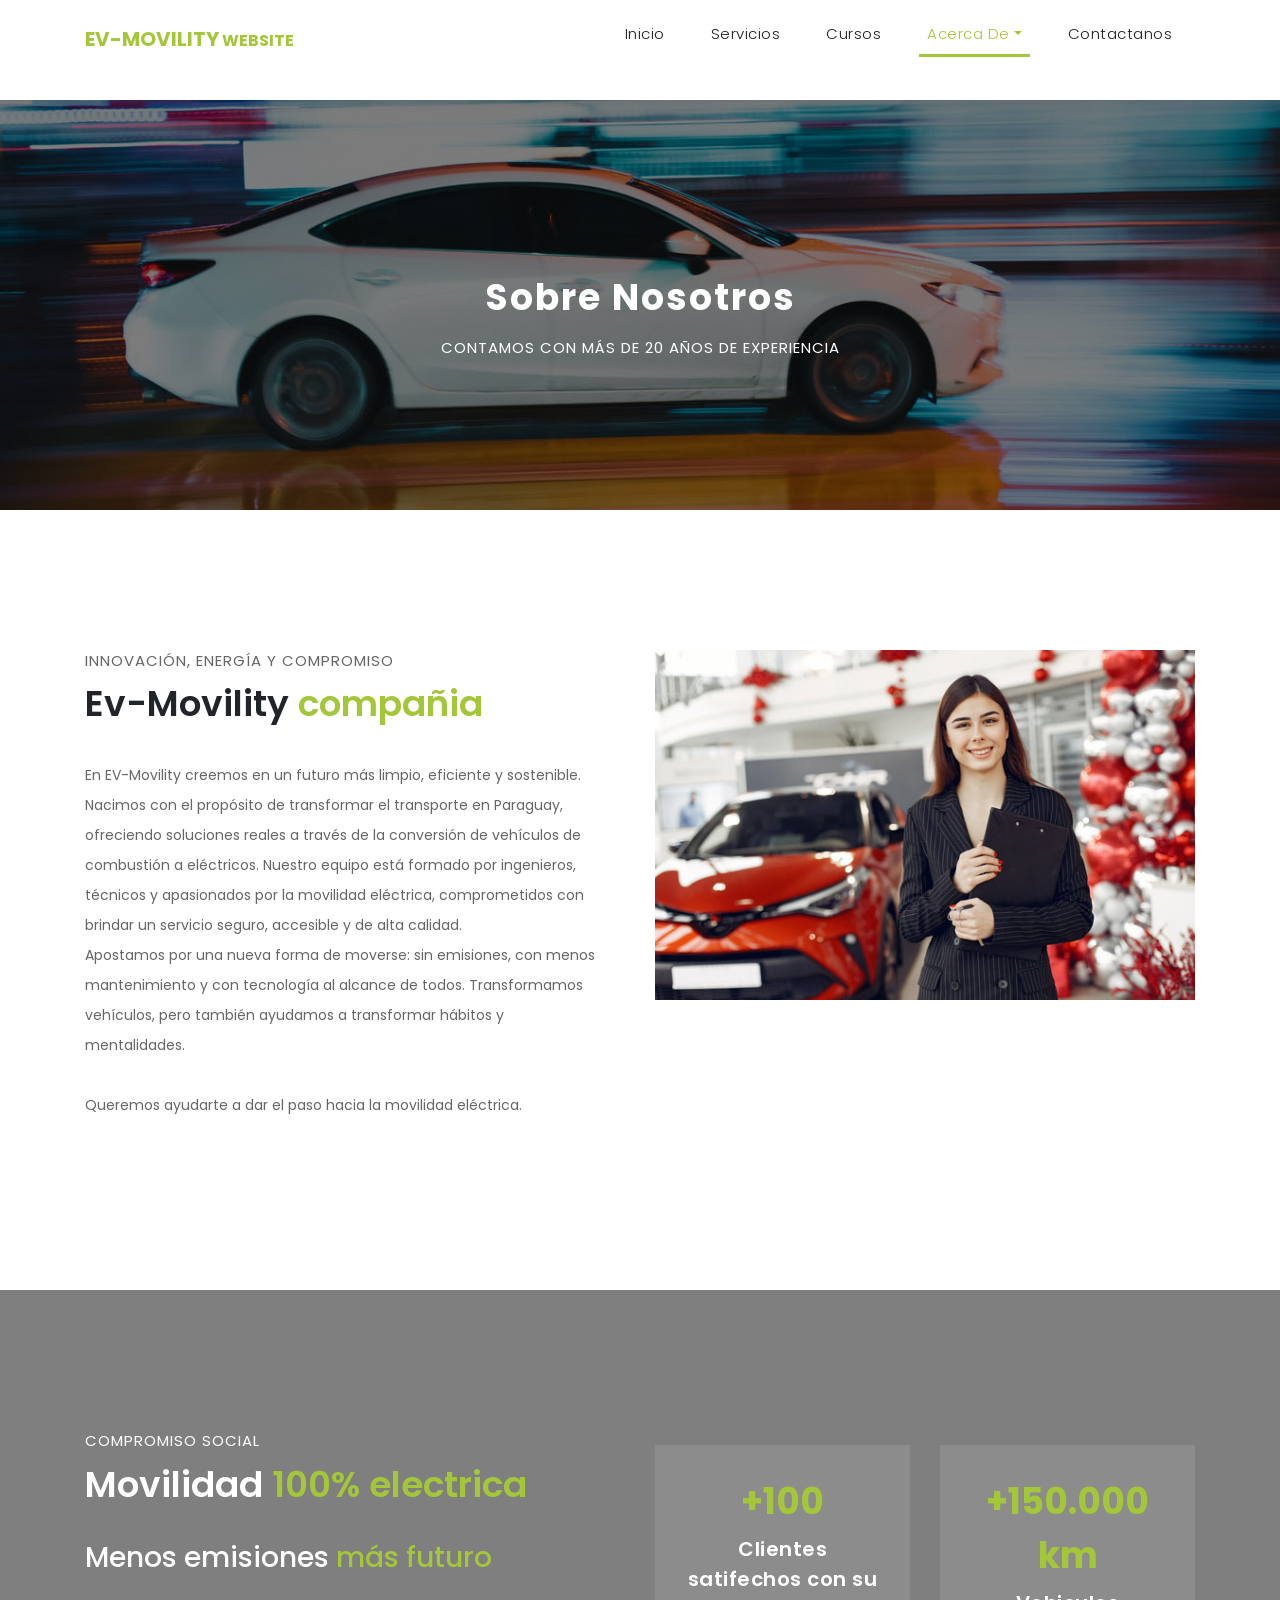
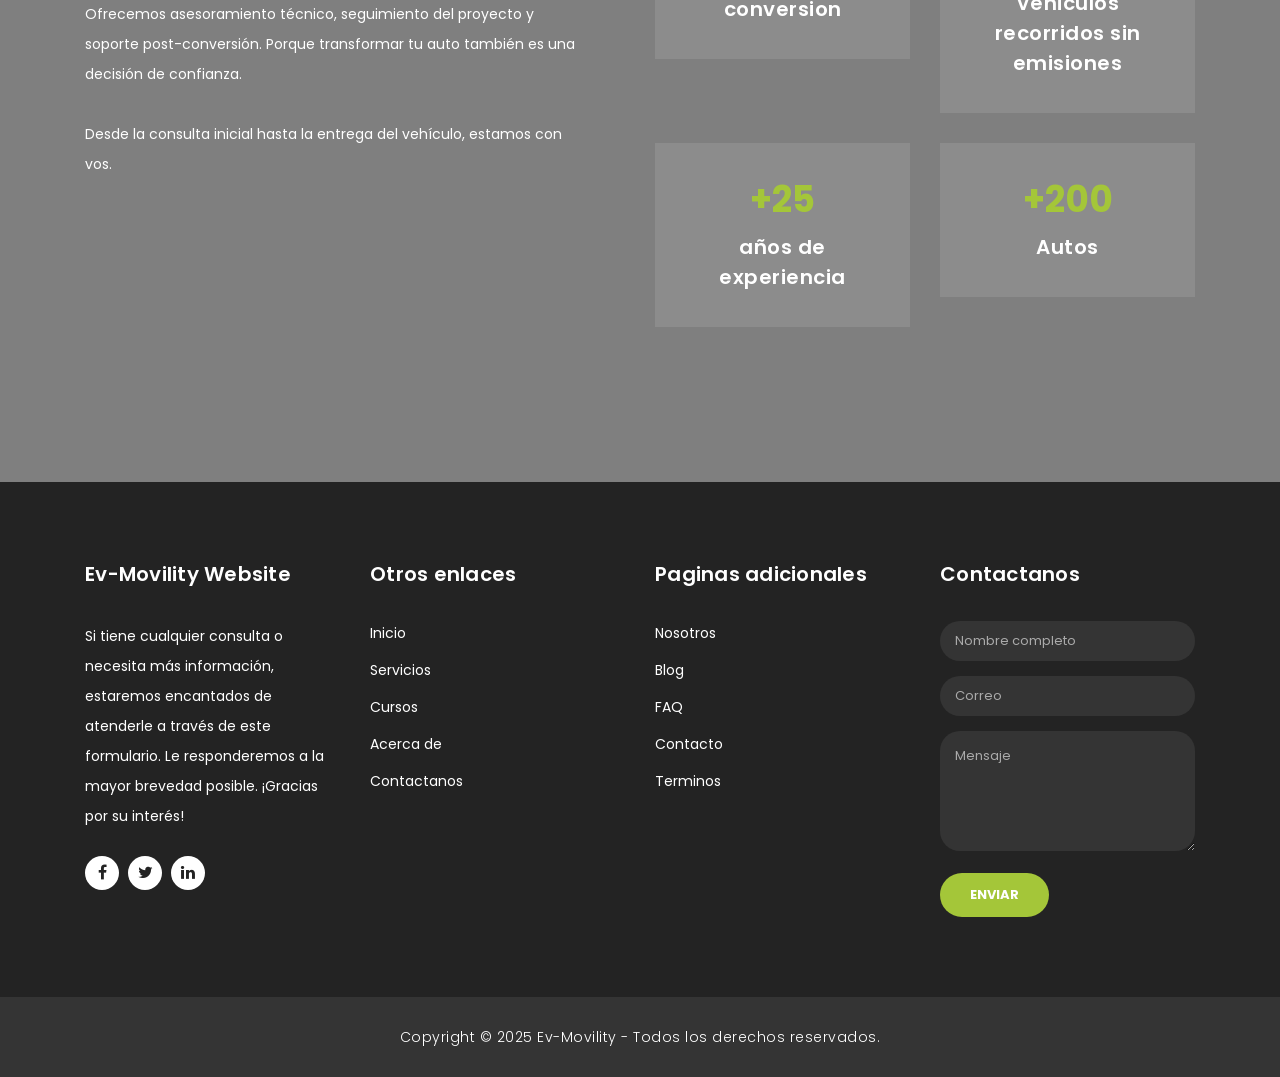
<file: about.html>
<!DOCTYPE html>
<html lang="en">

  <head>

    <meta charset="utf-8">
    <meta name="viewport" content="width=device-width, initial-scale=1, shrink-to-fit=no">
    <meta name="description" content="">
    <meta name="author" content="">
    <link href="https://fonts.googleapis.com/css?family=Poppins:100,200,300,400,500,600,700,800,900&display=swap" rel="stylesheet">

    <title>Ev-Mobility - Conversion de vehiculos a electricos puros</title>

    <!-- Bootstrap core CSS -->
    <link href="./vendor/bootstrap/css/bootstrap.min.css" rel="stylesheet">

    <!-- Additional CSS Files -->
    <link rel="stylesheet" href="./assets/css/fontawesome.css">
    <link rel="stylesheet" href="./assets/css/style.css">
    <link rel="stylesheet" href="./assets/css/owl.css">
  </head>

  <body>

    <!-- ***** Preloader Start ***** -->
    <div id="preloader">
        <div class="jumper">
            <div></div>
            <div></div>
            <div></div>
        </div>
    </div>  
    <!-- ***** Preloader End ***** -->

    <!-- Header -->
    <div class="sub-header">
      <div class="container">
        <div class="row">
          <div class="col-md-8 col-xs-12">
            <ul class="left-info">
              <li><a href="#"><i class="fa fa-envelope"></i></a></li>
              <li><a href="#"><i class="fa fa-phone"></i>+595 991 855.539</a></li>
            </ul>
          </div>
          <div class="col-md-4">
            <ul class="right-icons">
              <li><a href="#"><i class="fa fa-facebook"></i></a></li>
              <li><a href="#"><i class="fa fa-twitter"></i></a></li>
              <li><a href="#"><i class="fa fa-linkedin"></i></a></li>
            </ul>
          </div>
        </div>
      </div>
    </div>
    
    <header class="">
      <nav class="navbar navbar-expand-lg">
        <div class="container">
          <a class="navbar-brand" href="index.html"><h2>Ev-Movility<em> Website</em></h2></a>
          <button class="navbar-toggler" type="button" data-toggle="collapse" data-target="#navbarResponsive" aria-controls="navbarResponsive" aria-expanded="false" aria-label="Toggle navigation">
            <span class="navbar-toggler-icon"></span>
          </button>
          <div class="collapse navbar-collapse" id="navbarResponsive">
            <ul class="navbar-nav ml-auto">
              <li class="nav-item">
                <a class="nav-link" href="index.html">Inicio
                  <span class="sr-only">(current)</span>
                </a>
              </li>
              <li class="nav-item">
                <a class="nav-link" href="fleet.html">Servicios</a>
              </li>
              <li class="nav-item">
                <a class="nav-link" href="offers.html">Cursos</a>
              </li>
              <li class="nav-item dropdown active">
                <a class="dropdown-toggle nav-link" data-toggle="dropdown" href="#" role="button" aria-haspopup="true" aria-expanded="false">Acerca de</a>
              
                <div class="dropdown-menu">
                    <a class="dropdown-item active" href="about.html">Nosotros</a>
                    <a class="dropdown-item" href="blog.html">Blog</a>
                    <a class="dropdown-item" href="team.html">Equipo</a>
                    <a class="dropdown-item" href="testimonials.html">Testimonios</a>
                    <a class="dropdown-item" href="faq.html">FAQ</a>
                    <a class="dropdown-item" href="terms.html">Terminos</a>
                </div>
              </li>
              <li class="nav-item">
                <a class="nav-link" href="contact.html">Contactanos</a>
              </li>
            </ul>
          </div>
        </div>
      </nav>
    </header>

    <!-- Page Content -->
    <div class="page-heading header-text">
      <div class="container">
        <div class="row">
          <div class="col-md-12">
            <h1>Sobre nosotros</h1>
            <span>Contamos con más de 20 años de experiencia</span>
          </div>
        </div>
      </div>
    </div>

    <div class="more-info about-info">
      <div class="container">
        <div class="row">
          <div class="col-md-12">
            <div class="more-info-content">
              <div class="row">
                <div class="col-md-6 align-self-center">
                  <div class="right-content">
                    <span>Innovación, energía y compromiso</span>
                    <h2>Ev-Movility <em>compañia</em></h2>
                    <p>En EV-Movility creemos en un futuro más limpio, eficiente y sostenible. Nacimos con el propósito de transformar el transporte en Paraguay, ofreciendo soluciones reales a través de la conversión de vehículos de combustión a eléctricos.
                    Nuestro equipo está formado por ingenieros, técnicos y apasionados por la movilidad eléctrica, comprometidos con brindar un servicio seguro, accesible y de alta calidad.
                  <br>Apostamos por una nueva forma de moverse: sin emisiones, con menos mantenimiento y con tecnología al alcance de todos.
                  Transformamos vehículos, pero también ayudamos a transformar hábitos y mentalidades.
                  <br><br>Queremos ayudarte a dar el paso hacia la movilidad eléctrica.</p>
                  </div>
                </div>
                <div class="col-md-6">
                  <div class="left-image">
                    <img src="./assets/images/about-1-570x350.jpg" alt="">
                  </div>
                </div>
              </div>
            </div>
          </div>
        </div>
      </div>
    </div>

    <div class="fun-facts">
      <div class="container">
        <div class="row">
          <div class="col-md-6">
            <div class="left-content">
              <span>Compromiso social</span>
              <h2>Movilidad <em>100% electrica  </em></h2>
              <h3>Menos emisiones <em>más futuro</em></h3><br>
              <p>Ofrecemos asesoramiento técnico, seguimiento del proyecto y soporte post-conversión. Porque transformar tu auto también es una decisión de confianza.
              <br><br>Desde la consulta inicial hasta la entrega del vehículo, estamos con vos.</p>
            </div>
          </div>
          <div class="col-md-6 align-self-center">
            <div class="row">
              <div class="col-md-6">
                <div class="count-area-content">
                  <div class="count-digit">+100</div>
                  <div class="count-title">Clientes satifechos con su conversion</div>
                </div>
              </div>
              <div class="col-md-6">
                <div class="count-area-content">
                  <div class="count-digit">+150.000 km</div>
                  <div class="count-title">Vehiculos recorridos sin emisiones</div>
                </div>
              </div>
              <div class="col-md-6">
                <div class="count-area-content">
                  <div class="count-digit">+25</div>
                  <div class="count-title">años de experiencia</div>
                </div>
              </div>
              <div class="col-md-6">
                <div class="count-area-content">
                  <div class="count-digit">+200</div>
                  <div class="count-title">Autos</div>
                </div>
              </div>
            </div>
          </div>
        </div>
      </div>
    </div>

    <!-- Footer Starts Here -->
    <footer>
      <div class="container">
        <div class="row">
          <div class="col-md-3 footer-item">
            <h4>Ev-Movility Website</h4>
            <p>Si tiene cualquier consulta o necesita más información, estaremos encantados de atenderle a través de este formulario. Le responderemos a la mayor brevedad posible. ¡Gracias por su interés!</p>
            <ul class="social-icons">
              <li><a rel="nofollow" href="#" target="_blank"><i class="fa fa-facebook"></i></a></li>
              <li><a href="#"><i class="fa fa-twitter"></i></a></li>
              <li><a href="#"><i class="fa fa-linkedin"></i></a></li>
            </ul>
          </div>
          <div class="col-md-3 footer-item">
            <h4>Otros enlaces</h4>
            <ul class="menu-list">
              <li><a href="#">Inicio</a></li>
              <li><a href="#">Servicios</a></li>
              <li><a href="#">Cursos</a></li>
              <li><a href="#">Acerca de</a></li>
              <li><a href="#">Contactanos</a></li>
            </ul>
          </div>
          <div class="col-md-3 footer-item">
            <h4>Paginas adicionales</h4>
            <ul class="menu-list">
              <li><a href="#">Nosotros</a></li>
              <li><a href="#">Blog</a></li>
              <li><a href="#">FAQ</a></li>
              <li><a href="#">Contacto</a></li>
              <li><a href="#">Terminos</a></li>
            </ul>
          </div>
          <div class="col-md-3 footer-item last-item">
            <h4>Contactanos</h4>
            <div class="contact-form">
              <form id="contact footer-contact" action="" method="post">
                <div class="row">
                  <div class="col-lg-12 col-md-12 col-sm-12">
                    <fieldset>
                      <input name="name" type="text" class="form-control" id="name" placeholder="Nombre completo" required="">
                    </fieldset>
                  </div>
                  <div class="col-lg-12 col-md-12 col-sm-12">
                    <fieldset>
                      <input name="email" type="text" class="form-control" id="email" pattern="[^ @]*@[^ @]*" placeholder="Correo" required="">
                    </fieldset>
                  </div>
                  <div class="col-lg-12">
                    <fieldset>
                      <textarea name="message" rows="6" class="form-control" id="message" placeholder="Mensaje" required=""></textarea>
                    </fieldset>
                  </div>
                  <div class="col-lg-12">
                    <fieldset>
                      <button type="submit" id="form-submit" class="filled-button">Enviar</button>
                    </fieldset>
                  </div>
                </div>
              </form>
            </div>
          </div>
        </div>
      </div>
    </footer>
    
    <div class="sub-footer">
      <div class="container">
        <div class="row">
          <div class="col-md-12">
            <p>
                Copyright © 2025 Ev-Movility
                - Todos los derechos reservados.</a>
            </p>
          </div>
        </div>
      </div>
    </div>

    <!-- Bootstrap core JavaScript -->
    <script src="./vendor/jquery/jquery.min.js"></script>
    <script src="./vendor/bootstrap/js/bootstrap.bundle.min.js"></script>

    <!-- Additional Scripts -->
    <script src="./assets/js/custom.js"></script>
    <script src="./assets/js/owl.js"></script>
    <script src="./assets/js/slick.js"></script>
    <script src="./assets/js/accordions.js"></script>

    <script language = "text/Javascript"> 
      cleared[0] = cleared[1] = cleared[2] = 0; //set a cleared flag for each field
      function clearField(t){                   //declaring the array outside of the
      if(! cleared[t.id]){                      // function makes it static and global
          cleared[t.id] = 1;  // you could use true and false, but that's more typing
          t.value='';         // with more chance of typos
          t.style.color='#fff';
          }
      }
    </script>

  </body>
</html>
</file>
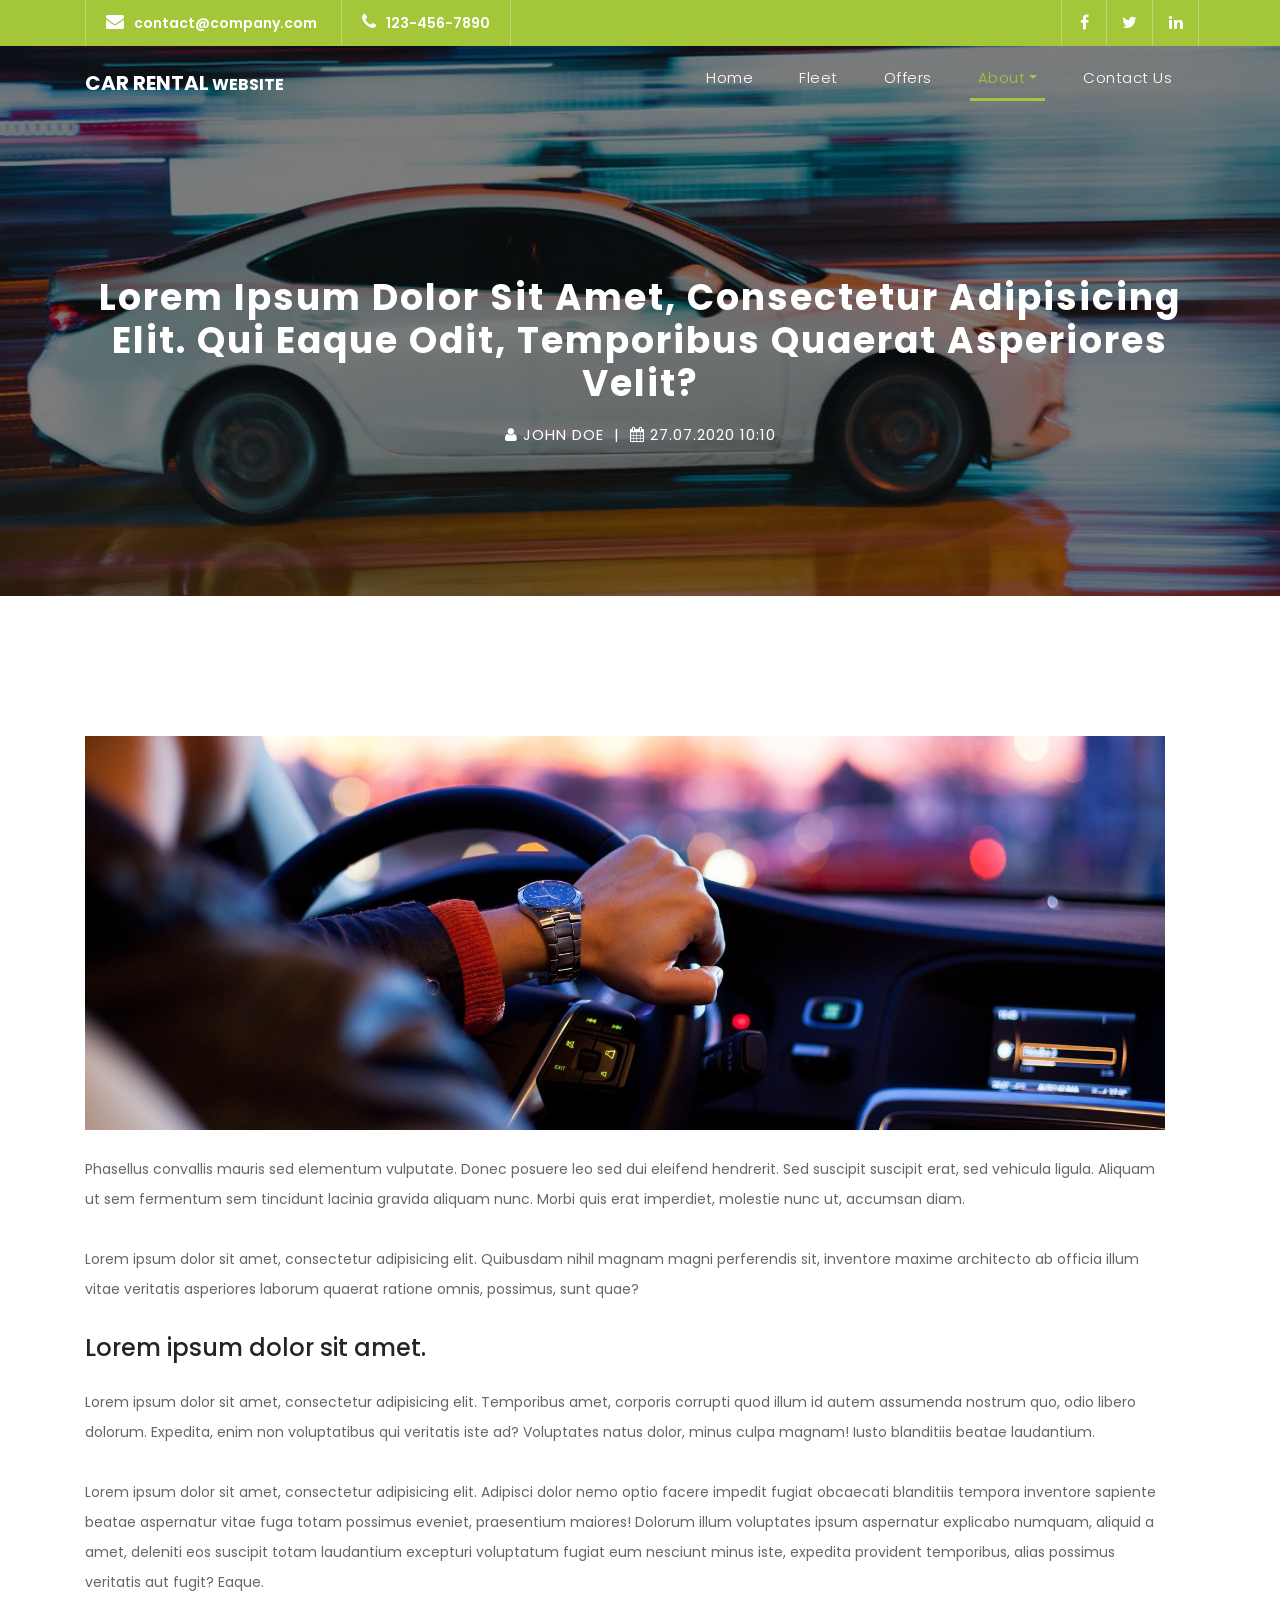
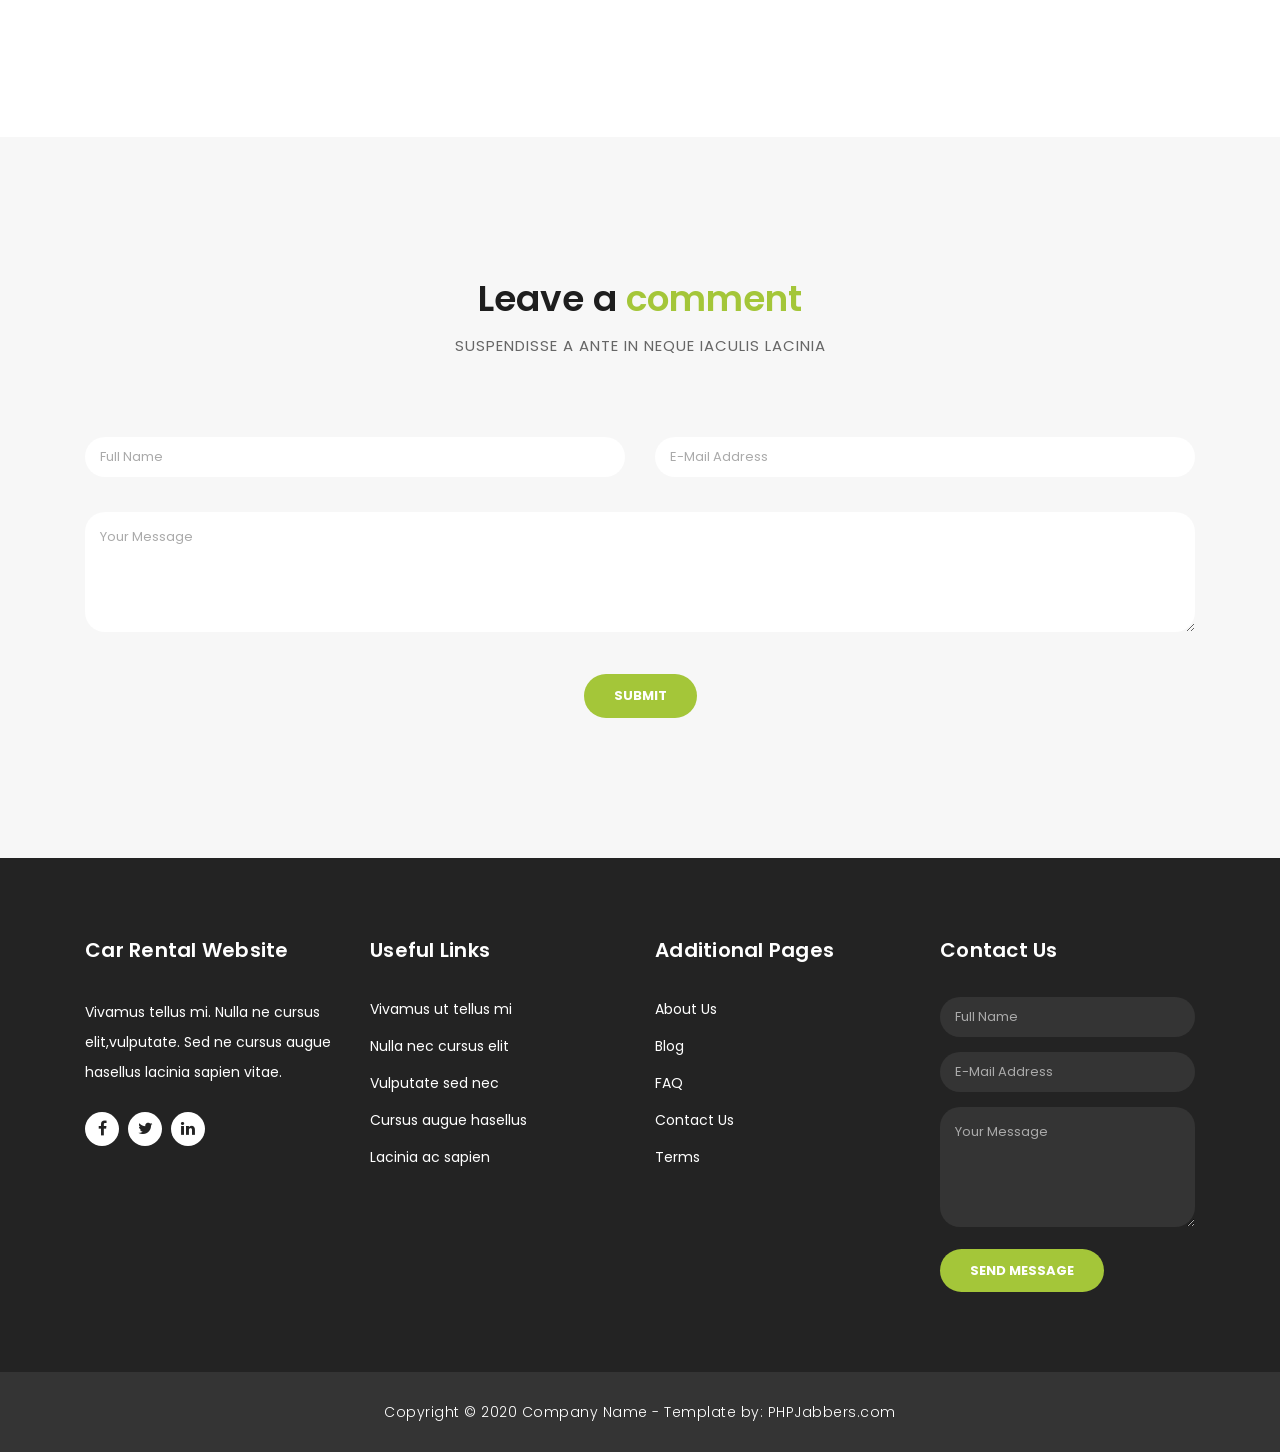
<file: blog-details.html>
<!DOCTYPE html>
<html lang="en">

  <head>

    <meta charset="utf-8">
    <meta name="viewport" content="width=device-width, initial-scale=1, shrink-to-fit=no">
    <meta name="description" content="">
    <meta name="author" content="">
    <link href="https://fonts.googleapis.com/css?family=Poppins:100,200,300,400,500,600,700,800,900&display=swap" rel="stylesheet">

    <title>PHPJabbers.com | Free Car Rental Website Template</title>

    <!-- Bootstrap core CSS -->
    <link href="vendor/bootstrap/css/bootstrap.min.css" rel="stylesheet">

    <!-- Additional CSS Files -->
    <link rel="stylesheet" href="assets/css/fontawesome.css">
    <link rel="stylesheet" href="assets/css/style.css">
    <link rel="stylesheet" href="assets/css/owl.css">
  </head>

  <body>

    <!-- ***** Preloader Start ***** -->
    <div id="preloader">
        <div class="jumper">
            <div></div>
            <div></div>
            <div></div>
        </div>
    </div>  
    <!-- ***** Preloader End ***** -->

    <!-- Header -->
    <div class="sub-header">
      <div class="container">
        <div class="row">
          <div class="col-md-8 col-xs-12">
            <ul class="left-info">
              <li><a href="#"><i class="fa fa-envelope"></i>contact@company.com</a></li>
              <li><a href="#"><i class="fa fa-phone"></i>123-456-7890</a></li>
            </ul>
          </div>
          <div class="col-md-4">
            <ul class="right-icons">
              <li><a href="#"><i class="fa fa-facebook"></i></a></li>
              <li><a href="#"><i class="fa fa-twitter"></i></a></li>
              <li><a href="#"><i class="fa fa-linkedin"></i></a></li>
            </ul>
          </div>
        </div>
      </div>
    </div>
    
    <header class="">
      <nav class="navbar navbar-expand-lg">
        <div class="container">
          <a class="navbar-brand" href="index.html"><h2>Car Rental<em> Website</em></h2></a>
          <button class="navbar-toggler" type="button" data-toggle="collapse" data-target="#navbarResponsive" aria-controls="navbarResponsive" aria-expanded="false" aria-label="Toggle navigation">
            <span class="navbar-toggler-icon"></span>
          </button>
          <div class="collapse navbar-collapse" id="navbarResponsive">
            <ul class="navbar-nav ml-auto">
              <li class="nav-item">
                <a class="nav-link" href="index.html">Home
                  <span class="sr-only">(current)</span>
                </a>
              </li>
              <li class="nav-item">
                <a class="nav-link" href="fleet.html">Fleet</a>
              </li>
              <li class="nav-item">
                <a class="nav-link" href="offers.html">Offers</a>
              </li>
              <li class="nav-item dropdown active">
                <a class="dropdown-toggle nav-link" data-toggle="dropdown" href="#" role="button" aria-haspopup="true" aria-expanded="false">About</a>
              
                <div class="dropdown-menu">
                    <a class="dropdown-item" href="about.html">About Us</a>
                    <a class="dropdown-item active" href="blog.html">Blog</a>
                    <a class="dropdown-item" href="team.html">Team</a>
                    <a class="dropdown-item" href="testimonials.html">Testimonials</a>
                    <a class="dropdown-item" href="faq.html">FAQ</a>
                    <a class="dropdown-item" href="terms.html">Terms</a>
                </div>
              </li>
              <li class="nav-item">
                <a class="nav-link" href="contact.html">Contact Us</a>
              </li>
            </ul>
          </div>
        </div>
      </nav>
    </header>

    <!-- Page Content -->
    <div class="page-heading header-text">
      <div class="container">
        <div class="row">
          <div class="col-md-12">
            <h1>Lorem ipsum dolor sit amet, consectetur adipisicing elit. Qui eaque odit, temporibus quaerat asperiores velit?</h1>
            <span><i class="fa fa-user"></i> John Doe &nbsp;|&nbsp; <i class="fa fa-calendar"></i> 27.07.2020 10:10</span>
          </div>
        </div>
      </div>
    </div>

    <div class="more-info about-info">
      <div class="container">
        <div class="more-info-content">
          <div class="right-content">
            <div>
              <img src="assets/images/blog-image-fullscren-1-1920x700.jpg" class="img-fluid" alt="">
            </div>
            <br>
            <p>Phasellus convallis mauris sed elementum vulputate. Donec posuere leo sed dui eleifend hendrerit. Sed suscipit suscipit erat, sed vehicula ligula. Aliquam ut sem fermentum sem tincidunt lacinia gravida aliquam nunc. Morbi quis erat imperdiet, molestie nunc ut, accumsan diam.</p>

            <p>Lorem ipsum dolor sit amet, consectetur adipisicing elit. Quibusdam nihil magnam magni perferendis sit, inventore maxime architecto ab officia illum vitae veritatis asperiores laborum quaerat ratione omnis, possimus, sunt quae?</p>
            
            <h4>Lorem ipsum dolor sit amet.</h4>

            <br>

            <p>Lorem ipsum dolor sit amet, consectetur adipisicing elit. Temporibus amet, corporis corrupti quod illum id autem assumenda nostrum quo, odio libero dolorum. Expedita, enim non voluptatibus qui veritatis iste ad? Voluptates natus dolor, minus culpa magnam! Iusto blanditiis beatae laudantium.</p>

            <p>Lorem ipsum dolor sit amet, consectetur adipisicing elit. Adipisci dolor nemo optio facere impedit fugiat obcaecati blanditiis tempora inventore sapiente beatae aspernatur vitae fuga totam possimus eveniet, praesentium maiores! Dolorum illum voluptates ipsum aspernatur explicabo numquam, aliquid a amet, deleniti eos suscipit totam laudantium excepturi voluptatum fugiat eum nesciunt minus iste, expedita provident temporibus, alias possimus veritatis aut fugit? Eaque.</p>
          </div>
        </div>
      </div>
    </div>

    <div class="callback-form contact-us">
      <div class="container">
        <div class="row">
          <div class="col-md-12">
            <div class="section-heading">
              <h2>Leave a <em>comment</em></h2>
              <span>Suspendisse a ante in neque iaculis lacinia</span>
            </div>
          </div>
          <div class="col-md-12">
            <div class="contact-form">
              <form id="contact" action="" method="get">
                <div class="row">
                  <div class="col-lg-6 col-md-12 col-sm-12">
                    <fieldset>
                      <input name="name" type="text" class="form-control" id="name" placeholder="Full Name" required="">
                    </fieldset>
                  </div>
                  <div class="col-lg-6 col-md-12 col-sm-12">
                    <fieldset>
                      <input name="email" type="text" class="form-control" id="email" pattern="[^ @]*@[^ @]*" placeholder="E-Mail Address" required="">
                    </fieldset>
                  </div>
                  <div class="col-lg-12">
                    <fieldset>
                      <textarea name="message" rows="6" class="form-control" id="message" placeholder="Your Message" required=""></textarea>
                    </fieldset>
                  </div>
                  <div class="col-lg-12">
                    <fieldset>
                      <button type="submit" id="form-submit" class="filled-button">Submit</button>
                    </fieldset>
                  </div>
                </div>
              </form>
            </div>
          </div>
        </div>
      </div>
    </div>

    <!-- Footer Starts Here -->
    <footer>
      <div class="container">
        <div class="row">
          <div class="col-md-3 footer-item">
            <h4>Car Rental Website</h4>
            <p>Vivamus tellus mi. Nulla ne cursus elit,vulputate. Sed ne cursus augue hasellus lacinia sapien vitae.</p>
            <ul class="social-icons">
              <li><a rel="nofollow" href="#" target="_blank"><i class="fa fa-facebook"></i></a></li>
              <li><a href="#"><i class="fa fa-twitter"></i></a></li>
              <li><a href="#"><i class="fa fa-linkedin"></i></a></li>
            </ul>
          </div>
          <div class="col-md-3 footer-item">
            <h4>Useful Links</h4>
            <ul class="menu-list">
              <li><a href="#">Vivamus ut tellus mi</a></li>
              <li><a href="#">Nulla nec cursus elit</a></li>
              <li><a href="#">Vulputate sed nec</a></li>
              <li><a href="#">Cursus augue hasellus</a></li>
              <li><a href="#">Lacinia ac sapien</a></li>
            </ul>
          </div>
          <div class="col-md-3 footer-item">
            <h4>Additional Pages</h4>
            <ul class="menu-list">
              <li><a href="#">About Us</a></li>
              <li><a href="#">Blog</a></li>
              <li><a href="#">FAQ</a></li>
              <li><a href="#">Contact Us</a></li>
              <li><a href="#">Terms</a></li>
            </ul>
          </div>
          <div class="col-md-3 footer-item last-item">
            <h4>Contact Us</h4>
            <div class="contact-form">
              <form id="contact footer-contact" action="" method="post">
                <div class="row">
                  <div class="col-lg-12 col-md-12 col-sm-12">
                    <fieldset>
                      <input name="name" type="text" class="form-control" id="name" placeholder="Full Name" required="">
                    </fieldset>
                  </div>
                  <div class="col-lg-12 col-md-12 col-sm-12">
                    <fieldset>
                      <input name="email" type="text" class="form-control" id="email" pattern="[^ @]*@[^ @]*" placeholder="E-Mail Address" required="">
                    </fieldset>
                  </div>
                  <div class="col-lg-12">
                    <fieldset>
                      <textarea name="message" rows="6" class="form-control" id="message" placeholder="Your Message" required=""></textarea>
                    </fieldset>
                  </div>
                  <div class="col-lg-12">
                    <fieldset>
                      <button type="submit" id="form-submit" class="filled-button">Send Message</button>
                    </fieldset>
                  </div>
                </div>
              </form>
            </div>
          </div>
        </div>
      </div>
    </footer>
    
    <div class="sub-footer">
      <div class="container">
        <div class="row">
          <div class="col-md-12">
            <p>
                Copyright © 2020 Company Name
                - Template by: <a href="https://www.phpjabbers.com/">PHPJabbers.com</a>
            </p>
          </div>
        </div>
      </div>
    </div>

    <!-- Modal -->
    <div class="modal fade" id="exampleModal" tabindex="-1" role="dialog" aria-labelledby="exampleModalLabel" aria-hidden="true" style="margin-top: 70px;">
      <div class="modal-dialog modal-lg" role="document">
        <div class="modal-content">
          <div class="modal-header">
            <h5 class="modal-title" id="exampleModalLabel">Book Now</h5>
            <button type="button" class="close" data-dismiss="modal" aria-label="Close">
              <span aria-hidden="true">&times;</span>
            </button>
          </div>
          <div class="modal-body">
              <form action="#" id="contact">
                  <div class="row">
                   <div class="col-md-6">
                    <div class="form-group">
                      <fieldset>
                        <input type="text" class="form-control" placeholder="Pick-up location" required="">
                      </fieldset>
                    </div>
                   </div>

                   <div class="col-md-6">
                    <div class="form-group">
                      <fieldset>
                        <input type="text" class="form-control" placeholder="Return location" required="">
                      </fieldset>
                    </div>
                   </div>
                  </div>

                  <div class="row">
                   <div class="col-md-6">
                    <div class="form-group">
                      <fieldset>
                        <input type="text" class="form-control" placeholder="Pick-up date/time" required="">
                      </fieldset>
                    </div>
                   </div>

                   <div class="col-md-6">
                    <div class="form-group">
                      <fieldset>
                        <input type="text" class="form-control" placeholder="Return date/time" required="">
                      </fieldset>
                    </div>
                   </div>
                  </div>

                  <div class="form-group">
                    <fieldset>
                      <input type="text" class="form-control" placeholder="Enter full name" required="">
                    </fieldset>
                  </div>

                  <div class="row">
                   <div class="col-md-6">
                    <div class="form-group">
                      <fieldset>
                        <input type="text" class="form-control" placeholder="Enter email address" required="">
                      </fieldset>
                    </div>
                   </div>

                   <div class="col-md-6">
                    <div class="form-group">
                      <fieldset>
                        <input type="text" class="form-control" placeholder="Enter phone" required="">
                      </fieldset>
                    </div>
                   </div>
                  </div>
              </form>
          </div>
          <div class="modal-footer">
            <button type="button" class="btn btn-secondary" data-dismiss="modal">Cancel</button>
            <button type="button" class="btn btn-primary">Book Now</button>
          </div>
        </div>
      </div>
    </div>

    <!-- Bootstrap core JavaScript -->
    <script src="vendor/jquery/jquery.min.js"></script>
    <script src="vendor/bootstrap/js/bootstrap.bundle.min.js"></script>

    <!-- Additional Scripts -->
    <script src="assets/js/custom.js"></script>
    <script src="assets/js/owl.js"></script>
    <script src="assets/js/slick.js"></script>
    <script src="assets/js/accordions.js"></script>

    <script language = "text/Javascript"> 
      cleared[0] = cleared[1] = cleared[2] = 0; //set a cleared flag for each field
      function clearField(t){                   //declaring the array outside of the
      if(! cleared[t.id]){                      // function makes it static and global
          cleared[t.id] = 1;  // you could use true and false, but that's more typing
          t.value='';         // with more chance of typos
          t.style.color='#fff';
          }
      }
    </script>

  </body>
</html>
</file>
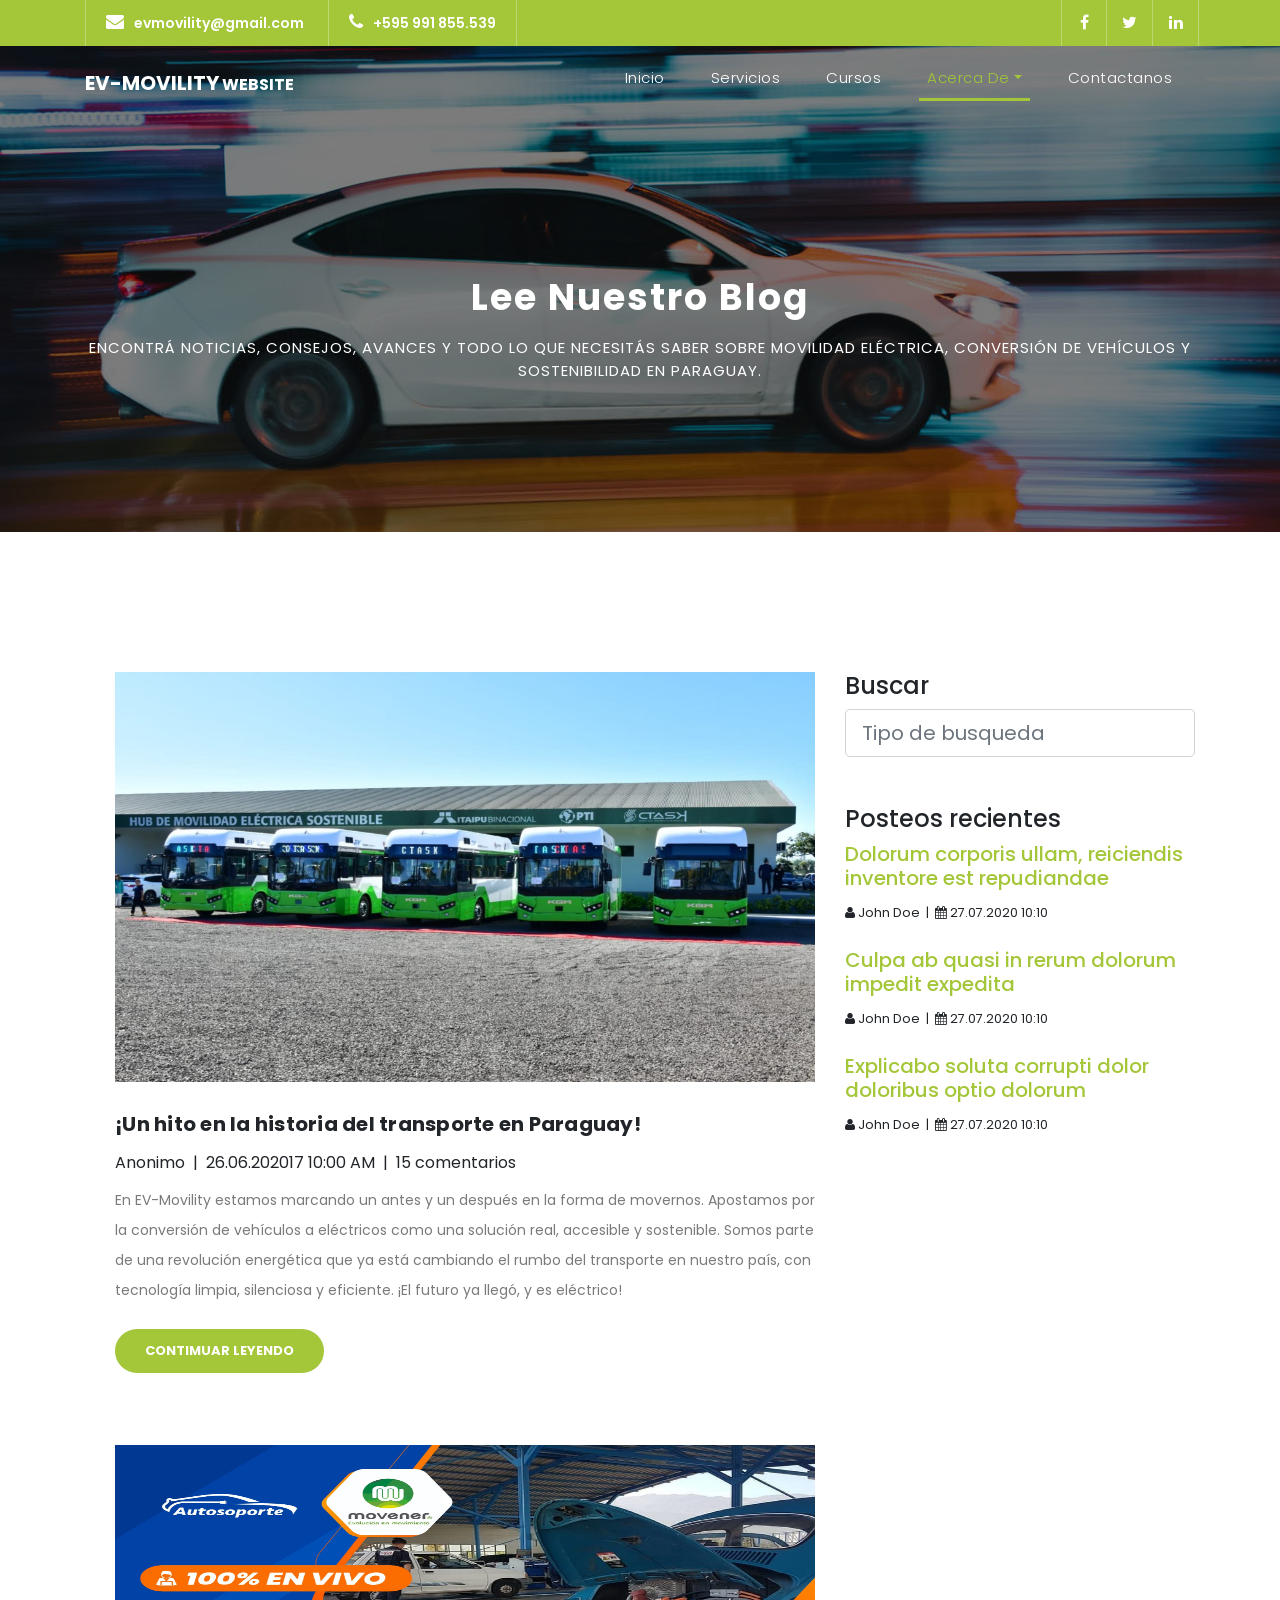
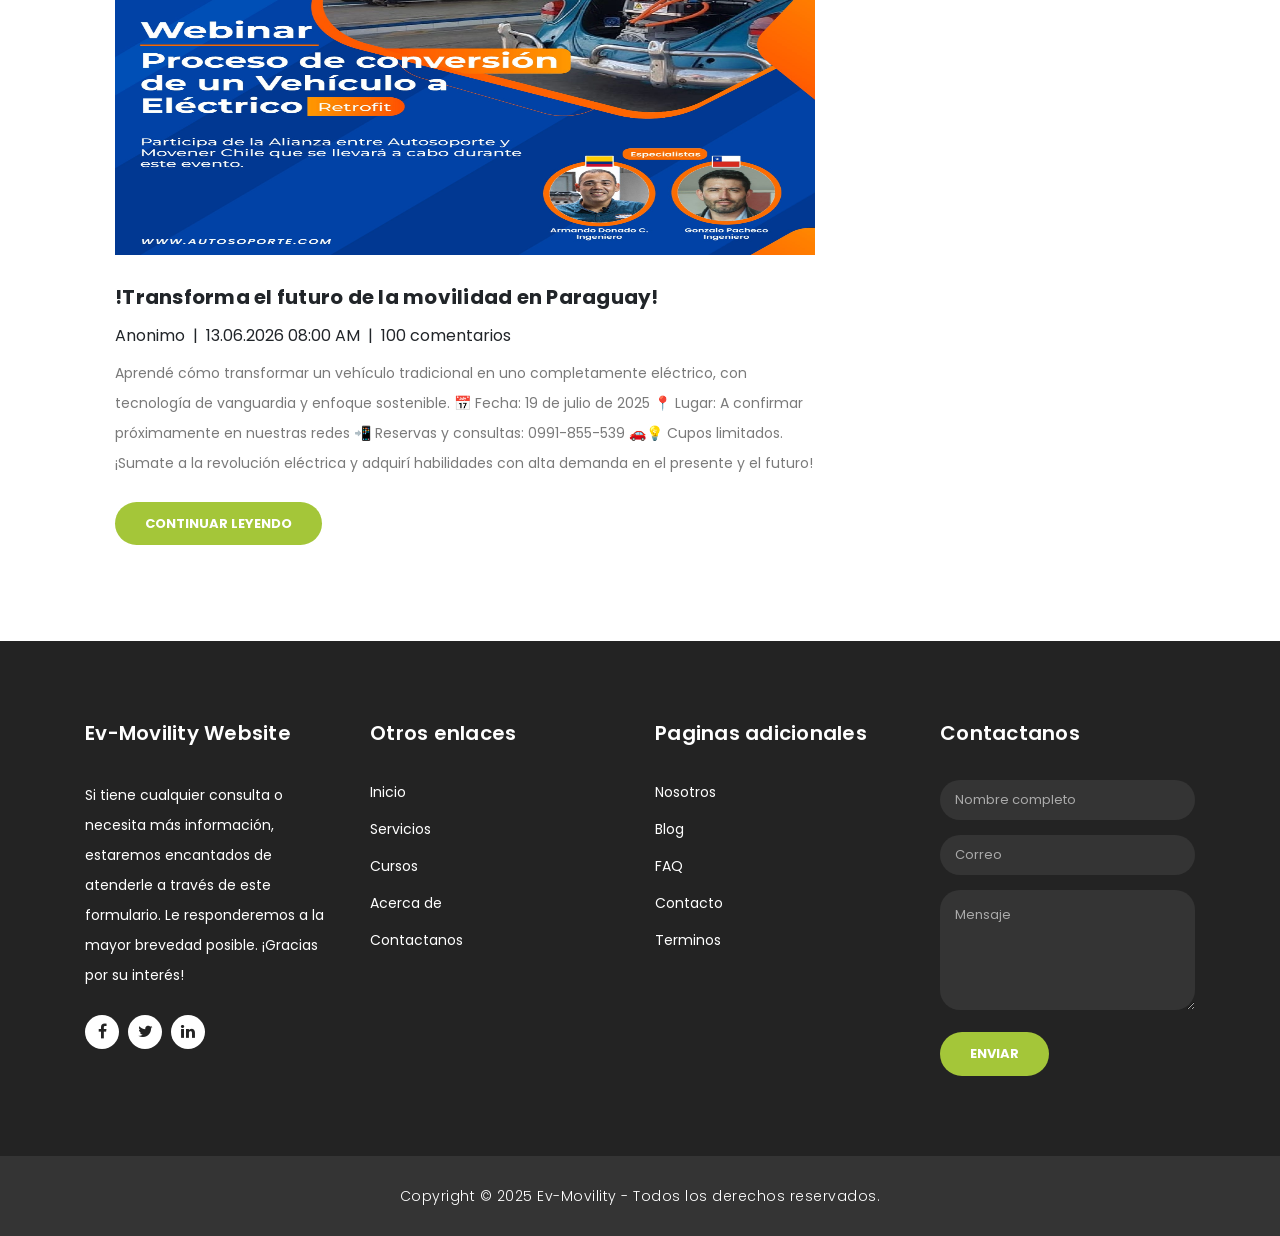
<file: blog.html>
<!DOCTYPE html>
<html lang="en">

  <head>

    <meta charset="utf-8">
    <meta name="viewport" content="width=device-width, initial-scale=1, shrink-to-fit=no">
    <meta name="description" content="">
    <meta name="author" content="">
    <link href="https://fonts.googleapis.com/css?family=Poppins:100,200,300,400,500,600,700,800,900&display=swap" rel="stylesheet">

    <title>Ev-Movility - Conversion de vehiculos a electricos puro</title>

    <!-- Bootstrap core CSS -->
    <link href="./vendor/bootstrap/css/bootstrap.min.css" rel="stylesheet">

    <!-- Additional CSS Files -->
    <link rel="stylesheet" href="./assets/css/fontawesome.css">
    <link rel="stylesheet" href="./assets/css/style.css">
    <link rel="stylesheet" href="./assets/css/owl.css">
  </head>

  <body>

    <!-- ***** Preloader Start ***** -->
    <div id="preloader">
        <div class="jumper">
            <div></div>
            <div></div>
            <div></div>
        </div>
    </div>  
    <!-- ***** Preloader End ***** -->

    <!-- Header -->
    <div class="sub-header">
      <div class="container">
        <div class="row">
          <div class="col-md-8 col-xs-12">
            <ul class="left-info">
              <li><a href="#"><i class="fa fa-envelope"></i>evmovility@gmail.com</a></li>
              <li><a href="#"><i class="fa fa-phone"></i>+595 991 855.539</a></li>
            </ul>
          </div>
          <div class="col-md-4">
            <ul class="right-icons">
              <li><a href="#"><i class="fa fa-facebook"></i></a></li>
              <li><a href="#"><i class="fa fa-twitter"></i></a></li>
              <li><a href="#"><i class="fa fa-linkedin"></i></a></li>
            </ul>
          </div>
        </div>
      </div>
    </div>
    
    <header class="">
      <nav class="navbar navbar-expand-lg">
        <div class="container">
          <a class="navbar-brand" href="./index.html"><h2>Ev-Movility<em> Website</em></h2></a>
          <button class="navbar-toggler" type="button" data-toggle="collapse" data-target="#navbarResponsive" aria-controls="navbarResponsive" aria-expanded="false" aria-label="Toggle navigation">
            <span class="navbar-toggler-icon"></span>
          </button>
          <div class="collapse navbar-collapse" id="navbarResponsive">
            <ul class="navbar-nav ml-auto">
              <li class="nav-item">
                <a class="nav-link" href="./index.html">Inicio
                  <span class="sr-only">(current)</span>
                </a>
              </li>
              <li class="nav-item">
                <a class="nav-link" href="fleet.html">Servicios</a>
              </li>
              <li class="nav-item">
                <a class="nav-link" href="offers.html">Cursos</a>
              </li>
              <li class="nav-item dropdown active">
                <a class="dropdown-toggle nav-link" data-toggle="dropdown" href="#" role="button" aria-haspopup="true" aria-expanded="false">Acerca de</a>
              
                <div class="dropdown-menu">
                    <a class="dropdown-item" href="about.html">Nosotros</a>
                    <a class="dropdown-item active" href="blog.html">Blog</a>
                    <a class="dropdown-item" href="team.html">Equipo</a>
                    <a class="dropdown-item" href="testimonials.html">Testimonios</a>
                    <a class="dropdown-item" href="faq.html">FAQ</a>
                    <a class="dropdown-item" href="terms.html">Terminos</a>
                </div>
              </li>
              <li class="nav-item">
                <a class="nav-link" href="contact.html">Contactanos</a>
              </li>
            </ul>
          </div>
        </div>
      </nav>
    </header>

    <!-- Page Content -->
    <div class="page-heading header-text">
      <div class="container">
        <div class="row">
          <div class="col-md-12">
            <h1>Lee nuestro Blog</h1>
            <span>Encontrá noticias, consejos, avances y todo lo que necesitás saber sobre movilidad eléctrica, conversión de vehículos y sostenibilidad en Paraguay.</span>
          </div>
        </div>
      </div>
    </div>

    <div class="single-services">
      <div class="container">
        <div class="row">
          <div class="col-md-8">
            <section class='tabs-content'>
              <article id='tabs-1'>
                <img src="assets/images/ev-movility-blog-image-1.jpeg" alt="">
                <h4><a href="blog-details.html">¡Un hito en la historia del transporte en Paraguay!</a></h4>
                <div style="margin-bottom:10px;">
                  <span>Anonimo &nbsp;|&nbsp; 26.06.202017 10:00 AM &nbsp;|&nbsp; 15 comentarios</span>
                </div>
                <p>En EV-Movility estamos marcando un antes y un después en la forma de movernos. Apostamos por la conversión de vehículos a eléctricos como una solución real, accesible y sostenible. Somos parte de una revolución energética que ya está cambiando el rumbo del transporte en nuestro país, con tecnología limpia, silenciosa y eficiente. ¡El futuro ya llegó, y es eléctrico!</p>
                <br>
                <div>
                  <a href="blog-details.html" class="filled-button">Contimuar leyendo</a>
                </div>
              </article>

              <br>
              <br>
              <br>

              <article id='tabs-2'>
                <img src="assets/images/webinar-Proceso-de-conversion-de-un-Vehiculo-a-Electrico-Retrofit_Marck-place-copia.jpg" alt="">
                <h4><a href="blog-details.html">!Transforma el futuro de la movilidad en Paraguay!</a></h4>
                <div style="margin-bottom:10px;">
                  <span>Anonimo &nbsp;|&nbsp; 13.06.2026 08:00 AM &nbsp;|&nbsp; 100 comentarios</span>
                </div>
                <p>Aprendé cómo transformar un vehículo tradicional en uno completamente eléctrico, con tecnología de vanguardia y enfoque sostenible.
                📅 Fecha: 19 de julio de 2025
                📍 Lugar: A confirmar próximamente en nuestras redes
                📲 Reservas y consultas: 0991-855-539
                🚗💡 Cupos limitados. ¡Sumate a la revolución eléctrica y adquirí habilidades con alta demanda en el presente y el futuro!</p>
                <br>
                <div>
                  <a href="./blog-details.html" class="filled-button">Continuar leyendo</a>
                </div>
              </article>
            </section>
          </div>

          <div class="col-md-4">
              <h4 class="h4">Buscar</h4>
              
              <form id="search_form" name="gs" method="GET" action="#">
                <input type="text" name="q" class="form-control form-control-lg" placeholder="Tipo de busqueda" autocomplete="on">
              </form>

              <br>
              <br>

              <h4 class="h4">Posteos recientes</h4>

              <ul>
                  <li>
                      <h5 style="margin-bottom:10px;"><a href="./blog-details.html">Dolorum corporis ullam, reiciendis inventore est repudiandae</a></h5>
                      <small><i class="fa fa-user"></i> John Doe &nbsp;|&nbsp; <i class="fa fa-calendar"></i> 27.07.2020 10:10</small>
                  </li>

                  <li><br></li>

                  <li>
                      <h5 style="margin-bottom:10px;"><a href="./blog-details.html">Culpa ab quasi in rerum dolorum impedit expedita</a></h5>
                      <small><i class="fa fa-user"></i> John Doe &nbsp;|&nbsp; <i class="fa fa-calendar"></i> 27.07.2020 10:10</small>
                  </li>

                  <li><br></li>

                  <li>
                    <h5 style="margin-bottom:10px;"><a href="./blog-details.html">Explicabo soluta corrupti dolor doloribus optio dolorum</a></h5>

                    <small><i class="fa fa-user"></i> John Doe &nbsp;|&nbsp; <i class="fa fa-calendar"></i> 27.07.2020 10:10</small>
                  </li>
              </ul>
          </div>
        </div>
      </div>
    </div>

    <br>  
    <br>  
    <br>  
    <br>  

    <!-- Footer Starts Here -->
    <footer>
      <div class="container">
        <div class="row">
          <div class="col-md-3 footer-item">
            <h4>Ev-Movility Website</h4>
            <p>Si tiene cualquier consulta o necesita más información, estaremos encantados de atenderle a través de este formulario. Le responderemos a la mayor brevedad posible. ¡Gracias por su interés!</p>
            <ul class="social-icons">
              <li><a rel="nofollow" href="#" target="_blank"><i class="fa fa-facebook"></i></a></li>
              <li><a href="#"><i class="fa fa-twitter"></i></a></li>
              <li><a href="#"><i class="fa fa-linkedin"></i></a></li>
            </ul>
          </div>
          <div class="col-md-3 footer-item">
            <h4>Otros enlaces</h4>
            <ul class="menu-list">
              <li><a href="#">Inicio</a></li>
              <li><a href="#">Servicios</a></li>
              <li><a href="#">Cursos</a></li>
              <li><a href="#">Acerca de</a></li>
              <li><a href="#">Contactanos</a></li>
            </ul>
          </div>
          <div class="col-md-3 footer-item">
            <h4>Paginas adicionales</h4>
            <ul class="menu-list">
              <li><a href="#">Nosotros</a></li>
              <li><a href="#">Blog</a></li>
              <li><a href="#">FAQ</a></li>
              <li><a href="#">Contacto</a></li>
              <li><a href="#">Terminos</a></li>
            </ul>
          </div>
          <div class="col-md-3 footer-item last-item">
            <h4>Contactanos</h4>
            <div class="contact-form">
              <form id="contact footer-contact" action="" method="post">
                <div class="row">
                  <div class="col-lg-12 col-md-12 col-sm-12">
                    <fieldset>
                      <input name="name" type="text" class="form-control" id="name" placeholder="Nombre completo" required="">
                    </fieldset>
                  </div>
                  <div class="col-lg-12 col-md-12 col-sm-12">
                    <fieldset>
                      <input name="email" type="text" class="form-control" id="email" pattern="[^ @]*@[^ @]*" placeholder="Correo" required="">
                    </fieldset>
                  </div>
                  <div class="col-lg-12">
                    <fieldset>
                      <textarea name="message" rows="6" class="form-control" id="message" placeholder="Mensaje" required=""></textarea>
                    </fieldset>
                  </div>
                  <div class="col-lg-12">
                    <fieldset>
                      <button type="submit" id="form-submit" class="filled-button">Enviar</button>
                    </fieldset>
                  </div>
                </div>
              </form>
            </div>
          </div>
        </div>
      </div>
    </footer>
    
    <div class="sub-footer">
      <div class="container">
        <div class="row">
          <div class="col-md-12">
            <p>
                Copyright © 2025 Ev-Movility
                - Todos los derechos reservados.</a>
            </p>
          </div>
        </div>
      </div>
    </div>

    <!-- Bootstrap core JavaScript -->
    <script src="vendor/jquery/jquery.min.js"></script>
    <script src="vendor/bootstrap/js/bootstrap.bundle.min.js"></script>

    <!-- Additional Scripts -->
    <script src="assets/js/custom.js"></script>
    <script src="assets/js/owl.js"></script>
    <script src="assets/js/slick.js"></script>
    <script src="assets/js/accordions.js"></script>

    <script language = "text/Javascript"> 
      cleared[0] = cleared[1] = cleared[2] = 0; //set a cleared flag for each field
      function clearField(t){                   //declaring the array outside of the
      if(! cleared[t.id]){                      // function makes it static and global
          cleared[t.id] = 1;  // you could use true and false, but that's more typing
          t.value='';         // with more chance of typos
          t.style.color='#fff';
          }
      }
    </script>

  </body>
</html>
</file>
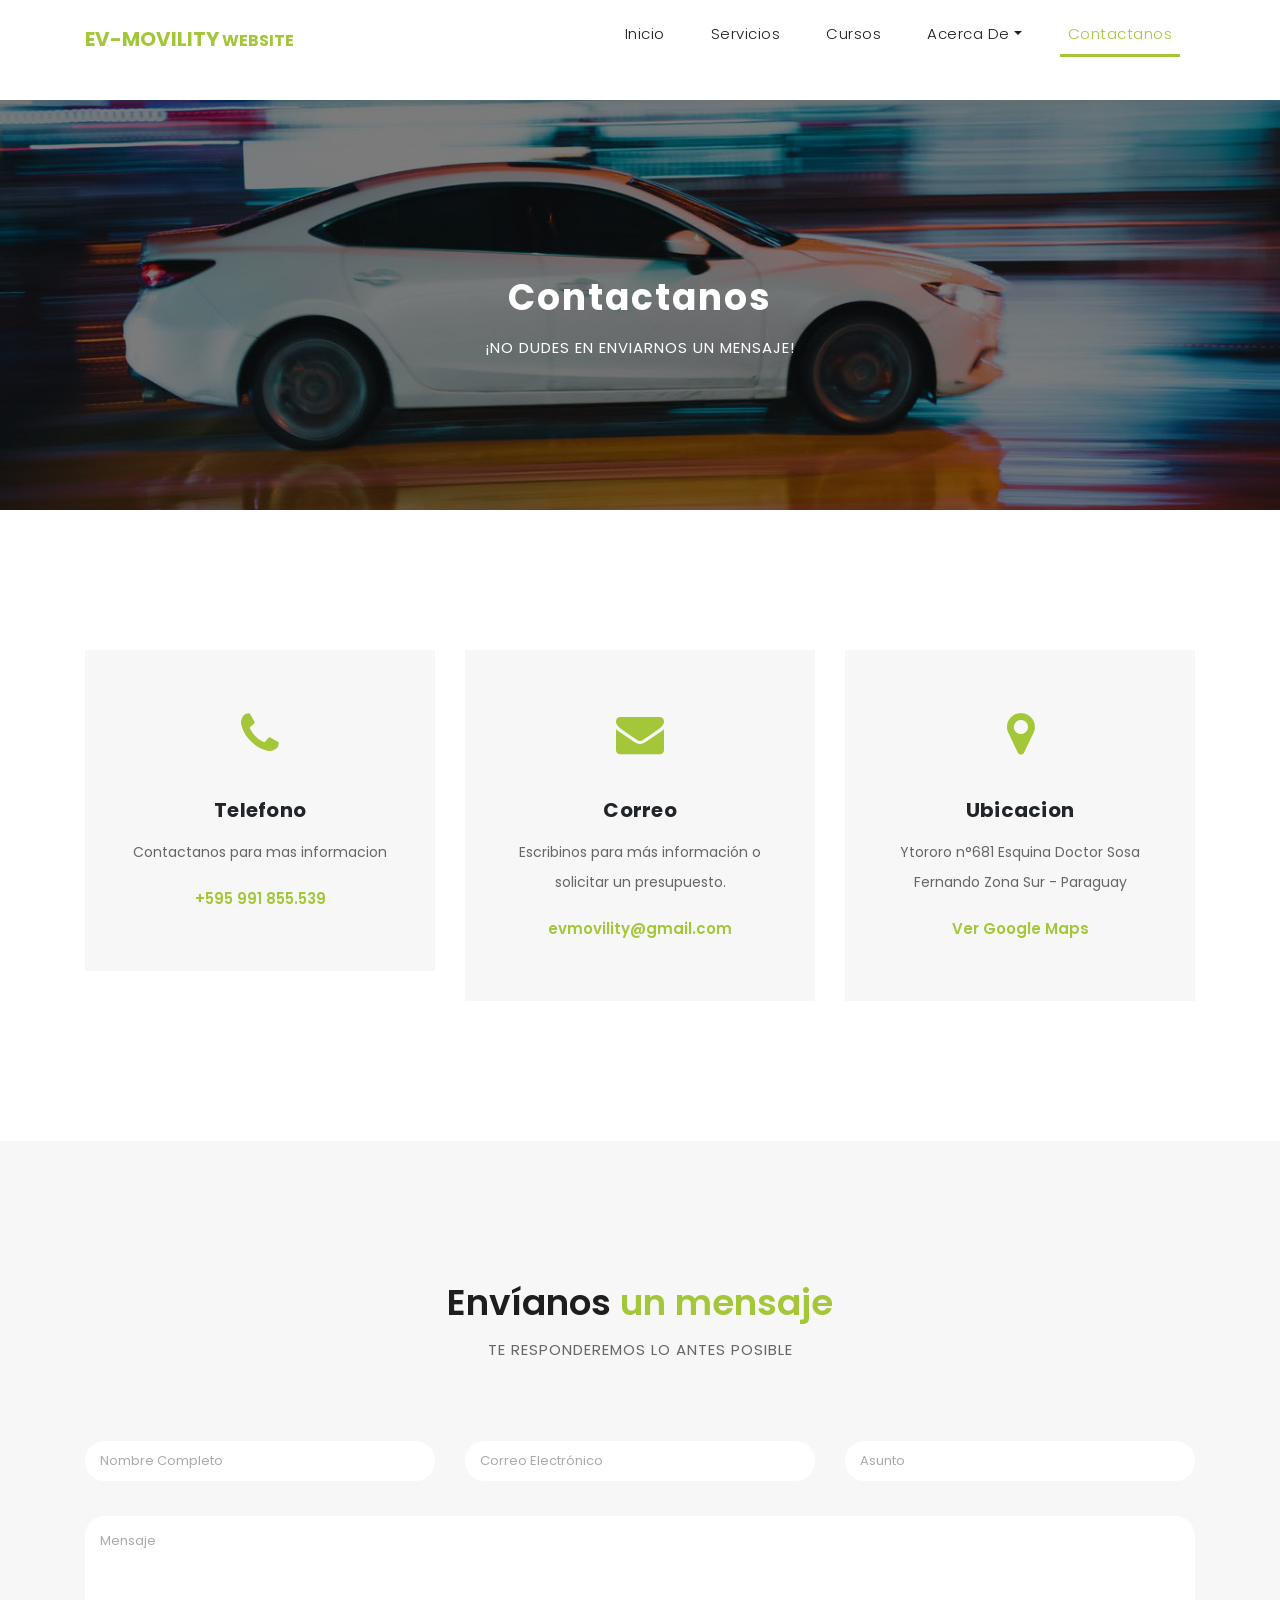
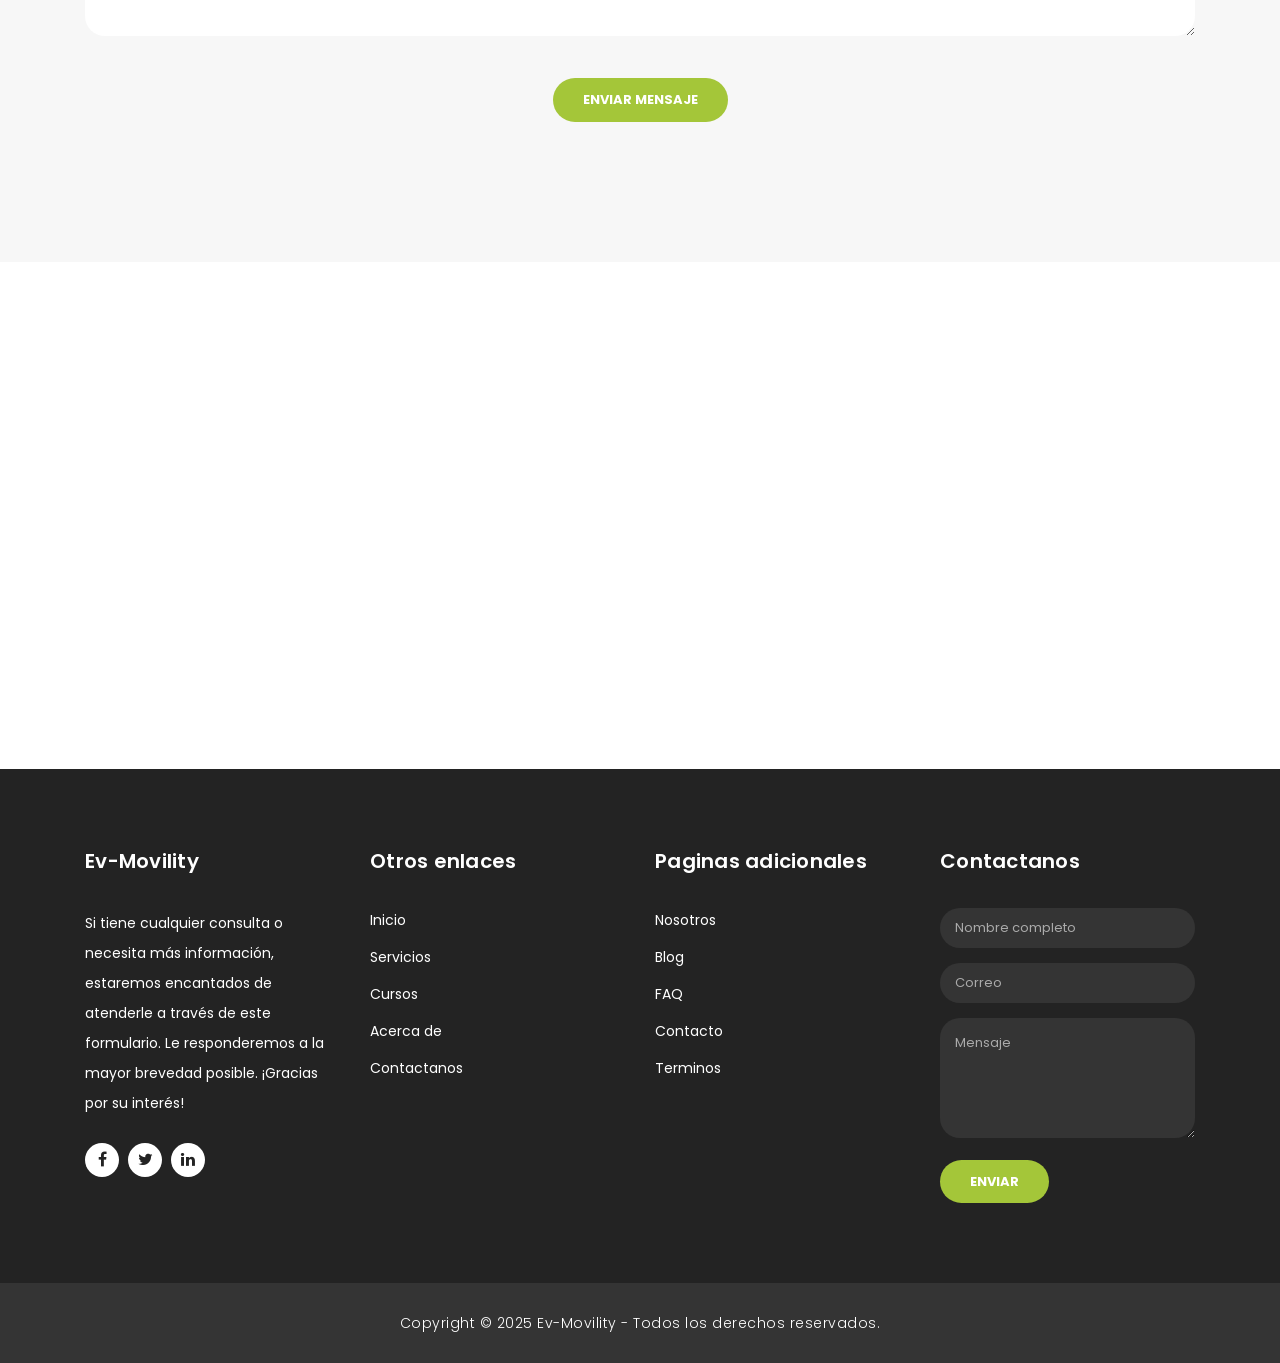
<file: contact.html>
<!DOCTYPE html>
<html lang="en">

  <head>

    <meta charset="utf-8">
    <meta name="viewport" content="width=device-width, initial-scale=1, shrink-to-fit=no">
    <meta name="description" content="">
    <meta name="author" content="">
    <link href="https://fonts.googleapis.com/css?family=Poppins:100,200,300,400,500,600,700,800,900&display=swap" rel="stylesheet">

    <title>Ev-Movility - Conversion de vehiculos a electricos puros</title>

    <!-- Bootstrap core CSS -->
    <link href="vendor/bootstrap/css/bootstrap.min.css" rel="stylesheet">

    <!-- Additional CSS Files -->
    <link rel="stylesheet" href="assets/css/fontawesome.css">
    <link rel="stylesheet" href="assets/css/style.css">
    <link rel="stylesheet" href="assets/css/owl.css">
  </head>

  <body>

    <!-- ***** Preloader Start ***** -->
    <div id="preloader">
        <div class="jumper">
            <div></div>
            <div></div>
            <div></div>
        </div>
    </div>  
    <!-- ***** Preloader End ***** -->

    <!-- Header -->
    <div class="sub-header">
      <div class="container">
        <div class="row">
          <div class="col-md-8 col-xs-12">
            <ul class="left-info">
              <li><a href="#"><i class="fa fa-envelope"></i>evmovility@gmail.com</a></li>
              <li><a href="#"><i class="fa fa-phone"></i>+595 991 855.539</a></li>
            </ul>
          </div>
          <div class="col-md-4">
            <ul class="right-icons">
              <li><a href="#"><i class="fa fa-facebook"></i></a></li>
              <li><a href="#"><i class="fa fa-twitter"></i></a></li>
              <li><a href="#"><i class="fa fa-linkedin"></i></a></li>
            </ul>
          </div>
        </div>
      </div>
    </div>
    
    <header class="">
      <nav class="navbar navbar-expand-lg">
        <div class="container">
          <a class="navbar-brand" href="./index.html"><h2>Ev-Movility<em> Website</em></h2></a>
          <button class="navbar-toggler" type="button" data-toggle="collapse" data-target="#navbarResponsive" aria-controls="navbarResponsive" aria-expanded="false" aria-label="Toggle navigation">
            <span class="navbar-toggler-icon"></span>
          </button>
          <div class="collapse navbar-collapse" id="navbarResponsive">
            <ul class="navbar-nav ml-auto">
              <li class="nav-item">
                <a class="nav-link" href="index.html">Inicio
                  <span class="sr-only">(current)</span>
                </a>
              </li>
              <li class="nav-item">
                <a class="nav-link" href="fleet.html">Servicios</a>
              </li>
              <li class="nav-item">
                <a class="nav-link" href="offers.html">Cursos</a>
              </li>
              <li class="nav-item dropdown">
                <a class="dropdown-toggle nav-link" data-toggle="dropdown" href="#" role="button" aria-haspopup="true" aria-expanded="false">Acerca de</a>
              
                <div class="dropdown-menu">
                    <a class="dropdown-item" href="about.html">Nosotros</a>
                    <a class="dropdown-item" href="blog.html">Blog</a>
                    <a class="dropdown-item" href="team.html">Equipo</a>
                    <a class="dropdown-item" href="testimonials.html">Testimonios</a>
                    <a class="dropdown-item active" href="faq.html">FAQ</a>
                    <a class="dropdown-item" href="terms.html">Terminos</a>
                </div>
              </li>
              <li class="nav-item">
                <a class="nav-link active" href="contact.html">Contactanos</a>
              </li>
            </ul>
          </div>
        </div>
      </nav>
    </header>

    <!-- Page Content -->
    <div class="page-heading header-text">
      <div class="container">
        <div class="row">
          <div class="col-md-12">
            <h1>Contactanos</h1>
            <span>¡No dudes en enviarnos un mensaje!</span>
          </div>
        </div>
      </div>
    </div>

    <div class="contact-information">
      <div class="container">
        <div class="row">
          <div class="col-md-4">
            <div class="contact-item">
              <i class="fa fa-phone"></i>
              <h4>Telefono</h4>
              <p>Contactanos para mas informacion</p>
              <a href="#">+595 991 855.539</a>
            </div>
          </div>
          <div class="col-md-4">
            <div class="contact-item">
              <i class="fa fa-envelope"></i>
              <h4>Correo</h4>
              <p>Escribinos para más información o solicitar un presupuesto.</p>
              <a href="#">evmovility@gmail.com</a>
            </div>
          </div>
          <div class="col-md-4">
            <div class="contact-item">
              <i class="fa fa-map-marker"></i>
              <h4>Ubicacion</h4>
              <p>Ytororo n°681 Esquina Doctor Sosa <br>Fernando Zona Sur - Paraguay</p>
              <a href="#">Ver Google Maps</a>
            </div>
          </div>
        </div>
      </div>
    </div>

    <div class="callback-form contact-us">
      <div class="container">
        <div class="row">
          <div class="col-md-12">
            <div class="section-heading">
              <h2>Envíanos <em>un mensaje</em></h2>
              <span>Te responderemos lo antes posible</span>
            </div>
          </div>
          <div class="col-md-12">
            <div class="contact-form">
              <form id="contact" action="" method="get">
                <div class="row">
                  <div class="col-lg-4 col-md-12 col-sm-12">
                    <fieldset>
                      <input name="name" type="text" class="form-control" id="name" placeholder="Nombre Completo" required="">
                    </fieldset>
                  </div>
                  <div class="col-lg-4 col-md-12 col-sm-12">
                    <fieldset>
                      <input name="email" type="text" class="form-control" id="email" pattern="[^ @]*@[^ @]*" placeholder="Correo Electrónico" required="">
                    </fieldset>
                  </div>
                  <div class="col-lg-4 col-md-12 col-sm-12">
                    <fieldset>
                      <input name="subject" type="text" class="form-control" id="subject" placeholder="Asunto" required="">
                    </fieldset>
                  </div>
                  <div class="col-lg-12">
                    <fieldset>
                      <textarea name="message" rows="6" class="form-control" id="message" placeholder="Mensaje" required=""></textarea>
                    </fieldset>
                  </div>
                  <div class="col-lg-12">
                    <fieldset>
                      <button type="submit" id="form-submit" class="filled-button">Enviar mensaje</button>
                    </fieldset>
                  </div>
                </div>
              </form>
            </div>
          </div>
        </div>
      </div>
    </div>

    <div id="map">
<!-- How to change your own map point
	1. Go to Google Maps
	2. Click on your location point
	3. Click "Share" and choose "Embed map" tab
	4. Copy only URL and paste it within the src="" field below
-->
      <iframe src="https://www.google.com/maps/embed?pb=!1m12!1m8!1m3!1d3606.1007509826695!2d-57.5493!3d-25.3344!3m2!1i1024!2i768!4f13.1!2m1!1sYtororo%20n%C2%B0681%20Esquina%20Doctor%20Sosa!5e0!3m2!1ses!2spy!4v1751484070072!5m2!1ses!2spy" width="100%" height="500px" frameborder="0" style="border:0" allowfullscreen loading="lazy" referrerpolicy="no-referrer-when-downgrade"></iframe>
    </div>

    <!-- Footer Starts Here -->
    <footer>
      <div class="container">
        <div class="row">
          <div class="col-md-3 footer-item">
            <h4>Ev-Movility</h4>
            <p>Si tiene cualquier consulta o necesita más información, estaremos encantados de atenderle a través de este formulario. Le responderemos a la mayor brevedad posible. ¡Gracias por su interés!</p>
            <ul class="social-icons">
              <li><a rel="nofollow" href="#" target="_blank"><i class="fa fa-facebook"></i></a></li>
              <li><a href="#"><i class="fa fa-twitter"></i></a></li>
              <li><a href="#"><i class="fa fa-linkedin"></i></a></li>
            </ul>
          </div>
          <div class="col-md-3 footer-item">
            <h4>Otros enlaces</h4>
            <ul class="menu-list">
              <li><a href="#">Inicio</a></li>
              <li><a href="#">Servicios</a></li>
              <li><a href="#">Cursos</a></li>
              <li><a href="#">Acerca de</a></li>
              <li><a href="#">Contactanos</a></li>
            </ul>
          </div>
          <div class="col-md-3 footer-item">
            <h4>Paginas adicionales</h4>
            <ul class="menu-list">
              <li><a href="#">Nosotros</a></li>
              <li><a href="#">Blog</a></li>
              <li><a href="#">FAQ</a></li>
              <li><a href="#">Contacto</a></li>
              <li><a href="#">Terminos</a></li>
            </ul>
          </div>
          <div class="col-md-3 footer-item last-item">
            <h4>Contactanos</h4>
            <div class="contact-form">
              <form id="contact footer-contact" action="" method="post">
                <div class="row">
                  <div class="col-lg-12 col-md-12 col-sm-12">
                    <fieldset>
                      <input name="name" type="text" class="form-control" id="name" placeholder="Nombre completo" required="">
                    </fieldset>
                  </div>
                  <div class="col-lg-12 col-md-12 col-sm-12">
                    <fieldset>
                      <input name="email" type="text" class="form-control" id="email" pattern="[^ @]*@[^ @]*" placeholder="Correo" required="">
                    </fieldset>
                  </div>
                  <div class="col-lg-12">
                    <fieldset>
                      <textarea name="message" rows="6" class="form-control" id="message" placeholder="Mensaje" required=""></textarea>
                    </fieldset>
                  </div>
                  <div class="col-lg-12">
                    <fieldset>
                      <button type="submit" id="form-submit" class="filled-button">Enviar</button>
                    </fieldset>
                  </div>
                </div>
              </form>
            </div>
          </div>
        </div>
      </div>
    </footer>
    
    <div class="sub-footer">
      <div class="container">
        <div class="row">
          <div class="col-md-12">
            <p>
                Copyright © 2025 Ev-Movility
                - Todos los derechos reservados.
            </p>
          </div>
        </div>
      </div>
    </div>

    <!-- Bootstrap core JavaScript -->
    <script src="vendor/jquery/jquery.min.js"></script>
    <script src="vendor/bootstrap/js/bootstrap.bundle.min.js"></script>

    <!-- Additional Scripts -->
    <script src="assets/js/custom.js"></script>
    <script src="assets/js/owl.js"></script>
    <script src="assets/js/slick.js"></script>
    <script src="assets/js/accordions.js"></script>

    <script language = "text/Javascript"> 
      cleared[0] = cleared[1] = cleared[2] = 0; //set a cleared flag for each field
      function clearField(t){                   //declaring the array outside of the
      if(! cleared[t.id]){                      // function makes it static and global
          cleared[t.id] = 1;  // you could use true and false, but that's more typing
          t.value='';         // with more chance of typos
          t.style.color='#fff';
          }
      }
    </script>

  </body>
</html>
</file>
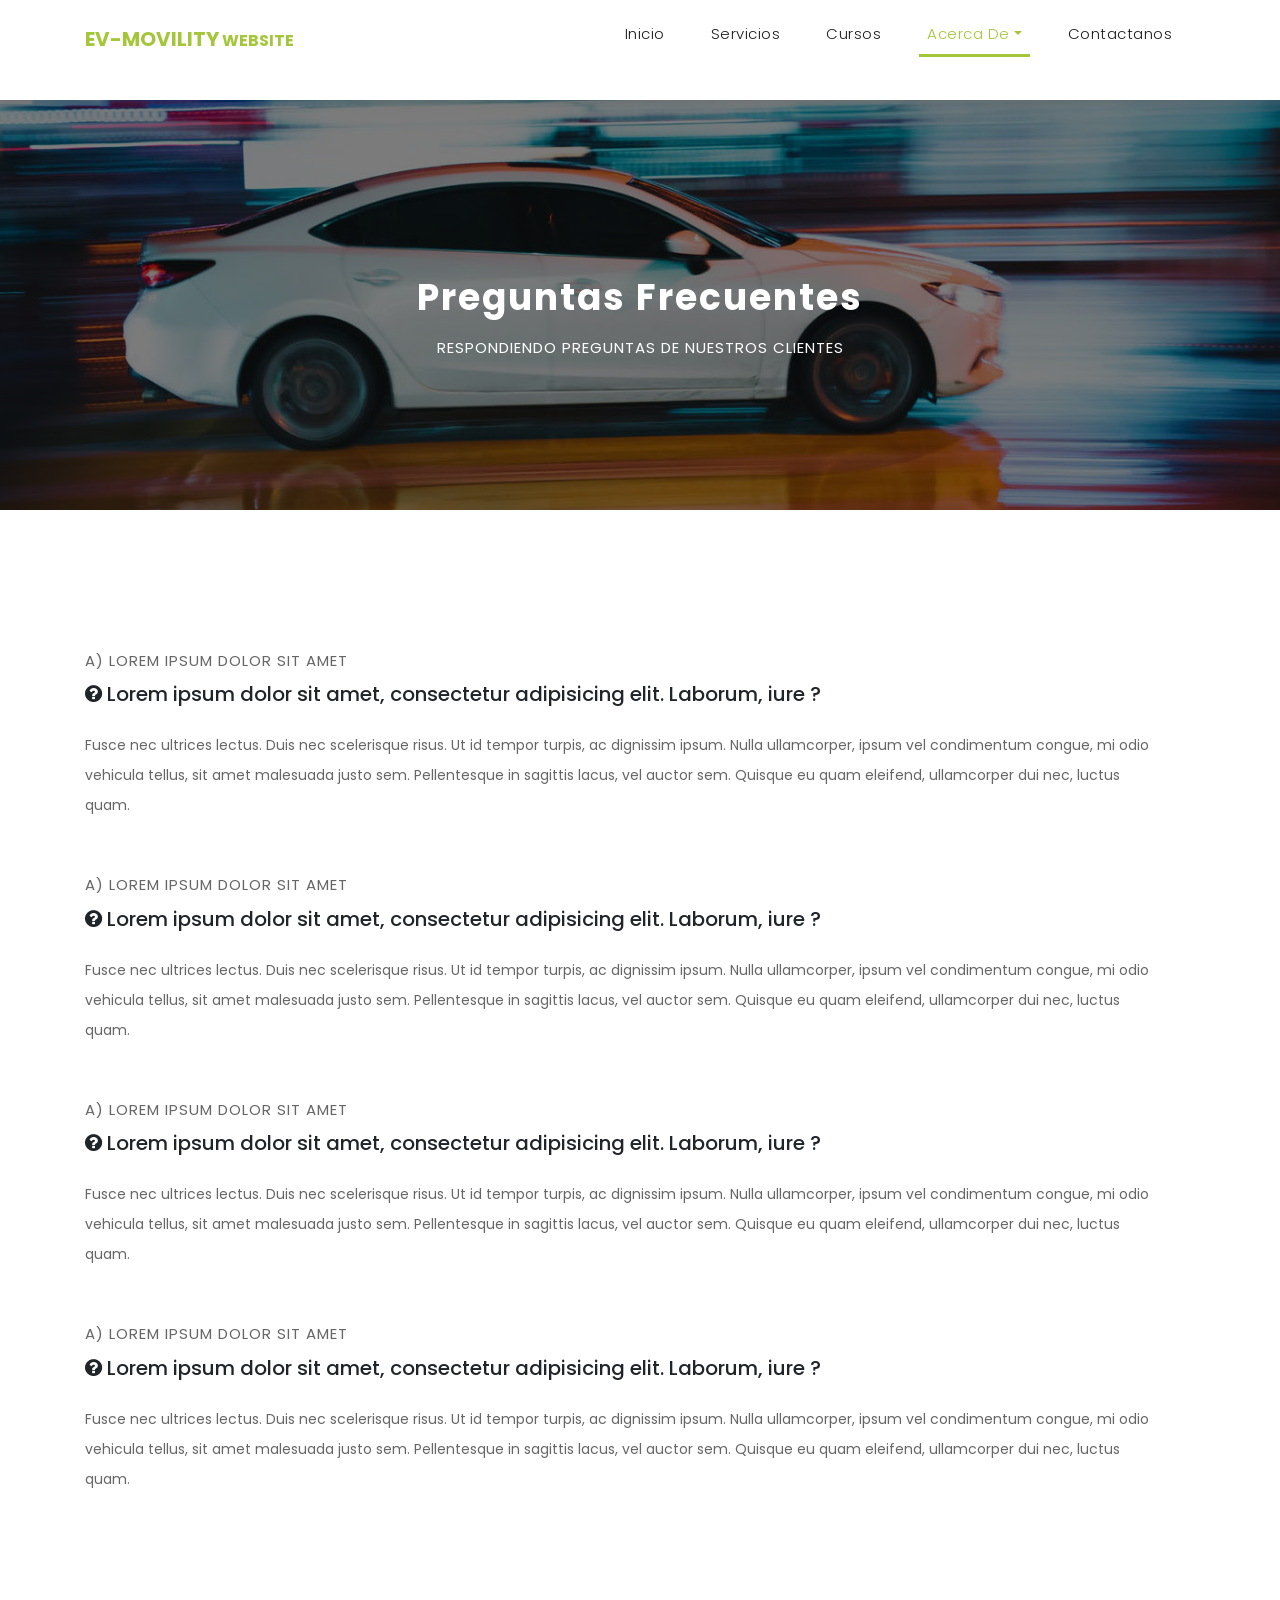
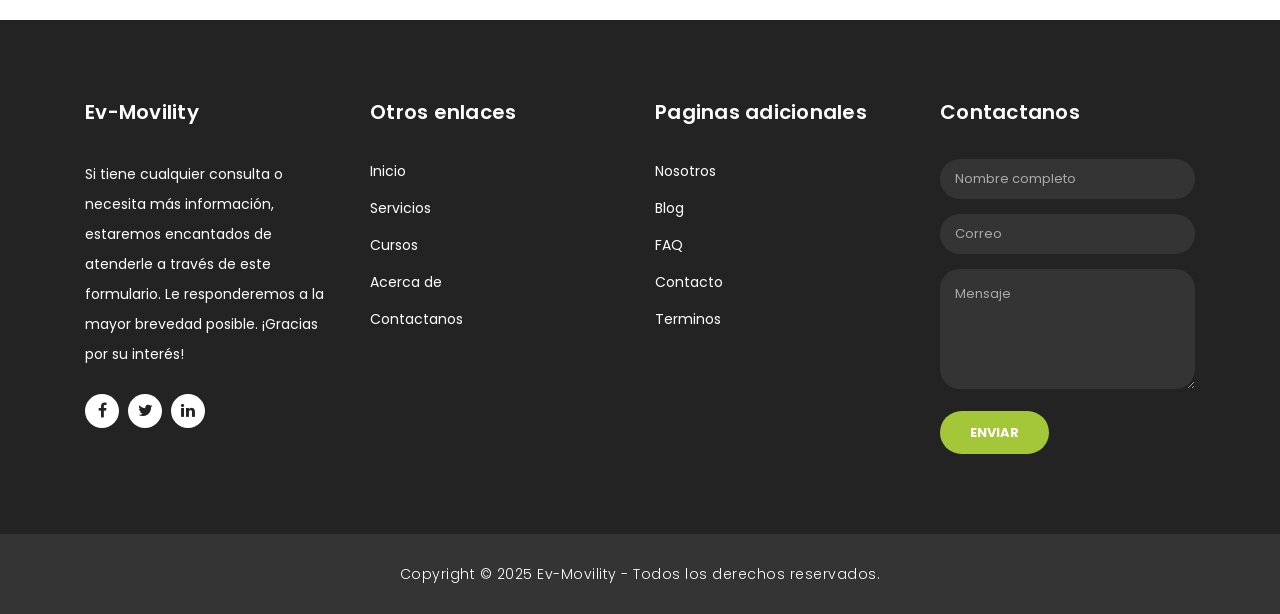
<file: faq.html>
<!DOCTYPE html>
<html lang="en">

  <head>

    <meta charset="utf-8">
    <meta name="viewport" content="width=device-width, initial-scale=1, shrink-to-fit=no">
    <meta name="description" content="">
    <meta name="author" content="">
    <link href="https://fonts.googleapis.com/css?family=Poppins:100,200,300,400,500,600,700,800,900&display=swap" rel="stylesheet">

    <title>Ev-Movility - Conversion de vehiculos a electricos puros</title>

    <!-- Bootstrap core CSS -->
    <link href="./vendor/bootstrap/css/bootstrap.min.css" rel="stylesheet">

    <!-- Additional CSS Files -->
    <link rel="stylesheet" href="./assets/css/fontawesome.css">
    <link rel="stylesheet" href="./assets/css/style.css">
    <link rel="stylesheet" href="./assets/css/owl.css">
  </head>

  <body>

    <!-- ***** Preloader Start ***** -->
    <div id="preloader">
        <div class="jumper">
            <div></div>
            <div></div>
            <div></div>
        </div>
    </div>  
    <!-- ***** Preloader End ***** -->

    <!-- Header -->
    <div class="sub-header">
      <div class="container">
        <div class="row">
          <div class="col-md-8 col-xs-12">
            <ul class="left-info">
              <li><a href="#"><i class="fa fa-envelope"></i>evmovility@gmail.com</a></li>
              <li><a href="#"><i class="fa fa-phone"></i>+595 991 855.539</a></li>
            </ul>
          </div>
          <div class="col-md-4">
            <ul class="right-icons">
              <li><a href="#"><i class="fa fa-facebook"></i></a></li>
              <li><a href="#"><i class="fa fa-twitter"></i></a></li>
              <li><a href="#"><i class="fa fa-linkedin"></i></a></li>
            </ul>
          </div>
        </div>
      </div>
    </div>
    
    <header class="">
      <nav class="navbar navbar-expand-lg">
        <div class="container">
          <a class="navbar-brand" href="./index.html"><h2>Ev-Movility<em> Website</em></h2></a>
          <button class="navbar-toggler" type="button" data-toggle="collapse" data-target="#navbarResponsive" aria-controls="navbarResponsive" aria-expanded="false" aria-label="Toggle navigation">
            <span class="navbar-toggler-icon"></span>
          </button>
          <div class="collapse navbar-collapse" id="navbarResponsive">
            <ul class="navbar-nav ml-auto">
              <li class="nav-item">
                <a class="nav-link" href="index.html">Inicio
                  <span class="sr-only">(current)</span>
                </a>
              </li>
              <li class="nav-item">
                <a class="nav-link" href="fleet.html">Servicios</a>
              </li>
              <li class="nav-item">
                <a class="nav-link" href="offers.html">Cursos</a>
              </li>
              <li class="nav-item dropdown active">
                <a class="dropdown-toggle nav-link" data-toggle="dropdown" href="#" role="button" aria-haspopup="true" aria-expanded="false">Acerca de</a>
              
                <div class="dropdown-menu">
                    <a class="dropdown-item" href="about.html">Nosotros</a>
                    <a class="dropdown-item" href="blog.html">Blog</a>
                    <a class="dropdown-item" href="team.html">Equipo</a>
                    <a class="dropdown-item" href="testimonials.html">Testimonios</a>
                    <a class="dropdown-item active" href="faq.html">FAQ</a>
                    <a class="dropdown-item" href="terms.html">Terminos</a>
                </div>
              </li>
              <li class="nav-item">
                <a class="nav-link" href="contact.html">Contactanos</a>
              </li>
            </ul>
          </div>
        </div>
      </nav>
    </header>

    <!-- Page Content -->
    <div class="page-heading header-text">
      <div class="container">
        <div class="row">
          <div class="col-md-12">
            <h1>Preguntas Frecuentes</h1>
            <span>Respondiendo preguntas de nuestros clientes</span>
          </div>
        </div>
      </div>
    </div>

    <div class="more-info about-info">
      <div class="container">
        <div class="more-info-content">
          <div class="right-content">
            <span>A) Lorem ipsum dolor sit amet</span>
            <h5><i class="fa fa-question-circle"></i> Lorem ipsum dolor sit amet, consectetur adipisicing elit. Laborum, iure ?</h5>
            <br>  
            <p>Fusce nec ultrices lectus. Duis nec scelerisque risus. Ut id tempor turpis, ac dignissim ipsum. Nulla ullamcorper, ipsum vel condimentum congue, mi odio vehicula tellus, sit amet malesuada justo sem. Pellentesque in sagittis lacus, vel auctor sem. Quisque eu quam eleifend, ullamcorper dui nec, luctus quam.</p>

            <br>

            <span>A) Lorem ipsum dolor sit amet</span>
            <h5><i class="fa fa-question-circle"></i> Lorem ipsum dolor sit amet, consectetur adipisicing elit. Laborum, iure ?</h5>
            <br>  
            <p>Fusce nec ultrices lectus. Duis nec scelerisque risus. Ut id tempor turpis, ac dignissim ipsum. Nulla ullamcorper, ipsum vel condimentum congue, mi odio vehicula tellus, sit amet malesuada justo sem. Pellentesque in sagittis lacus, vel auctor sem. Quisque eu quam eleifend, ullamcorper dui nec, luctus quam.</p>

            <br>

            <span>A) Lorem ipsum dolor sit amet</span>
            <h5><i class="fa fa-question-circle"></i> Lorem ipsum dolor sit amet, consectetur adipisicing elit. Laborum, iure ?</h5>
            <br>  
            <p>Fusce nec ultrices lectus. Duis nec scelerisque risus. Ut id tempor turpis, ac dignissim ipsum. Nulla ullamcorper, ipsum vel condimentum congue, mi odio vehicula tellus, sit amet malesuada justo sem. Pellentesque in sagittis lacus, vel auctor sem. Quisque eu quam eleifend, ullamcorper dui nec, luctus quam.</p>

            <br>

            <span>A) Lorem ipsum dolor sit amet</span>
            <h5><i class="fa fa-question-circle"></i> Lorem ipsum dolor sit amet, consectetur adipisicing elit. Laborum, iure ?</h5>
            <br>  
            <p>Fusce nec ultrices lectus. Duis nec scelerisque risus. Ut id tempor turpis, ac dignissim ipsum. Nulla ullamcorper, ipsum vel condimentum congue, mi odio vehicula tellus, sit amet malesuada justo sem. Pellentesque in sagittis lacus, vel auctor sem. Quisque eu quam eleifend, ullamcorper dui nec, luctus quam.</p>

            <br>  
            <br>  
            <br>  
            <br>  
          </div>
        </div>
      </div>
    </div>

    <!-- Footer Starts Here -->
    <footer>
      <div class="container">
        <div class="row">
          <div class="col-md-3 footer-item">
            <h4>Ev-Movility</h4>
            <p>Si tiene cualquier consulta o necesita más información, estaremos encantados de atenderle a través de este formulario. Le responderemos a la mayor brevedad posible. ¡Gracias por su interés!</p>
            <ul class="social-icons">
              <li><a rel="nofollow" href="#" target="_blank"><i class="fa fa-facebook"></i></a></li>
              <li><a href="#"><i class="fa fa-twitter"></i></a></li>
              <li><a href="#"><i class="fa fa-linkedin"></i></a></li>
            </ul>
          </div>
          <div class="col-md-3 footer-item">
            <h4>Otros enlaces</h4>
            <ul class="menu-list">
              <li><a href="#">Inicio</a></li>
              <li><a href="#">Servicios</a></li>
              <li><a href="#">Cursos</a></li>
              <li><a href="#">Acerca de</a></li>
              <li><a href="#">Contactanos</a></li>
            </ul>
          </div>
          <div class="col-md-3 footer-item">
            <h4>Paginas adicionales</h4>
            <ul class="menu-list">
              <li><a href="#">Nosotros</a></li>
              <li><a href="#">Blog</a></li>
              <li><a href="#">FAQ</a></li>
              <li><a href="#">Contacto</a></li>
              <li><a href="#">Terminos</a></li>
            </ul>
          </div>
          <div class="col-md-3 footer-item last-item">
            <h4>Contactanos</h4>
            <div class="contact-form">
              <form id="contact footer-contact" action="" method="post">
                <div class="row">
                  <div class="col-lg-12 col-md-12 col-sm-12">
                    <fieldset>
                      <input name="name" type="text" class="form-control" id="name" placeholder="Nombre completo" required="">
                    </fieldset>
                  </div>
                  <div class="col-lg-12 col-md-12 col-sm-12">
                    <fieldset>
                      <input name="email" type="text" class="form-control" id="email" pattern="[^ @]*@[^ @]*" placeholder="Correo" required="">
                    </fieldset>
                  </div>
                  <div class="col-lg-12">
                    <fieldset>
                      <textarea name="message" rows="6" class="form-control" id="message" placeholder="Mensaje" required=""></textarea>
                    </fieldset>
                  </div>
                  <div class="col-lg-12">
                    <fieldset>
                      <button type="submit" id="form-submit" class="filled-button">Enviar</button>
                    </fieldset>
                  </div>
                </div>
              </form>
            </div>
          </div>
        </div>
      </div>
    </footer>
    
    <div class="sub-footer">
      <div class="container">
        <div class="row">
          <div class="col-md-12">
            <p>
                Copyright © 2025 Ev-Movility
                - Todos los derechos reservados.
            </p>
          </div>
        </div>
      </div>
    </div>

    <!-- Bootstrap core JavaScript -->
    <script src="vendor/jquery/jquery.min.js"></script>
    <script src="vendor/bootstrap/js/bootstrap.bundle.min.js"></script>

    <!-- Additional Scripts -->
    <script src="assets/js/custom.js"></script>
    <script src="assets/js/owl.js"></script>
    <script src="assets/js/slick.js"></script>
    <script src="assets/js/accordions.js"></script>

    <script language = "text/Javascript"> 
      cleared[0] = cleared[1] = cleared[2] = 0; //set a cleared flag for each field
      function clearField(t){                   //declaring the array outside of the
      if(! cleared[t.id]){                      // function makes it static and global
          cleared[t.id] = 1;  // you could use true and false, but that's more typing
          t.value='';         // with more chance of typos
          t.style.color='#fff';
          }
      }
    </script>

  </body>
</html>
</file>
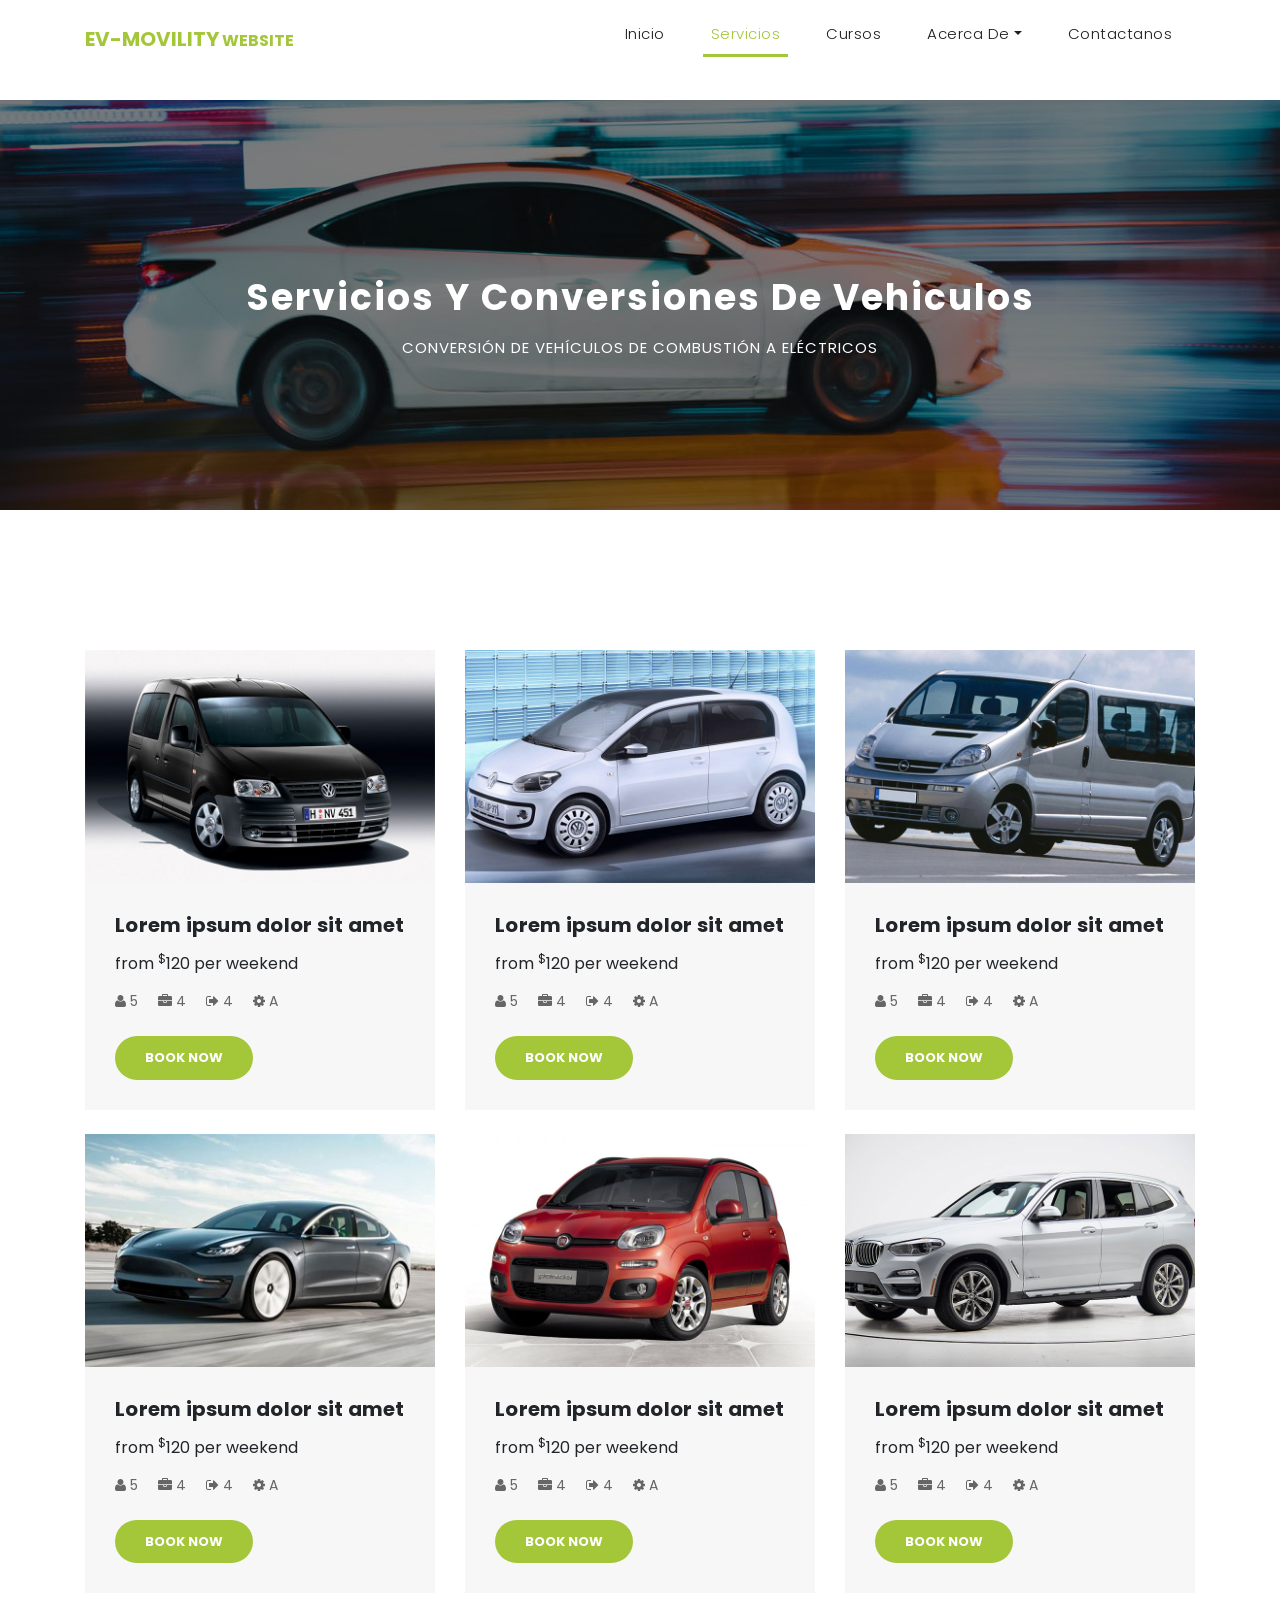
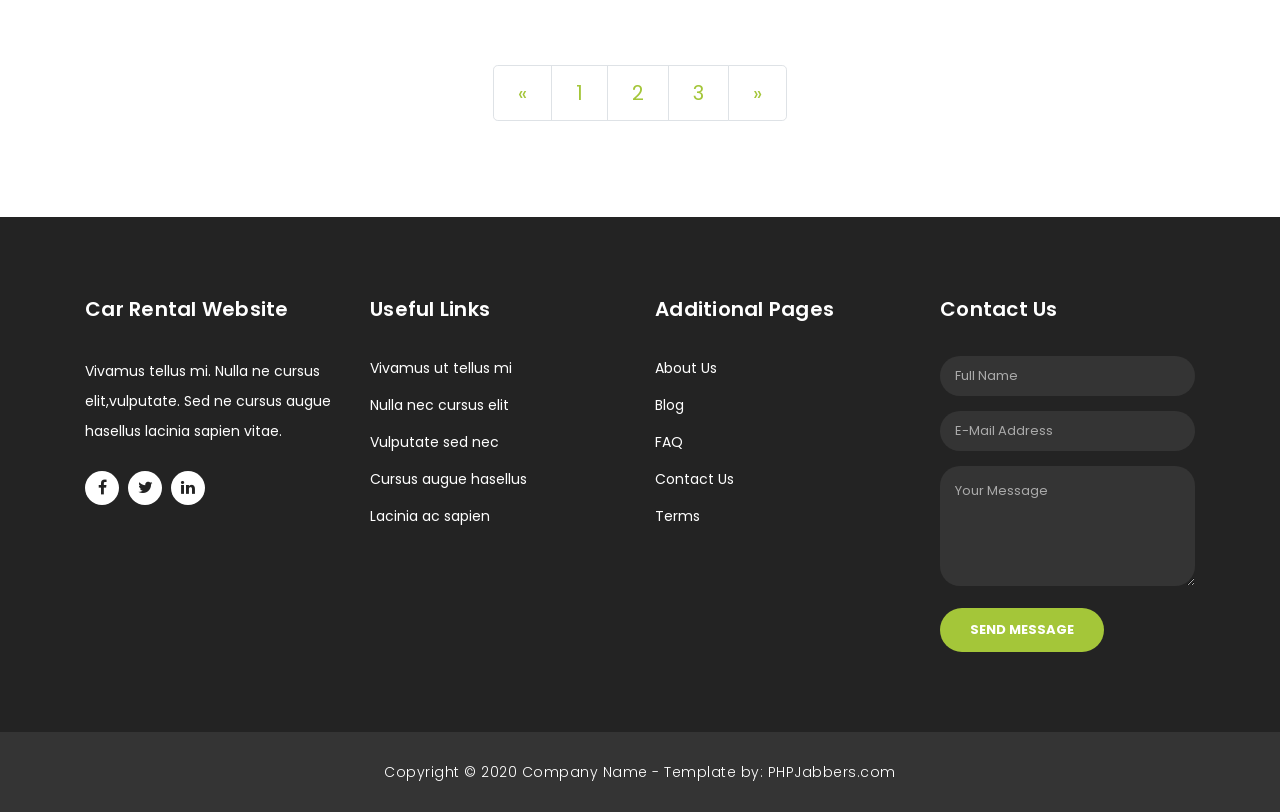
<file: fleet.html>
<!DOCTYPE html>
<html lang="en">

  <head>

    <meta charset="utf-8">
    <meta name="viewport" content="width=device-width, initial-scale=1, shrink-to-fit=no">
    <meta name="description" content="">
    <meta name="author" content="">
    <link href="https://fonts.googleapis.com/css?family=Poppins:100,200,300,400,500,600,700,800,900&display=swap" rel="stylesheet">

    <title>Ev-Movility - Conversion de vehiculos a electricos puros</title>

    <!-- Bootstrap core CSS -->
    <link href="./vendor/bootstrap/css/bootstrap.min.css" rel="stylesheet">

    <!-- Additional CSS Files -->
    <link rel="stylesheet" href="./assets/css/fontawesome.css">
    <link rel="stylesheet" href="./assets/css/style.css">
    <link rel="stylesheet" href="./assets/css/owl.css">
  </head>

  <body>

    <!-- ***** Preloader Start ***** -->
    <div id="preloader">
        <div class="jumper">
            <div></div>
            <div></div>
            <div></div>
        </div>
    </div>  
    <!-- ***** Preloader End ***** -->

    <!-- Header -->
    <div class="sub-header">
      <div class="container">
        <div class="row">
          <div class="col-md-8 col-xs-12">
            <ul class="left-info">
              <li><a href="#"><i class="fa fa-envelope"></i>evmovility@gmail.com</a></li>
              <li><a href="#"><i class="fa fa-phone"></i>+595 991 855.539</a></li>
            </ul>
          </div>
          <div class="col-md-4">
            <ul class="right-icons">
              <li><a href="#"><i class="fa fa-facebook"></i></a></li>
              <li><a href="#"><i class="fa fa-twitter"></i></a></li>
              <li><a href="#"><i class="fa fa-linkedin"></i></a></li>
            </ul>
          </div>
        </div>
      </div>
    </div>
    
    <header class="">
      <nav class="navbar navbar-expand-lg">
        <div class="container">
          <a class="navbar-brand" href="./index.html"><h2>Ev-Movility<em> Website</em></h2></a>
          <button class="navbar-toggler" type="button" data-toggle="collapse" data-target="#navbarResponsive" aria-controls="navbarResponsive" aria-expanded="false" aria-label="Toggle navigation">
            <span class="navbar-toggler-icon"></span>
          </button>
          <div class="collapse navbar-collapse" id="navbarResponsive">
            <ul class="navbar-nav ml-auto">
              <li class="nav-item">
                <a class="nav-link" href="index.html">Inicio
                  <span class="sr-only">(current)</span>
                </a>
              </li>
              <li class="nav-item">
                <a class="nav-link active" href="fleet.html">Servicios</a>
              </li>
              <li class="nav-item">
                <a class="nav-link" href="offers.html">Cursos</a>
              </li>
              <li class="nav-item dropdown">
                <a class="dropdown-toggle nav-link" data-toggle="dropdown" href="#" role="button" aria-haspopup="true" aria-expanded="false">Acerca de</a>
              
                <div class="dropdown-menu">
                    <a class="dropdown-item" href="about.html">Nosotros</a>
                    <a class="dropdown-item" href="blog.html">Blog</a>
                    <a class="dropdown-item" href="team.html">Equipo</a>
                    <a class="dropdown-item" href="testimonials.html">Testimonios</a>
                    <a class="dropdown-item" href="faq.html">FAQ</a>
                    <a class="dropdown-item active" href="terms.html">Terminos</a>
                </div>
              </li>
              <li class="nav-item">
                <a class="nav-link" href="contact.html">Contactanos</a>
              </li>
            </ul>
          </div>
        </div>
      </nav>
    </header>

    <!-- Page Content -->
    <div class="page-heading header-text">
      <div class="container">
        <div class="row">
          <div class="col-md-12">
            <h1>Servicios y conversiones de vehiculos</h1>
            <span>Conversión de vehículos de combustión a eléctricos</span>
          </div>
        </div>
      </div>
    </div>

    <div class="services">
      <div class="container">
        <div class="row">
          <div class="col-md-4">
            <div class="service-item">
              <img src="assets/images/product-1-720x480.jpg" alt="">
              <div class="down-content">
                <h4>Lorem ipsum dolor sit amet</h4>
                <div style="margin-bottom:10px;">
                  <span>from <sup>$</sup>120 per weekend</span>
                </div>
                <p>
                  <i class="fa fa-user" title="passegengers"></i> 5 &nbsp;&nbsp;&nbsp;
                  <i class="fa fa-briefcase" title="luggages"></i> 4 &nbsp;&nbsp;&nbsp;
                  <i class="fa fa-sign-out" title="doors"></i> 4 &nbsp;&nbsp;&nbsp;
                  <i class="fa fa-cog" title="transmission"></i> A
                </p>
                <a href="#" data-toggle="modal" data-target="#exampleModal" class="filled-button">Book Now</a>
              </div>
            </div>

            <br>
          </div>

          <div class="col-md-4">
            <div class="service-item">
              <img src="assets/images/product-2-720x480.jpg" alt="">
              <div class="down-content">
                <h4>Lorem ipsum dolor sit amet</h4>
                <div style="margin-bottom:10px;">
                  <span>from <sup>$</sup>120 per weekend</span>
                </div>
                <p>
                  <i class="fa fa-user" title="passegengers"></i> 5 &nbsp;&nbsp;&nbsp;
                  <i class="fa fa-briefcase" title="luggages"></i> 4 &nbsp;&nbsp;&nbsp;
                  <i class="fa fa-sign-out" title="doors"></i> 4 &nbsp;&nbsp;&nbsp;
                  <i class="fa fa-cog" title="transmission"></i> A
                </p>
                <a href="#" data-toggle="modal" data-target="#exampleModal" class="filled-button">Book Now</a>
              </div>
            </div>

            <br>
          </div>

          <div class="col-md-4">
            <div class="service-item">
              <img src="assets/images/product-3-720x480.jpg" alt="">
              <div class="down-content">
                <h4>Lorem ipsum dolor sit amet</h4>
                <div style="margin-bottom:10px;">
                  <span>from <sup>$</sup>120 per weekend</span>
                </div>
                <p>
                  <i class="fa fa-user" title="passegengers"></i> 5 &nbsp;&nbsp;&nbsp;
                  <i class="fa fa-briefcase" title="luggages"></i> 4 &nbsp;&nbsp;&nbsp;
                  <i class="fa fa-sign-out" title="doors"></i> 4 &nbsp;&nbsp;&nbsp;
                  <i class="fa fa-cog" title="transmission"></i> A
                </p>
                <a href="#" data-toggle="modal" data-target="#exampleModal" class="filled-button">Book Now</a>
              </div>
            </div>

            <br>
          </div>

          <div class="col-md-4">
            <div class="service-item">
              <img src="assets/images/product-4-720x480.jpg" alt="">
              <div class="down-content">
                <h4>Lorem ipsum dolor sit amet</h4>
                <div style="margin-bottom:10px;">
                  <span>from <sup>$</sup>120 per weekend</span>
                </div>
                <p>
                  <i class="fa fa-user" title="passegengers"></i> 5 &nbsp;&nbsp;&nbsp;
                  <i class="fa fa-briefcase" title="luggages"></i> 4 &nbsp;&nbsp;&nbsp;
                  <i class="fa fa-sign-out" title="doors"></i> 4 &nbsp;&nbsp;&nbsp;
                  <i class="fa fa-cog" title="transmission"></i> A
                </p>
                <a href="#" data-toggle="modal" data-target="#exampleModal" class="filled-button">Book Now</a>
              </div>
            </div>

            <br>
          </div>

          <div class="col-md-4">
            <div class="service-item">
              <img src="assets/images/product-5-720x480.jpg" alt="">
              <div class="down-content">
                <h4>Lorem ipsum dolor sit amet</h4>
                <div style="margin-bottom:10px;">
                  <span>from <sup>$</sup>120 per weekend</span>
                </div>
                <p>
                  <i class="fa fa-user" title="passegengers"></i> 5 &nbsp;&nbsp;&nbsp;
                  <i class="fa fa-briefcase" title="luggages"></i> 4 &nbsp;&nbsp;&nbsp;
                  <i class="fa fa-sign-out" title="doors"></i> 4 &nbsp;&nbsp;&nbsp;
                  <i class="fa fa-cog" title="transmission"></i> A
                </p>
                <a href="#" data-toggle="modal" data-target="#exampleModal" class="filled-button">Book Now</a>
              </div>
            </div>

            <br>
          </div>

          <div class="col-md-4">
            <div class="service-item">
              <img src="assets/images/product-6-720x480.jpg" alt="">
              <div class="down-content">
                <h4>Lorem ipsum dolor sit amet</h4>
                <div style="margin-bottom:10px;">
                  <span>from <sup>$</sup>120 per weekend</span>
                </div>
                <p>
                  <i class="fa fa-user" title="passegengers"></i> 5 &nbsp;&nbsp;&nbsp;
                  <i class="fa fa-briefcase" title="luggages"></i> 4 &nbsp;&nbsp;&nbsp;
                  <i class="fa fa-sign-out" title="doors"></i> 4 &nbsp;&nbsp;&nbsp;
                  <i class="fa fa-cog" title="transmission"></i> A
                </p>
                <a href="#" data-toggle="modal" data-target="#exampleModal" class="filled-button">Book Now</a>
              </div>
            </div>

            <br>
          </div>
        </div>

        <br>
        <br>

        <nav>
          <ul class="pagination pagination-lg justify-content-center">
            <li class="page-item">
              <a class="page-link" href="#" aria-label="Previous">
                <span aria-hidden="true">«</span>
                <span class="sr-only">Previous</span>
              </a>
            </li>
            <li class="page-item"><a class="page-link" href="#">1</a></li>
            <li class="page-item"><a class="page-link" href="#">2</a></li>
            <li class="page-item"><a class="page-link" href="#">3</a></li>
            <li class="page-item">
              <a class="page-link" href="#" aria-label="Next">
                <span aria-hidden="true">»</span>
                <span class="sr-only">Next</span>
              </a>
            </li>
          </ul>
        </nav>

        <br>
        <br>
        <br>
        <br>
      </div>
    </div>

    <!-- Footer Starts Here -->
    <footer>
      <div class="container">
        <div class="row">
          <div class="col-md-3 footer-item">
            <h4>Car Rental Website</h4>
            <p>Vivamus tellus mi. Nulla ne cursus elit,vulputate. Sed ne cursus augue hasellus lacinia sapien vitae.</p>
            <ul class="social-icons">
              <li><a rel="nofollow" href="#" target="_blank"><i class="fa fa-facebook"></i></a></li>
              <li><a href="#"><i class="fa fa-twitter"></i></a></li>
              <li><a href="#"><i class="fa fa-linkedin"></i></a></li>
            </ul>
          </div>
          <div class="col-md-3 footer-item">
            <h4>Useful Links</h4>
            <ul class="menu-list">
              <li><a href="#">Vivamus ut tellus mi</a></li>
              <li><a href="#">Nulla nec cursus elit</a></li>
              <li><a href="#">Vulputate sed nec</a></li>
              <li><a href="#">Cursus augue hasellus</a></li>
              <li><a href="#">Lacinia ac sapien</a></li>
            </ul>
          </div>
          <div class="col-md-3 footer-item">
            <h4>Additional Pages</h4>
            <ul class="menu-list">
              <li><a href="#">About Us</a></li>
              <li><a href="#">Blog</a></li>
              <li><a href="#">FAQ</a></li>
              <li><a href="#">Contact Us</a></li>
              <li><a href="#">Terms</a></li>
            </ul>
          </div>
          <div class="col-md-3 footer-item last-item">
            <h4>Contact Us</h4>
            <div class="contact-form">
              <form id="contact footer-contact" action="" method="post">
                <div class="row">
                  <div class="col-lg-12 col-md-12 col-sm-12">
                    <fieldset>
                      <input name="name" type="text" class="form-control" id="name" placeholder="Full Name" required="">
                    </fieldset>
                  </div>
                  <div class="col-lg-12 col-md-12 col-sm-12">
                    <fieldset>
                      <input name="email" type="text" class="form-control" id="email" pattern="[^ @]*@[^ @]*" placeholder="E-Mail Address" required="">
                    </fieldset>
                  </div>
                  <div class="col-lg-12">
                    <fieldset>
                      <textarea name="message" rows="6" class="form-control" id="message" placeholder="Your Message" required=""></textarea>
                    </fieldset>
                  </div>
                  <div class="col-lg-12">
                    <fieldset>
                      <button type="submit" id="form-submit" class="filled-button">Send Message</button>
                    </fieldset>
                  </div>
                </div>
              </form>
            </div>
          </div>
        </div>
      </div>
    </footer>
    
    <div class="sub-footer">
      <div class="container">
        <div class="row">
          <div class="col-md-12">
            <p>
                Copyright © 2020 Company Name
                - Template by: <a href="https://www.phpjabbers.com/">PHPJabbers.com</a>
            </p>
          </div>
        </div>
      </div>
    </div>

    <!-- Modal -->
    <div class="modal fade" id="exampleModal" tabindex="-1" role="dialog" aria-labelledby="exampleModalLabel" aria-hidden="true" style="margin-top: 70px;">
      <div class="modal-dialog modal-lg" role="document">
        <div class="modal-content">
          <div class="modal-header">
            <h5 class="modal-title" id="exampleModalLabel">Book Now</h5>
            <button type="button" class="close" data-dismiss="modal" aria-label="Close">
              <span aria-hidden="true">&times;</span>
            </button>
          </div>
          <div class="modal-body">
              <form action="#" id="contact">
                  <div class="row">
                   <div class="col-md-6">
                    <div class="form-group">
                      <fieldset>
                        <input type="text" class="form-control" placeholder="Pick-up location" required="">
                      </fieldset>
                    </div>
                   </div>

                   <div class="col-md-6">
                    <div class="form-group">
                      <fieldset>
                        <input type="text" class="form-control" placeholder="Return location" required="">
                      </fieldset>
                    </div>
                   </div>
                  </div>

                  <div class="row">
                   <div class="col-md-6">
                    <div class="form-group">
                      <fieldset>
                        <input type="text" class="form-control" placeholder="Pick-up date/time" required="">
                      </fieldset>
                    </div>
                   </div>

                   <div class="col-md-6">
                    <div class="form-group">
                      <fieldset>
                        <input type="text" class="form-control" placeholder="Return date/time" required="">
                      </fieldset>
                    </div>
                   </div>
                  </div>

                  <div class="form-group">
                    <fieldset>
                      <input type="text" class="form-control" placeholder="Enter full name" required="">
                    </fieldset>
                  </div>

                  <div class="row">
                   <div class="col-md-6">
                    <div class="form-group">
                      <fieldset>
                        <input type="text" class="form-control" placeholder="Enter email address" required="">
                      </fieldset>
                    </div>
                   </div>

                   <div class="col-md-6">
                    <div class="form-group">
                      <fieldset>
                        <input type="text" class="form-control" placeholder="Enter phone" required="">
                      </fieldset>
                    </div>
                   </div>
                  </div>
              </form>
          </div>
          <div class="modal-footer">
            <button type="button" class="btn btn-secondary" data-dismiss="modal">Cancel</button>
            <button type="button" class="btn btn-primary">Book Now</button>
          </div>
        </div>
      </div>
    </div>

    <!-- Bootstrap core JavaScript -->
    <script src="vendor/jquery/jquery.min.js"></script>
    <script src="vendor/bootstrap/js/bootstrap.bundle.min.js"></script>

    <!-- Additional Scripts -->
    <script src="assets/js/custom.js"></script>
    <script src="assets/js/owl.js"></script>
    <script src="assets/js/slick.js"></script>
    <script src="assets/js/accordions.js"></script>

    <script language = "text/Javascript"> 
      cleared[0] = cleared[1] = cleared[2] = 0; //set a cleared flag for each field
      function clearField(t){                   //declaring the array outside of the
      if(! cleared[t.id]){                      // function makes it static and global
          cleared[t.id] = 1;  // you could use true and false, but that's more typing
          t.value='';         // with more chance of typos
          t.style.color='#fff';
          }
      }
    </script>

  </body>
</html>
</file>
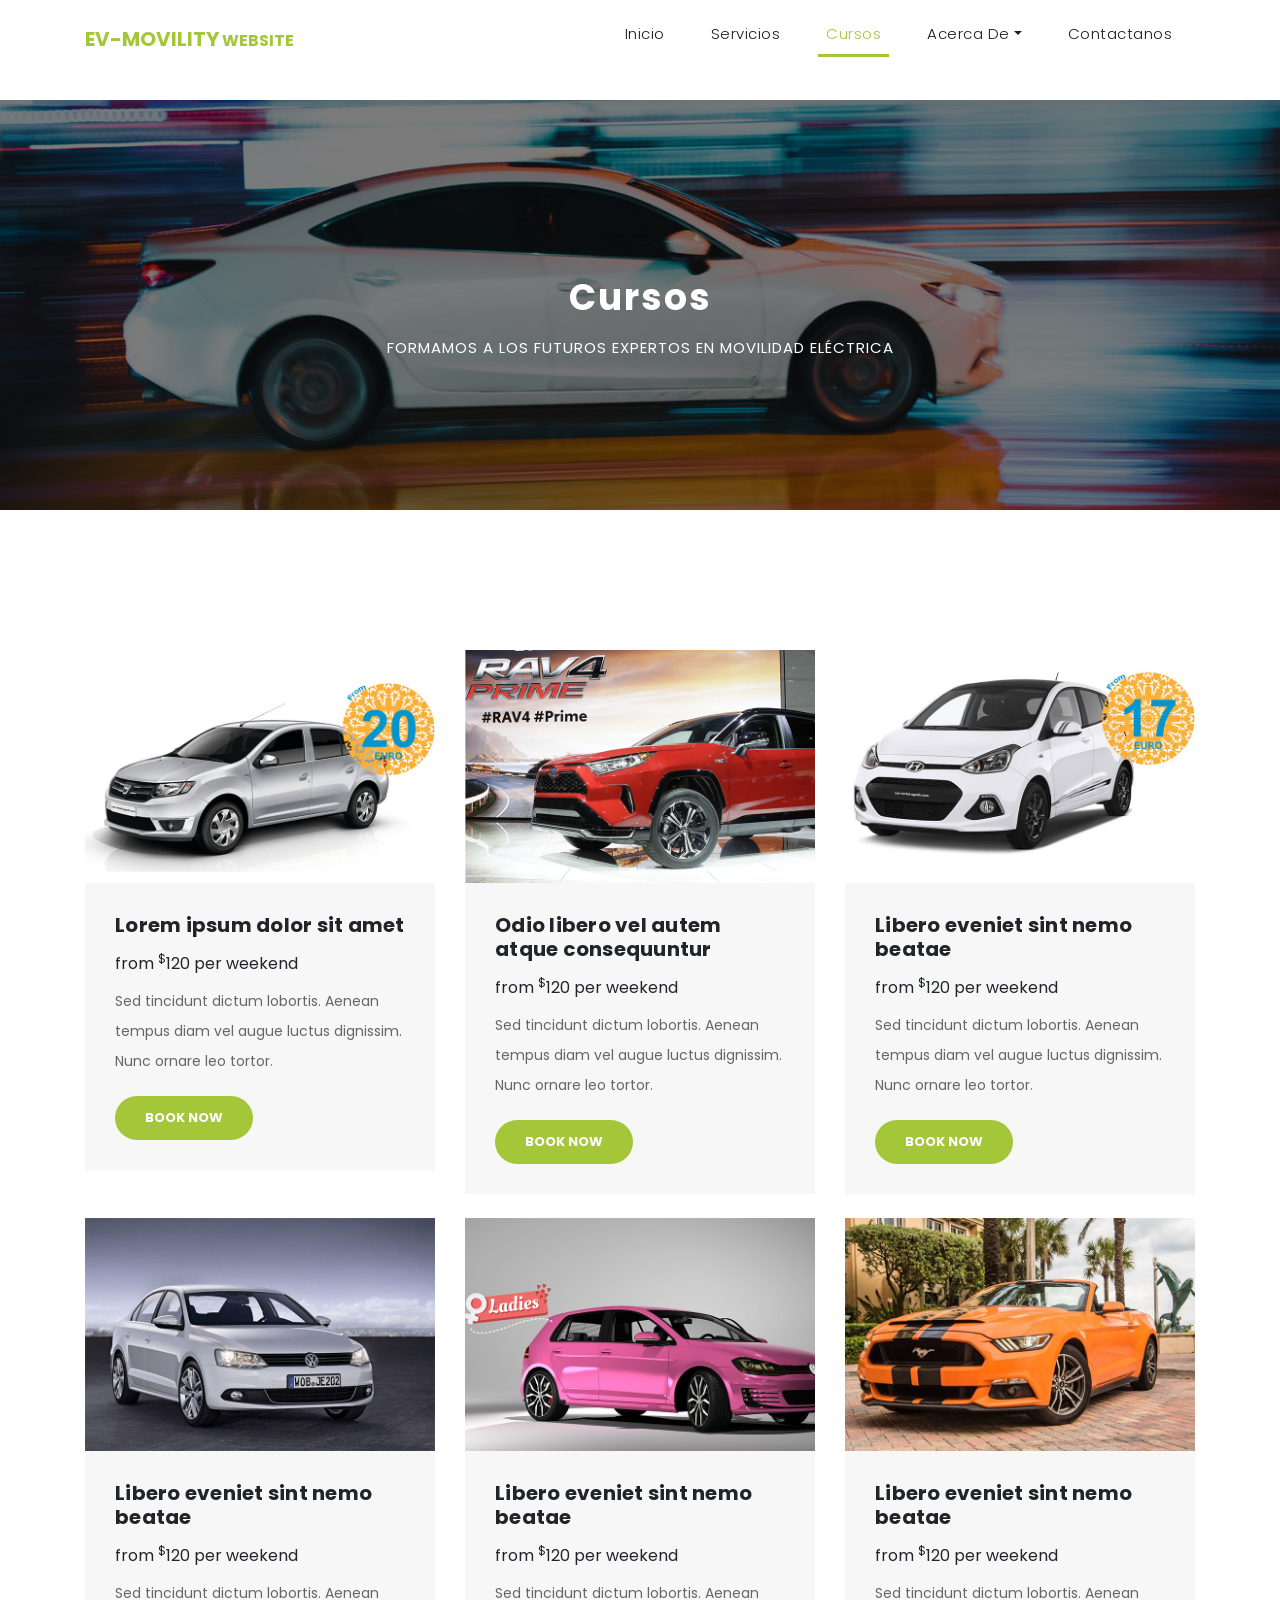
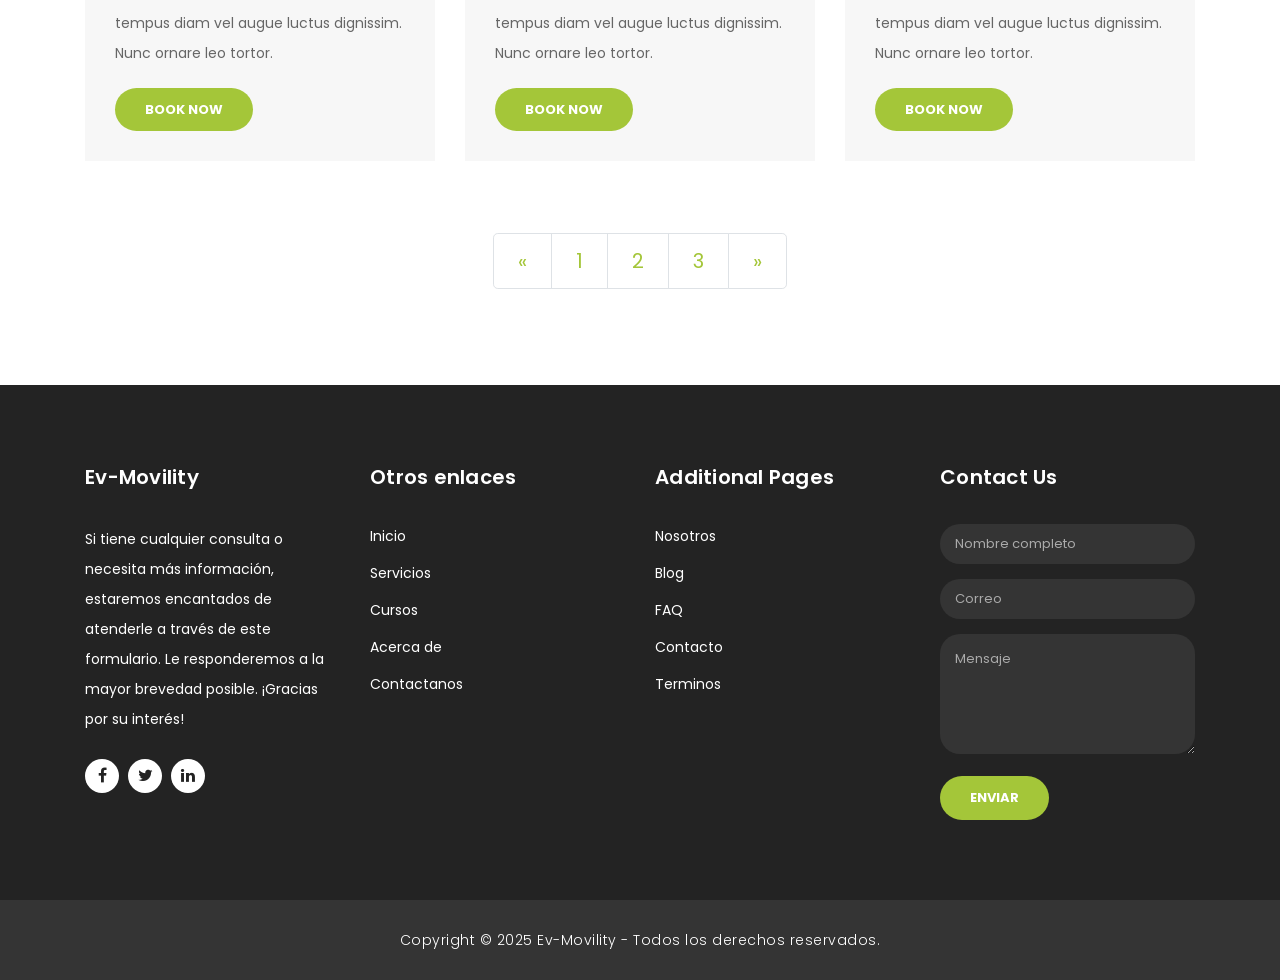
<file: offers.html>
<!DOCTYPE html>
<html lang="en">

  <head>

    <meta charset="utf-8">
    <meta name="viewport" content="width=device-width, initial-scale=1, shrink-to-fit=no">
    <meta name="description" content="">
    <meta name="author" content="">
    <link href="https://fonts.googleapis.com/css?family=Poppins:100,200,300,400,500,600,700,800,900&display=swap" rel="stylesheet">

    <title>Ev-Movility - Conversion de vehiculos a electricos puros</title>

    <!-- Bootstrap core CSS -->
    <link href="./vendor/bootstrap/css/bootstrap.min.css" rel="stylesheet">

    <!-- Additional CSS Files -->
    <link rel="stylesheet" href="./assets/css/fontawesome.css">
    <link rel="stylesheet" href="./assets/css/style.css">
    <link rel="stylesheet" href="./assets/css/owl.css">
  </head>

  <body>

    <!-- ***** Preloader Start ***** -->
    <div id="preloader">
        <div class="jumper">
            <div></div>
            <div></div>
            <div></div>
        </div>
    </div>  
    <!-- ***** Preloader End ***** -->

    <!-- Header -->
    <div class="sub-header">
      <div class="container">
        <div class="row">
          <div class="col-md-8 col-xs-12">
            <ul class="left-info">
              <li><a href="#"><i class="fa fa-envelope"></i>evmovility@gmail.com</a></li>
              <li><a href="#"><i class="fa fa-phone"></i>+595 991 855.539</a></li>
            </ul>
          </div>
          <div class="col-md-4">
            <ul class="right-icons">
              <li><a href="#"><i class="fa fa-facebook"></i></a></li>
              <li><a href="#"><i class="fa fa-twitter"></i></a></li>
              <li><a href="#"><i class="fa fa-linkedin"></i></a></li>
            </ul>
          </div>
        </div>
      </div>
    </div>
    
    <header class="">
      <nav class="navbar navbar-expand-lg">
        <div class="container">
          <a class="navbar-brand" href="index.html"><h2>Ev-Movility<em> Website</em></h2></a>
          <button class="navbar-toggler" type="button" data-toggle="collapse" data-target="#navbarResponsive" aria-controls="navbarResponsive" aria-expanded="false" aria-label="Toggle navigation">
            <span class="navbar-toggler-icon"></span>
          </button>
          <div class="collapse navbar-collapse" id="navbarResponsive">
            <ul class="navbar-nav ml-auto">
              <li class="nav-item">
                <a class="nav-link" href="index.html">Inicio
                  <span class="sr-only">(current)</span>
                </a>
              </li>
              <li class="nav-item">
                <a class="nav-link" href="fleet.html">Servicios</a>
              </li>
              <li class="nav-item active">
                <a class="nav-link" href="offers.html">Cursos</a>
              </li>
              <li class="nav-item dropdown">
                <a class="dropdown-toggle nav-link" data-toggle="dropdown" href="#" role="button" aria-haspopup="true" aria-expanded="false">Acerca de</a>
              
                <div class="dropdown-menu">
                    <a class="dropdown-item" href="about.html">Nosotros</a>
                    <a class="dropdown-item" href="blog.html">Blog</a>
                    <a class="dropdown-item" href="team.html">Equipo</a>
                    <a class="dropdown-item" href="testimonials.html">Testimonios</a>
                    <a class="dropdown-item" href="faq.html">FAQ</a>
                    <a class="dropdown-item" href="terms.html">Terminos</a>
                </div>
              </li>
              <li class="nav-item">
                <a class="nav-link" href="contact.html">Contactanos</a>
              </li>
            </ul>
          </div>
        </div>
      </nav>
    </header>

    <!-- Page Content -->
    <div class="page-heading header-text">
      <div class="container">
        <div class="row">
          <div class="col-md-12">
            <h1>Cursos</h1>
            <span>Formamos a los futuros expertos en movilidad eléctrica</span>
          </div>
        </div>
      </div>
    </div>

    <div class="services">
      <div class="container">
        <div class="row">
          <div class="col-md-4">
            <div class="service-item">
              <img src="assets/images/offer-1-720x480.jpg" alt="">
              <div class="down-content">
                <h4>Lorem ipsum dolor sit amet</h4>
                <div style="margin-bottom:10px;">
                  <span>from <sup>$</sup>120 per weekend</span>
                </div>
                <p>Sed tincidunt dictum lobortis. Aenean tempus diam vel augue luctus dignissim. Nunc ornare leo tortor.</p>
                <a href="#" data-toggle="modal" data-target="#exampleModal" class="filled-button">Book Now</a>
              </div>
            </div>

            <br>
          </div>
          <div class="col-md-4">
            <div class="service-item">
              <img src="assets/images/offer-2-720x480.jpg" alt="">
              <div class="down-content">
                <h4>Odio libero vel autem atque consequuntur</h4>
                <div style="margin-bottom:10px;">
                  <span>from <sup>$</sup>120 per weekend</span>
                </div>
                <p>Sed tincidunt dictum lobortis. Aenean tempus diam vel augue luctus dignissim. Nunc ornare leo tortor.</p>
                <a href="#" data-toggle="modal" data-target="#exampleModal" class="filled-button">Book Now</a>
              </div>
            </div>

            <br>
          </div>
          <div class="col-md-4">
            <div class="service-item">
              <img src="assets/images/offer-3-720x480.jpg" alt="">
              <div class="down-content">
                <h4>Libero eveniet sint nemo beatae</h4>
                <div style="margin-bottom:10px;">
                  <span>from <sup>$</sup>120 per weekend</span>
                </div>
                <p>Sed tincidunt dictum lobortis. Aenean tempus diam vel augue luctus dignissim. Nunc ornare leo tortor.</p>
                <a href="#" data-toggle="modal" data-target="#exampleModal" class="filled-button">Book Now</a>
              </div>
            </div>

            <br>
          </div>

          <div class="col-md-4">
            <div class="service-item">
              <img src="assets/images/offer-4-720x480.jpg" alt="">
              <div class="down-content">
                <h4>Libero eveniet sint nemo beatae</h4>
                <div style="margin-bottom:10px;">
                  <span>from <sup>$</sup>120 per weekend</span>
                </div>
                <p>Sed tincidunt dictum lobortis. Aenean tempus diam vel augue luctus dignissim. Nunc ornare leo tortor.</p>
                <a href="#" data-toggle="modal" data-target="#exampleModal" class="filled-button">Book Now</a>
              </div>
            </div>

            <br>
          </div>

          <div class="col-md-4">
            <div class="service-item">
              <img src="assets/images/offer-5-720x480.jpg" alt="">
              <div class="down-content">
                <h4>Libero eveniet sint nemo beatae</h4>
                <div style="margin-bottom:10px;">
                  <span>from <sup>$</sup>120 per weekend</span>
                </div>
                <p>Sed tincidunt dictum lobortis. Aenean tempus diam vel augue luctus dignissim. Nunc ornare leo tortor.</p>
                <a href="#" data-toggle="modal" data-target="#exampleModal" class="filled-button">Book Now</a>
              </div>
            </div>

            <br>
          </div>

          <div class="col-md-4">
            <div class="service-item">
              <img src="assets/images/offer-6-720x480.jpg" alt="">
              <div class="down-content">
                <h4>Libero eveniet sint nemo beatae</h4>
                <div style="margin-bottom:10px;">
                  <span>from <sup>$</sup>120 per weekend</span>
                </div>
                <p>Sed tincidunt dictum lobortis. Aenean tempus diam vel augue luctus dignissim. Nunc ornare leo tortor.</p>
                <a href="#" data-toggle="modal" data-target="#exampleModal" class="filled-button">Book Now</a>
              </div>
            </div>

            <br>
          </div>
        </div>

        <br>
        <br>

        <nav>
          <ul class="pagination pagination-lg justify-content-center">
            <li class="page-item">
              <a class="page-link" href="#" aria-label="Previous">
                <span aria-hidden="true">«</span>
                <span class="sr-only">Previous</span>
              </a>
            </li>
            <li class="page-item"><a class="page-link" href="#">1</a></li>
            <li class="page-item"><a class="page-link" href="#">2</a></li>
            <li class="page-item"><a class="page-link" href="#">3</a></li>
            <li class="page-item">
              <a class="page-link" href="#" aria-label="Next">
                <span aria-hidden="true">»</span>
                <span class="sr-only">Next</span>
              </a>
            </li>
          </ul>
        </nav>

        <br>
        <br>
        <br>
        <br>
      </div>
    </div>

    <!-- Footer Starts Here -->
    <footer>
      <div class="container">
        <div class="row">
          <div class="col-md-3 footer-item">
            <h4>Ev-Movility</h4>
            <p>Si tiene cualquier consulta o necesita más información, estaremos encantados de atenderle a través de este formulario. Le responderemos a la mayor brevedad posible. ¡Gracias por su interés!</p>
            <ul class="social-icons">
              <li><a rel="nofollow" href="#" target="_blank"><i class="fa fa-facebook"></i></a></li>
              <li><a href="#"><i class="fa fa-twitter"></i></a></li>
              <li><a href="#"><i class="fa fa-linkedin"></i></a></li>
            </ul>
          </div>
          <div class="col-md-3 footer-item">
            <h4>Otros enlaces</h4>
            <ul class="menu-list">
              <li><a href="#">Inicio</a></li>
              <li><a href="#">Servicios</a></li>
              <li><a href="#">Cursos</a></li>
              <li><a href="#">Acerca de</a></li>
              <li><a href="#">Contactanos</a></li>
            </ul>
          </div>
          <div class="col-md-3 footer-item">
            <h4>Additional Pages</h4>
            <ul class="menu-list">
              <li><a href="#">Nosotros</a></li>
              <li><a href="#">Blog</a></li>
              <li><a href="#">FAQ</a></li>
              <li><a href="#">Contacto</a></li>
              <li><a href="#">Terminos</a></li>
            </ul>
          </div>
          <div class="col-md-3 footer-item last-item">
            <h4>Contact Us</h4>
            <div class="contact-form">
              <form id="contact footer-contact" action="" method="post">
                <div class="row">
                  <div class="col-lg-12 col-md-12 col-sm-12">
                    <fieldset>
                      <input name="name" type="text" class="form-control" id="name" placeholder="Nombre completo" required="">
                    </fieldset>
                  </div>
                  <div class="col-lg-12 col-md-12 col-sm-12">
                    <fieldset>
                      <input name="email" type="text" class="form-control" id="email" pattern="[^ @]*@[^ @]*" placeholder="Correo" required="">
                    </fieldset>
                  </div>
                  <div class="col-lg-12">
                    <fieldset>
                      <textarea name="message" rows="6" class="form-control" id="message" placeholder="Mensaje" required=""></textarea>
                    </fieldset>
                  </div>
                  <div class="col-lg-12">
                    <fieldset>
                      <button type="submit" id="form-submit" class="filled-button">Enviar</button>
                    </fieldset>
                  </div>
                </div>
              </form>
            </div>
          </div>
        </div>
      </div>
    </footer>
    
    <div class="sub-footer">
      <div class="container">
        <div class="row">
          <div class="col-md-12">
            <p>
                Copyright © 2025 Ev-Movility
                - Todos los derechos reservados.
            </p>
          </div>
        </div>
      </div>
    </div>

    <!-- Modal -->
    <div class="modal fade" id="exampleModal" tabindex="-1" role="dialog" aria-labelledby="exampleModalLabel" aria-hidden="true" style="margin-top: 70px;">
      <div class="modal-dialog modal-lg" role="document">
        <div class="modal-content">
          <div class="modal-header">
            <h5 class="modal-title" id="exampleModalLabel">Book Now</h5>
            <button type="button" class="close" data-dismiss="modal" aria-label="Close">
              <span aria-hidden="true">&times;</span>
            </button>
          </div>
          <div class="modal-body">
              <form action="#" id="contact">
                  <div class="row">
                   <div class="col-md-6">
                    <div class="form-group">
                      <fieldset>
                        <input type="text" class="form-control" placeholder="Pick-up location" required="">
                      </fieldset>
                    </div>
                   </div>

                   <div class="col-md-6">
                    <div class="form-group">
                      <fieldset>
                        <input type="text" class="form-control" placeholder="Return location" required="">
                      </fieldset>
                    </div>
                   </div>
                  </div>

                  <div class="row">
                   <div class="col-md-6">
                    <div class="form-group">
                      <fieldset>
                        <input type="text" class="form-control" placeholder="Pick-up date/time" required="">
                      </fieldset>
                    </div>
                   </div>

                   <div class="col-md-6">
                    <div class="form-group">
                      <fieldset>
                        <input type="text" class="form-control" placeholder="Return date/time" required="">
                      </fieldset>
                    </div>
                   </div>
                  </div>

                  <div class="form-group">
                    <fieldset>
                      <input type="text" class="form-control" placeholder="Enter full name" required="">
                    </fieldset>
                  </div>

                  <div class="row">
                   <div class="col-md-6">
                    <div class="form-group">
                      <fieldset>
                        <input type="text" class="form-control" placeholder="Enter email address" required="">
                      </fieldset>
                    </div>
                   </div>

                   <div class="col-md-6">
                    <div class="form-group">
                      <fieldset>
                        <input type="text" class="form-control" placeholder="Enter phone" required="">
                      </fieldset>
                    </div>
                   </div>
                  </div>
              </form>
          </div>
          <div class="modal-footer">
            <button type="button" class="btn btn-secondary" data-dismiss="modal">Cancel</button>
            <button type="button" class="btn btn-primary">Book Now</button>
          </div>
        </div>
      </div>
    </div>

    <!-- Bootstrap core JavaScript -->
    <script src="vendor/jquery/jquery.min.js"></script>
    <script src="vendor/bootstrap/js/bootstrap.bundle.min.js"></script>

    <!-- Additional Scripts -->
    <script src="assets/js/custom.js"></script>
    <script src="assets/js/owl.js"></script>
    <script src="assets/js/slick.js"></script>
    <script src="assets/js/accordions.js"></script>

    <script language = "text/Javascript"> 
      cleared[0] = cleared[1] = cleared[2] = 0; //set a cleared flag for each field
      function clearField(t){                   //declaring the array outside of the
      if(! cleared[t.id]){                      // function makes it static and global
          cleared[t.id] = 1;  // you could use true and false, but that's more typing
          t.value='';         // with more chance of typos
          t.style.color='#fff';
          }
      }
    </script>

  </body>
</html>
</file>
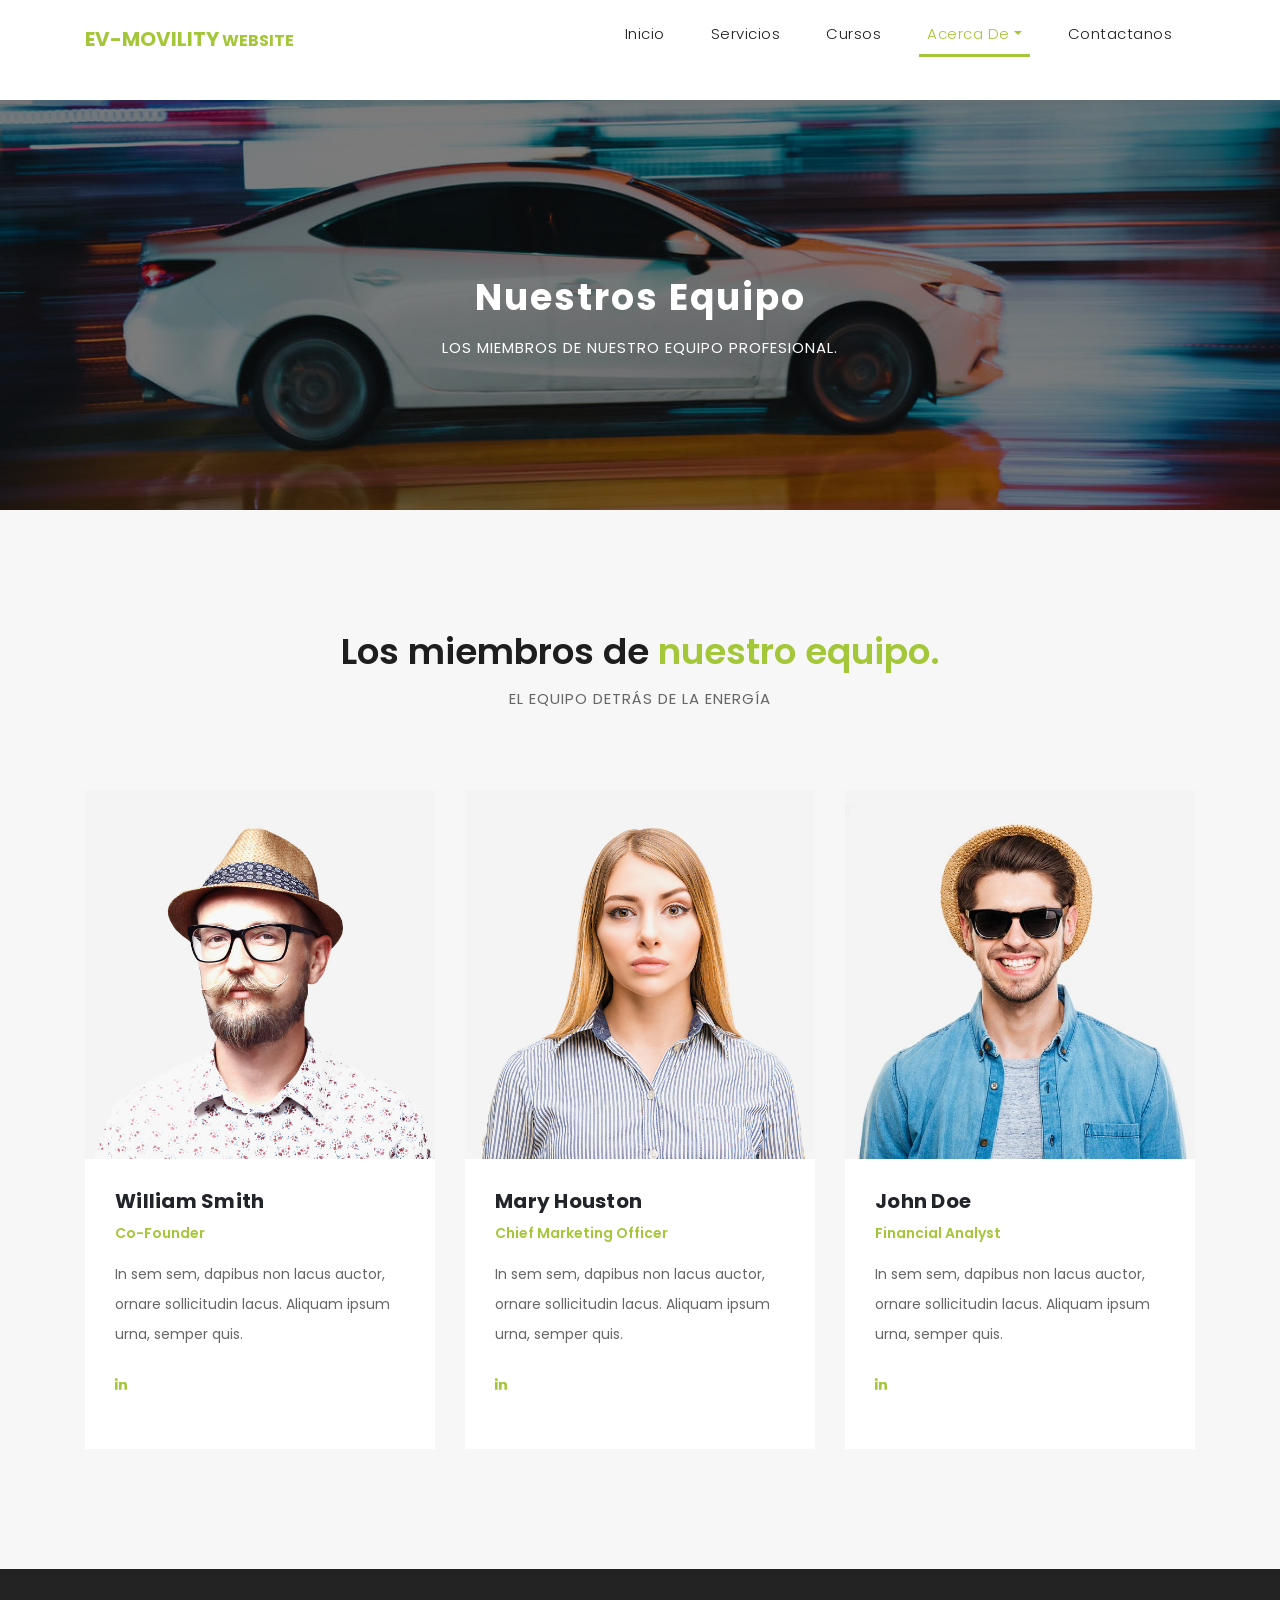
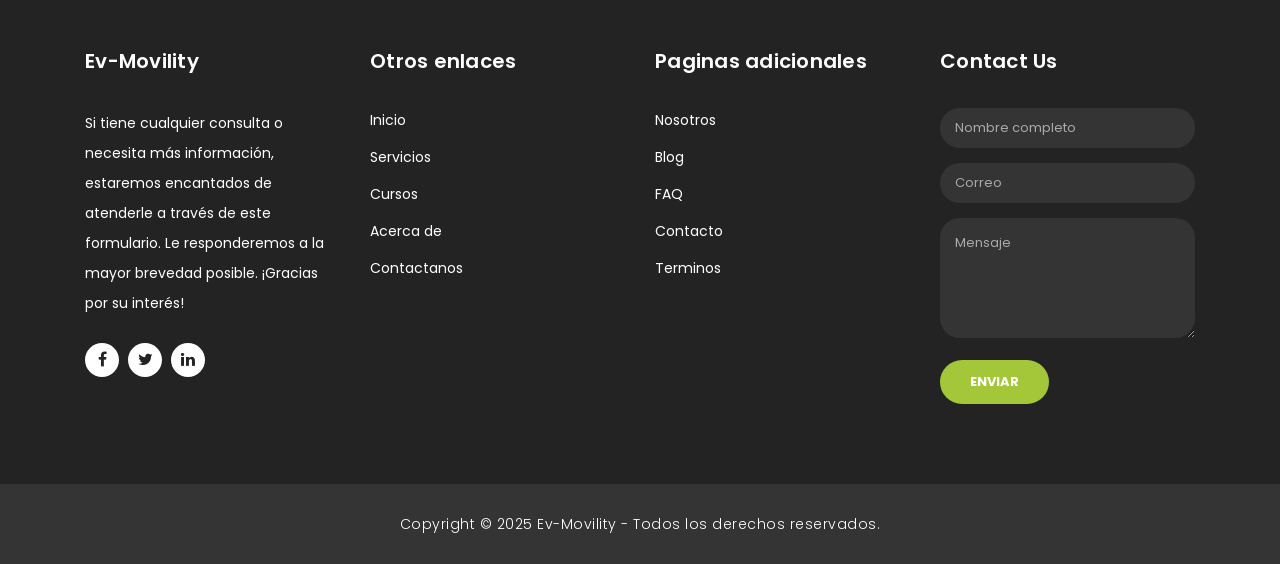
<file: team.html>
<!DOCTYPE html>
<html lang="en">

  <head>

    <meta charset="utf-8">
    <meta name="viewport" content="width=device-width, initial-scale=1, shrink-to-fit=no">
    <meta name="description" content="">
    <meta name="author" content="">
    <link href="https://fonts.googleapis.com/css?family=Poppins:100,200,300,400,500,600,700,800,900&display=swap" rel="stylesheet">

    <title>Ev-Movility - Conversion de vehiculos a electricos puros</title>

    <!-- Bootstrap core CSS -->
    <link href="./vendor/bootstrap/css/bootstrap.min.css" rel="stylesheet">

    <!-- Additional CSS Files -->
    <link rel="stylesheet" href="./assets/css/fontawesome.css">
    <link rel="stylesheet" href="./assets/css/style.css">
    <link rel="stylesheet" href="./assets/css/owl.css">
  </head>

  <body>

    <!-- ***** Preloader Start ***** -->
    <div id="preloader">
        <div class="jumper">
            <div></div>
            <div></div>
            <div></div>
        </div>
    </div>  
    <!-- ***** Preloader End ***** -->

    <!-- Header -->
    <div class="sub-header">
      <div class="container">
        <div class="row">
          <div class="col-md-8 col-xs-12">
            <ul class="left-info">
              <li><a href="#"><i class="fa fa-envelope"></i>evmovility@gmail.com</a></li>
              <li><a href="#"><i class="fa fa-phone"></i>+595 991 855.539</a></li>
            </ul>
          </div>
          <div class="col-md-4">
            <ul class="right-icons">
              <li><a href="#"><i class="fa fa-facebook"></i></a></li>
              <li><a href="#"><i class="fa fa-twitter"></i></a></li>
              <li><a href="#"><i class="fa fa-linkedin"></i></a></li>
            </ul>
          </div>
        </div>
      </div>
    </div>
    
    <header class="">
      <nav class="navbar navbar-expand-lg">
        <div class="container">
          <a class="navbar-brand" href="./index.html"><h2>Ev-Movility<em> Website</em></h2></a>
          <button class="navbar-toggler" type="button" data-toggle="collapse" data-target="#navbarResponsive" aria-controls="navbarResponsive" aria-expanded="false" aria-label="Toggle navigation">
            <span class="navbar-toggler-icon"></span>
          </button>
          <div class="collapse navbar-collapse" id="navbarResponsive">
            <ul class="navbar-nav ml-auto">
              <li class="nav-item">
                <a class="nav-link" href="./index.html">Inicio
                  <span class="sr-only">(current)</span>
                </a>
              </li>
              <li class="nav-item">
                <a class="nav-link" href="fleet.html">Servicios</a>
              </li>
              <li class="nav-item">
                <a class="nav-link" href="offers.html">Cursos</a>
              </li>
              <li class="nav-item dropdown active">
                <a class="dropdown-toggle nav-link" data-toggle="dropdown" href="#" role="button" aria-haspopup="true" aria-expanded="false">Acerca de</a>
              
                <div class="dropdown-menu">
                    <a class="dropdown-item" href="about.html">Nosotros</a>
                    <a class="dropdown-item" href="blog.html">Blog</a>
                    <a class="dropdown-item active" href="team.html">Equipo</a>
                    <a class="dropdown-item" href="testimonials.html">Testimonios</a>
                    <a class="dropdown-item" href="faq.html">FAQ</a>
                    <a class="dropdown-item" href="terms.html">Terminos</a>
                </div>
              </li>
              <li class="nav-item">
                <a class="nav-link" href="contact.html">Contactanos</a>
              </li>
            </ul>
          </div>
        </div>
      </nav>
    </header>

    <!-- Page Content -->
    <div class="page-heading header-text">
      <div class="container">
        <div class="row">
          <div class="col-md-12">
            <h1>Nuestros equipo</h1>
            <span>Los miembros de nuestro equipo profesional.</span>
          </div>
        </div>
      </div>
    </div>

    <div class="team" style="margin: 0">
      <div class="container">
        <div class="row">
          <div class="col-md-12">
            <div class="section-heading">
              <h2>Los miembros de <em>nuestro equipo.</em></h2>
              <span>El equipo detrás de la energía</span>
            </div>
          </div>
          <div class="col-md-4">
            <div class="team-item">
              <img src="assets/images/team-image-1-646x680.jpg" alt="">
              <div class="down-content">
                <h4>William Smith</h4>
                <span>Co-Founder</span>
                <p>In sem sem, dapibus non lacus auctor, ornare sollicitudin lacus. Aliquam ipsum urna, semper quis.</p>

                <p>
                  <a href="#"><span><i class="fa fa-linkedin"></i></span></a>
                </p>
              </div>
            </div>
          </div>
          <div class="col-md-4">
            <div class="team-item">
              <img src="assets/images/team-image-2-646x680.jpg" alt="">
              <div class="down-content">
                <h4>Mary Houston</h4>
                <span>Chief Marketing Officer</span>
                <p>In sem sem, dapibus non lacus auctor, ornare sollicitudin lacus. Aliquam ipsum urna, semper quis.</p>
                <p>
                  <a href="#"><span><i class="fa fa-linkedin"></i></span></a>
                </p>
              </div>
            </div>
          </div>
          <div class="col-md-4">
            <div class="team-item">
              <img src="assets/images/team-image-3-646x680.jpg" alt="">
              <div class="down-content">
                <h4>John Doe</h4>
                <span>Financial Analyst</span>
                <p>In sem sem, dapibus non lacus auctor, ornare sollicitudin lacus. Aliquam ipsum urna, semper quis.</p>
                <p>
                  <a href="#"><span><i class="fa fa-linkedin"></i></span></a>
                </p>
              </div>
            </div>
          </div>
        </div>
      </div>
    </div>

    <!-- Footer Starts Here -->
    <footer>
      <div class="container">
        <div class="row">
          <div class="col-md-3 footer-item">
            <h4>Ev-Movility</h4>
            <p>Si tiene cualquier consulta o necesita más información, estaremos encantados de atenderle a través de este formulario. Le responderemos a la mayor brevedad posible. ¡Gracias por su interés!</p>
            <ul class="social-icons">
              <li><a rel="nofollow" href="#" target="_blank"><i class="fa fa-facebook"></i></a></li>
              <li><a href="#"><i class="fa fa-twitter"></i></a></li>
              <li><a href="#"><i class="fa fa-linkedin"></i></a></li>
            </ul>
          </div>
          <div class="col-md-3 footer-item">
            <h4>Otros enlaces</h4>
            <ul class="menu-list">
              <li><a href="#">Inicio</a></li>
              <li><a href="#">Servicios</a></li>
              <li><a href="#">Cursos</a></li>
              <li><a href="#">Acerca de</a></li>
              <li><a href="#">Contactanos</a></li>
            </ul>
          </div>
          <div class="col-md-3 footer-item">
            <h4>Paginas adicionales</h4>
            <ul class="menu-list">
              <li><a href="#">Nosotros</a></li>
              <li><a href="#">Blog</a></li>
              <li><a href="#">FAQ</a></li>
              <li><a href="#">Contacto</a></li>
              <li><a href="#">Terminos</a></li>
            </ul>
          </div>
          <div class="col-md-3 footer-item last-item">
            <h4>Contact Us</h4>
            <div class="contact-form">
              <form id="contact footer-contact" action="" method="post">
                <div class="row">
                  <div class="col-lg-12 col-md-12 col-sm-12">
                    <fieldset>
                      <input name="name" type="text" class="form-control" id="name" placeholder="Nombre completo" required="">
                    </fieldset>
                  </div>
                  <div class="col-lg-12 col-md-12 col-sm-12">
                    <fieldset>
                      <input name="email" type="text" class="form-control" id="email" pattern="[^ @]*@[^ @]*" placeholder="Correo" required="">
                    </fieldset>
                  </div>
                  <div class="col-lg-12">
                    <fieldset>
                      <textarea name="message" rows="6" class="form-control" id="message" placeholder="Mensaje" required=""></textarea>
                    </fieldset>
                  </div>
                  <div class="col-lg-12">
                    <fieldset>
                      <button type="submit" id="form-submit" class="filled-button">Enviar</button>
                    </fieldset>
                  </div>
                </div>
              </form>
            </div>
          </div>
        </div>
      </div>
    </footer>
    
    <div class="sub-footer">
      <div class="container">
        <div class="row">
          <div class="col-md-12">
            <p>
                Copyright © 2025 Ev-Movility
                - Todos los derechos reservados.
            </p>
          </div>
        </div>
      </div>
    </div>

    <!-- Bootstrap core JavaScript -->
    <script src="./vendor/jquery/jquery.min.js"></script>
    <script src="./vendor/bootstrap/js/bootstrap.bundle.min.js"></script>

    <!-- Additional Scripts -->
    <script src="./assets/js/custom.js"></script>
    <script src="./assets/js/owl.js"></script>
    <script src="./assets/js/slick.js"></script>
    <script src="./assets/js/accordions.js"></script>

    <script language = "text/Javascript"> 
      cleared[0] = cleared[1] = cleared[2] = 0; //set a cleared flag for each field
      function clearField(t){                   //declaring the array outside of the
      if(! cleared[t.id]){                      // function makes it static and global
          cleared[t.id] = 1;  // you could use true and false, but that's more typing
          t.value='';         // with more chance of typos
          t.style.color='#fff';
          }
      }
    </script>

  </body>
</html>
</file>
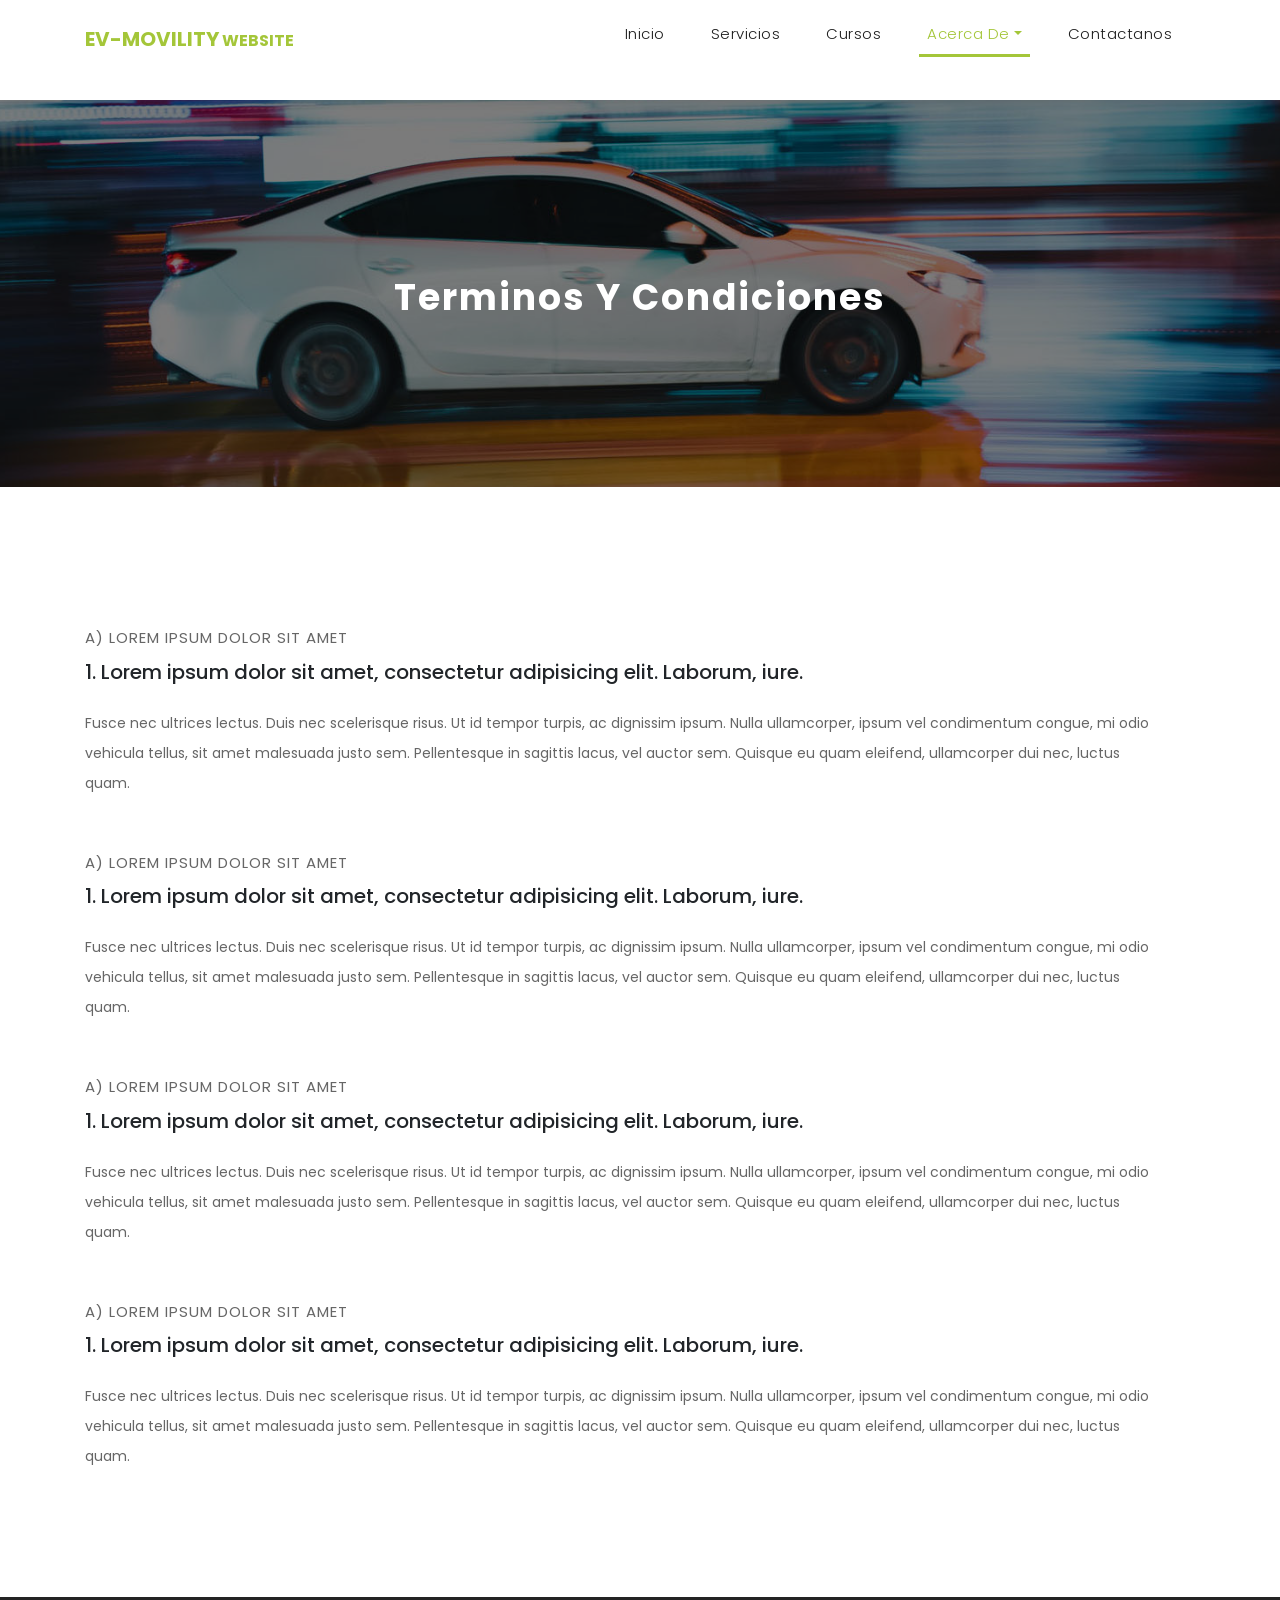
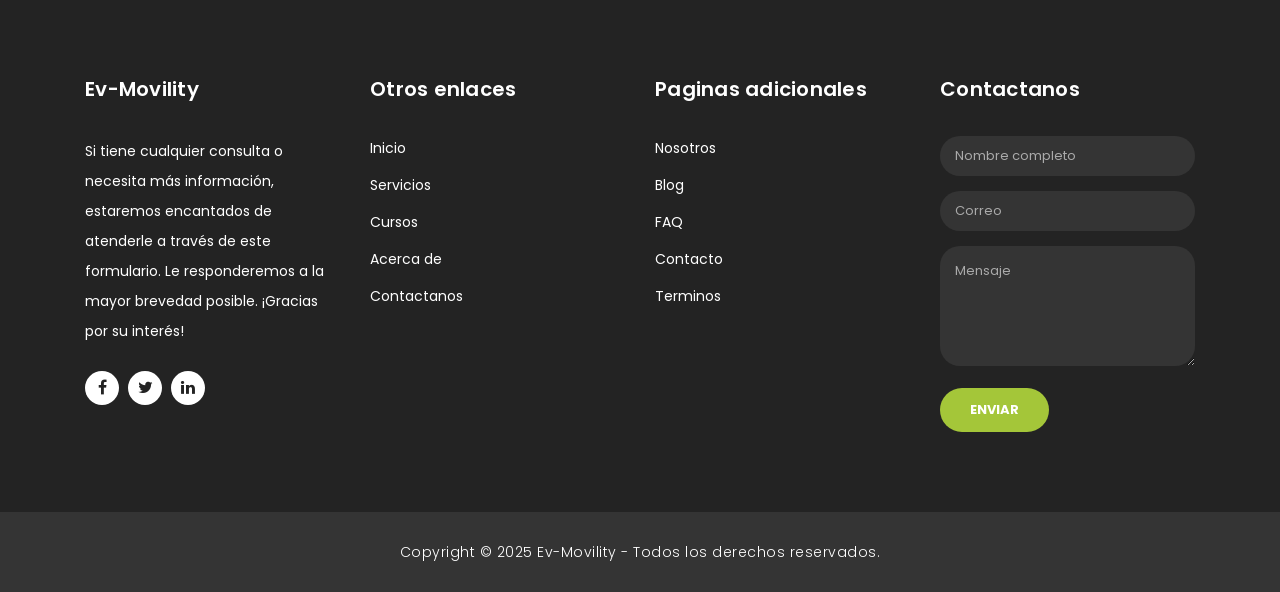
<file: terms.html>
<!DOCTYPE html>
<html lang="en">

  <head>

    <meta charset="utf-8">
    <meta name="viewport" content="width=device-width, initial-scale=1, shrink-to-fit=no">
    <meta name="description" content="">
    <meta name="author" content="">
    <link href="https://fonts.googleapis.com/css?family=Poppins:100,200,300,400,500,600,700,800,900&display=swap" rel="stylesheet">

    <title>Ev-Movility - Conversion de vehiculos a electricos puros</title>

    <!-- Bootstrap core CSS -->
    <link href="./vendor/bootstrap/css/bootstrap.min.css" rel="stylesheet">

    <!-- Additional CSS Files -->
    <link rel="stylesheet" href="./assets/css/fontawesome.css">
    <link rel="stylesheet" href="./assets/css/style.css">
    <link rel="stylesheet" href="./assets/css/owl.css">
  </head>

  <body>

    <!-- ***** Preloader Start ***** -->
    <div id="preloader">
        <div class="jumper">
            <div></div>
            <div></div>
            <div></div>
        </div>
    </div>  
    <!-- ***** Preloader End ***** -->

    <!-- Header -->
    <div class="sub-header">
      <div class="container">
        <div class="row">
          <div class="col-md-8 col-xs-12">
            <ul class="left-info">
              <li><a href="#"><i class="fa fa-envelope"></i>evmovility@gmail.com</a></li>
              <li><a href="#"><i class="fa fa-phone"></i>+595 991 855.539</a></li>
            </ul>
          </div>
          <div class="col-md-4">
            <ul class="right-icons">
              <li><a href="#"><i class="fa fa-facebook"></i></a></li>
              <li><a href="#"><i class="fa fa-twitter"></i></a></li>
              <li><a href="#"><i class="fa fa-linkedin"></i></a></li>
            </ul>
          </div>
        </div>
      </div>
    </div>
    
    <header class="">
      <nav class="navbar navbar-expand-lg">
        <div class="container">
          <a class="navbar-brand" href="./index.html"><h2>Ev-Movility<em> Website</em></h2></a>
          <button class="navbar-toggler" type="button" data-toggle="collapse" data-target="#navbarResponsive" aria-controls="navbarResponsive" aria-expanded="false" aria-label="Toggle navigation">
            <span class="navbar-toggler-icon"></span>
          </button>
          <div class="collapse navbar-collapse" id="navbarResponsive">
            <ul class="navbar-nav ml-auto">
              <li class="nav-item">
                <a class="nav-link" href="index.html">Inicio
                  <span class="sr-only">(current)</span>
                </a>
              </li>
              <li class="nav-item">
                <a class="nav-link" href="fleet.html">Servicios</a>
              </li>
              <li class="nav-item">
                <a class="nav-link" href="offers.html">Cursos</a>
              </li>
              <li class="nav-item dropdown active">
                <a class="dropdown-toggle nav-link" data-toggle="dropdown" href="#" role="button" aria-haspopup="true" aria-expanded="false">Acerca de</a>
              
                <div class="dropdown-menu">
                    <a class="dropdown-item" href="about.html">Nosotros</a>
                    <a class="dropdown-item" href="blog.html">Blog</a>
                    <a class="dropdown-item" href="team.html">Equipo</a>
                    <a class="dropdown-item" href="testimonials.html">Testimonios</a>
                    <a class="dropdown-item" href="faq.html">FAQ</a>
                    <a class="dropdown-item active" href="terms.html">Terminos</a>
                </div>
              </li>
              <li class="nav-item">
                <a class="nav-link" href="contact.html">Contactanos</a>
              </li>
            </ul>
          </div>
        </div>
      </nav>
    </header>

    <!-- Page Content -->
    <div class="page-heading header-text">
      <div class="container">
        <div class="row">
          <div class="col-md-12">
            <h1>Terminos y condiciones</h1>
            <span></span>
          </div>
        </div>
      </div>
    </div>

    <div class="more-info about-info">
      <div class="container">
        <div class="more-info-content">
          <div class="right-content">
            <span>A) Lorem ipsum dolor sit amet</span>
            <h5>1. Lorem ipsum dolor sit amet, consectetur adipisicing elit. Laborum, iure.</h5>
            <br>  
            <p>Fusce nec ultrices lectus. Duis nec scelerisque risus. Ut id tempor turpis, ac dignissim ipsum. Nulla ullamcorper, ipsum vel condimentum congue, mi odio vehicula tellus, sit amet malesuada justo sem. Pellentesque in sagittis lacus, vel auctor sem. Quisque eu quam eleifend, ullamcorper dui nec, luctus quam.</p>

            <br>

            <span>A) Lorem ipsum dolor sit amet</span>
            <h5>1. Lorem ipsum dolor sit amet, consectetur adipisicing elit. Laborum, iure.</h5>
            <br>  
            <p>Fusce nec ultrices lectus. Duis nec scelerisque risus. Ut id tempor turpis, ac dignissim ipsum. Nulla ullamcorper, ipsum vel condimentum congue, mi odio vehicula tellus, sit amet malesuada justo sem. Pellentesque in sagittis lacus, vel auctor sem. Quisque eu quam eleifend, ullamcorper dui nec, luctus quam.</p>

            <br>

            <span>A) Lorem ipsum dolor sit amet</span>
            <h5>1. Lorem ipsum dolor sit amet, consectetur adipisicing elit. Laborum, iure.</h5>
            <br>  
            <p>Fusce nec ultrices lectus. Duis nec scelerisque risus. Ut id tempor turpis, ac dignissim ipsum. Nulla ullamcorper, ipsum vel condimentum congue, mi odio vehicula tellus, sit amet malesuada justo sem. Pellentesque in sagittis lacus, vel auctor sem. Quisque eu quam eleifend, ullamcorper dui nec, luctus quam.</p>

            <br>

            <span>A) Lorem ipsum dolor sit amet</span>
            <h5>1. Lorem ipsum dolor sit amet, consectetur adipisicing elit. Laborum, iure.</h5>
            <br>  
            <p>Fusce nec ultrices lectus. Duis nec scelerisque risus. Ut id tempor turpis, ac dignissim ipsum. Nulla ullamcorper, ipsum vel condimentum congue, mi odio vehicula tellus, sit amet malesuada justo sem. Pellentesque in sagittis lacus, vel auctor sem. Quisque eu quam eleifend, ullamcorper dui nec, luctus quam.</p>

            <br>  
            <br>  
            <br>  
            <br>  
          </div>
        </div>
      </div>
    </div>

    <!-- Footer Starts Here -->
    <footer>
      <div class="container">
        <div class="row">
          <div class="col-md-3 footer-item">
            <h4>Ev-Movility</h4>
            <p>Si tiene cualquier consulta o necesita más información, estaremos encantados de atenderle a través de este formulario. Le responderemos a la mayor brevedad posible. ¡Gracias por su interés!</p>
            <ul class="social-icons">
              <li><a rel="nofollow" href="#" target="_blank"><i class="fa fa-facebook"></i></a></li>
              <li><a href="#"><i class="fa fa-twitter"></i></a></li>
              <li><a href="#"><i class="fa fa-linkedin"></i></a></li>
            </ul>
          </div>
          <div class="col-md-3 footer-item">
            <h4>Otros enlaces</h4>
            <ul class="menu-list">
              <li><a href="#">Inicio</a></li>
              <li><a href="#">Servicios</a></li>
              <li><a href="#">Cursos</a></li>
              <li><a href="#">Acerca de</a></li>
              <li><a href="#">Contactanos</a></li>
            </ul>
          </div>
          <div class="col-md-3 footer-item">
            <h4>Paginas adicionales</h4>
            <ul class="menu-list">
              <li><a href="#">Nosotros</a></li>
              <li><a href="#">Blog</a></li>
              <li><a href="#">FAQ</a></li>
              <li><a href="#">Contacto</a></li>
              <li><a href="#">Terminos</a></li>
            </ul>
          </div>
          <div class="col-md-3 footer-item last-item">
            <h4>Contactanos</h4>
            <div class="contact-form">
              <form id="contact footer-contact" action="" method="post">
                <div class="row">
                  <div class="col-lg-12 col-md-12 col-sm-12">
                    <fieldset>
                      <input name="name" type="text" class="form-control" id="name" placeholder="Nombre completo" required="">
                    </fieldset>
                  </div>
                  <div class="col-lg-12 col-md-12 col-sm-12">
                    <fieldset>
                      <input name="email" type="text" class="form-control" id="email" pattern="[^ @]*@[^ @]*" placeholder="Correo" required="">
                    </fieldset>
                  </div>
                  <div class="col-lg-12">
                    <fieldset>
                      <textarea name="message" rows="6" class="form-control" id="message" placeholder="Mensaje" required=""></textarea>
                    </fieldset>
                  </div>
                  <div class="col-lg-12">
                    <fieldset>
                      <button type="submit" id="form-submit" class="filled-button">Enviar</button>
                    </fieldset>
                  </div>
                </div>
              </form>
            </div>
          </div>
        </div>
      </div>
    </footer>
    
    <div class="sub-footer">
      <div class="container">
        <div class="row">
          <div class="col-md-12">
            <p>
                Copyright © 2025 Ev-Movility
                - Todos los derechos reservados.
            </p>
          </div>
        </div>
      </div>
    </div>

    <!-- Bootstrap core JavaScript -->
    <script src="vendor/jquery/jquery.min.js"></script>
    <script src="vendor/bootstrap/js/bootstrap.bundle.min.js"></script>

    <!-- Additional Scripts -->
    <script src="assets/js/custom.js"></script>
    <script src="assets/js/owl.js"></script>
    <script src="assets/js/slick.js"></script>
    <script src="assets/js/accordions.js"></script>

    <script language = "text/Javascript"> 
      cleared[0] = cleared[1] = cleared[2] = 0; //set a cleared flag for each field
      function clearField(t){                   //declaring the array outside of the
      if(! cleared[t.id]){                      // function makes it static and global
          cleared[t.id] = 1;  // you could use true and false, but that's more typing
          t.value='';         // with more chance of typos
          t.style.color='#fff';
          }
      }
    </script>

  </body>
</html>
</file>
<file: assets/css/style.css>
body {
  font-family: 'Poppins', sans-serif;
  overflow-x: hidden;
  text-rendering: optimizeLegibility;
  -webkit-font-smoothing: antialiased;
  -moz-osx-font-smoothing: grayscale;
}
p {
	margin-bottom: 0px;
	font-size: 14px;
	color: #666666;
	line-height: 30px;
}
a {
	text-decoration: none!important;
}
ul {
	padding: 0;
	margin: 0;
	list-style: none;
}

h1,h2,h3,h4,h5,h6 {
	margin: 0px;
}

a.filled-button {
	background-color: #a4c639;
	color: #fff;
	font-size: 13px;
	text-transform: uppercase;
	font-weight: 700;
	padding: 12px 30px;
	border-radius: 30px;
	display: inline-block;
	transition: all 0.3s;
}

a.filled-button:hover {
	background-color: #fff;
	color: #a4c639;
}

a.border-button {
	background-color: transparent;
	color: #fff;
	border: 2px solid #fff;
	font-size: 13px;
	text-transform: uppercase;
	font-weight: 700;
	padding: 10px 28px;
	border-radius: 30px;
	display: inline-block;
	transition: all 0.3s;
}

a.border-button:hover {
	background-color: #fff;
	color: #a4c639;
}

.section-heading {
	text-align: center;
	margin-bottom: 80px;
}

.section-heading h2 {
	font-size: 36px;
	font-weight: 600;
	color: #1e1e1e;
}

.section-heading em {
	font-style: normal;
	color: #a4c639;
}

.section-heading span {
	display: block;
	margin-top: 15px;
	text-transform: uppercase;
	font-size: 15px;
	color: #666;
	letter-spacing: 1px;
}

#preloader {
  overflow: hidden;
  background: #a4c639;
  left: 0;
  right: 0;
  top: 0;
  bottom: 0;
  position: fixed;
  z-index: 9999999;
  color: #fff;
}

#preloader .jumper {
  left: 0;
  top: 0;
  right: 0;
  bottom: 0;
  display: block;
  position: absolute;
  margin: auto;
  width: 50px;
  height: 50px;
}

#preloader .jumper > div {
  background-color: #fff;
  width: 10px;
  height: 10px;
  border-radius: 100%;
  -webkit-animation-fill-mode: both;
  animation-fill-mode: both;
  position: absolute;
  opacity: 0;
  width: 50px;
  height: 50px;
  -webkit-animation: jumper 1s 0s linear infinite;
  animation: jumper 1s 0s linear infinite;
}

#preloader .jumper > div:nth-child(2) {
  -webkit-animation-delay: 0.33333s;
  animation-delay: 0.33333s;
}

#preloader .jumper > div:nth-child(3) {
  -webkit-animation-delay: 0.66666s;
  animation-delay: 0.66666s;
}

@-webkit-keyframes jumper {
  0% {
    opacity: 0;
    -webkit-transform: scale(0);
    transform: scale(0);
  }
  5% {
    opacity: 1;
  }
  100% {
    -webkit-transform: scale(1);
    transform: scale(1);
    opacity: 0;
  }
}

@keyframes jumper {
  0% {
    opacity: 0;
    -webkit-transform: scale(0);
    transform: scale(0);
  }
  5% {
    opacity: 1;
  }
  100% {
    opacity: 0;
  }
}

/* Sub Header Style */

.sub-header {
	background-color: #a4c639;
	height: 46px;
	line-height: 46px;
}

.sub-header ul li {
	display: inline-block;
}

.sub-header ul.left-info li {
	border-left: 1px solid rgba(250,250,250,0.3);
	padding: 0px 20px;
}

.sub-header ul.left-info li:last-child {
	border-right: 1px solid rgba(250,250,250,0.3);
}

.sub-header ul.left-info li i {
	margin-right: 10px;
	font-size: 18px;
}

.sub-header ul.left-info li a {
	color: #fff;
	font-size: 14px;
	font-weight: 600;
}

.sub-header ul.right-icons {
	float: right;
}

.sub-header ul.right-icons li {
	margin-right: -4px;
	width: 46px;
	display: inline-block;
	text-align: center;
	border-right: 1px solid rgba(250,250,250,0.3);
}

.sub-header ul.right-icons li:first-child {
	border-left: 1px solid rgba(250,250,250,0.3);
}

.sub-header ul.right-icons li a {
	color: #fff;
	transition: all 0.3s;
}

.sub-header ul.right-icons li a:hover {
	opacity: 0.75;
}



/* Header Style */
header {
	position: absolute;
	z-index: 99999;
	width: 100%;
	background-color: transparent!important;
	height: 100px;
	-webkit-transition: all 0.3s ease-in-out 0s;
    -moz-transition: all 0.3s ease-in-out 0s;
    -o-transition: all 0.3s ease-in-out 0s;
    transition: all 0.3s ease-in-out 0s;
}
header .navbar {
	/* padding: 20px 0px; */
}
.background-header .navbar {
	padding: 10px 0px;
}
.background-header {
	top: 0;
	position: fixed;
	background-color: #fff!important;
	box-shadow: 0px 1px 10px rgba(0,0,0,0.1);
}



.background-header .navbar-brand h2 {
	color: #a4c639!important;
}
.background-header .navbar-nav a.nav-link {
	color: #1e1e1e!important;
}
.background-header .navbar-nav .nav-link:hover,
.background-header .navbar-nav .active>.nav-link,
.background-header .navbar-nav .nav-link.active,
.background-header .navbar-nav .nav-link.show,
.background-header .navbar-nav .show>.nav-link {
	color: #a4c639!important;
}
.navbar .navbar-brand {
	float: 	left;
	margin-top: 12px;
	outline: none;
	display: flex;
	align-items: center;
}

.navbar .navbar-brand > img {
	height:50px; 
	margin-right:10px;
}
.navbar .navbar-brand h2 {
	color: #fff;
	text-transform: uppercase;
	font-size: 20px;
	font-weight: 700;
	-webkit-transition: all .3s ease 0s;
    -moz-transition: all .3s ease 0s;
    -o-transition: all .3s ease 0s;
    transition: all .3s ease 0s;
}
.navbar .navbar-brand h2 em {
	font-style: normal;
	font-size: 16px;
}
#navbarResponsive {
	z-index: 999;
}
.navbar-collapse {
	text-align: center;
}
.navbar .navbar-nav .nav-item {
	margin: 0px 15px;
}
.navbar .navbar-nav a.nav-link {
	text-transform: capitalize;
	font-size: 15px;
	font-weight: 300;
	letter-spacing: 0.5px;
	color: #fff;
	transition: all 0.5s;
	margin-top: 5px;
}
.navbar .navbar-nav .nav-link:hover,
.navbar .navbar-nav .active>.nav-link,
.navbar .navbar-nav .nav-link.active,
.navbar .navbar-nav .nav-link.show,
.navbar .navbar-nav .show>.nav-link {
	color: #a4c639;
	border-bottom: 3px solid #a4c639;
}
.navbar .navbar-toggler-icon {
	background-image: none;
}
.navbar .navbar-toggler {
	border-color: #fff;
	background-color: #fff;	
	height: 36px;
	outline: none;
	border-radius: 0px;
	position: absolute;
	right: 30px;
	top: 20px;
}
.navbar .navbar-toggler-icon:after {
	content: '\f0c9';
	color: #a4c639;
	font-size: 18px;
	line-height: 26px;
	font-family: 'FontAwesome';
}



/* Banner Style */

.img-fill{
  width: 100%;
  display: block;
  overflow: hidden;
  position: relative;
  text-align: center
}
.img-fill:before {
	content: '';
	z-index: 1;
	position: absolute;
	top: 0;
	left: 0;
	bottom:0;
	right: 0;
	background-color: rgba(0,0,0,.6)
}
.Modern-Slider .text-content{
	z-index: 2;
}

.img-fill img {
  min-height: 100%;
  min-width: 100%;
  position: relative;
  display: inline-block;
  max-width: none;
}

*,
*:before,
*:after {
  -webkit-box-sizing: border-box;
  box-sizing: border-box;
  -webkit-font-smoothing: antialiased;
  -moz-osx-font-smoothing: grayscale;
}

.Grid1k {
  padding: 0 15px;
  max-width: 1200px;
  margin: auto;
}

.blocks-box,
.slick-slider {
  margin: 0;
  padding: 0!important;
}

.slick-slide {
  float: left;
  padding: 0;
}

.Modern-Slider .item .img-fill {
	background-size: cover;
	background-position: center center;
	background-repeat: no-repeat;
	height:95vh;
}

.Modern-Slider .item-1 .img-fill {
	background-image: url(../images/slider-image-1-1920x900.jpg);
}

.Modern-Slider .item-2 .img-fill {
	background-image: url(../images/slider-image-2-1920x900.jpg);
}

.Modern-Slider .item-3 .img-fill {
	background-image: url(../images/slider-image-3-1920x900.jpg);
}

.Modern-Slider .NextArrow{
  position:absolute;
  top:50%;
  right:30px;
  border:0 none;
  background-color: transparent;
  text-align:center;
  font-size: 36px;
  font-family: 'FontAwesome';
  color:#FFF;
  z-index:5;
  outline: none;
  cursor: pointer;
}

.Modern-Slider .NextArrow:before{
  content:'\f105';
}

.Modern-Slider .PrevArrow {
  position:absolute;
  top:50%;
  left:30px;
  border:0 none;
  background-color: transparent;
  text-align:center;
  font-size: 36px;
  font-family: 'FontAwesome';
  color:#FFF;
  z-index:5;
  outline: none;
  cursor: pointer;
}

.Modern-Slider .PrevArrow:before{
  content:'\f104';
}

ul.slick-dots {
  display: none!important;
}

.Modern-Slider .text-content {
	text-align: left;
  	width: 75%;
  	position: absolute;
  	top: 55%;
  	left: 50%;
  	transform: translate(-50%, -50%);
}

.Modern-Slider .item h6 {
  margin-bottom: 15px;
  font-size: 22px;
  text-transform: uppercase;
  font-weight: 700;
  letter-spacing: 1px;
  color:#a4c639;
  animation:fadeOutRight 1s both;
}

.Modern-Slider .item h4 {
  margin-bottom: 30px;
  text-transform: uppercase;
  font-size: 44px;
  font-weight: 700;
  letter-spacing: 2.5px;
  color:#FFF;
  overflow:hidden;
  animation:fadeOutLeft 1s both;
}

.Modern-Slider .item p {
	max-width: 570px;
	color: #fff;
	font-size: 15px;
	font-weight: 400;
	line-height: 30px;
	margin-bottom: 40px;
}

.Modern-Slider .item a {
  margin: 0 5px;
}

.Modern-Slider .item.slick-active h6{
  animation:fadeInDown 1s both 1s;
}

.Modern-Slider .item.slick-active h4{
  animation:fadeInLeft 1s both 1.5s;
}

.Modern-Slider .item.slick-active{
  animation:Slick-FastSwipeIn 1s both;
}

.Modern-Slider .buttons {
  position: relative;
}

.Modern-Slider {background:#000;}


/* ==== Slick Slider Css Ruls === */
.slick-slider{position:relative;display:block;-webkit-user-select:none;-moz-user-select:none;-ms-user-select:none;user-select:none;-webkit-touch-callout:none;-khtml-user-select:none;-ms-touch-action:pan-y;touch-action:pan-y;-webkit-tap-highlight-color:transparent}
.slick-list{position:relative;display:block;overflow:hidden;margin:0;padding:0}
.slick-list:focus{outline:none}.slick-list.dragging{cursor:hand}
.slick-slider .slick-track,.slick-slider .slick-list{-webkit-transform:translate3d(0,0,0);-ms-transform:translate3d(0,0,0);transform:translate3d(0,0,0)}
.slick-track{position:relative;top:0;left:0;display:block}
.slick-track:before,.slick-track:after{display:table;content:''}.slick-track:after{clear:both}
.slick-loading .slick-track{visibility:hidden}
.slick-slide{display:none;float:left /* If RTL Make This Right */ ;height:100%;min-height:1px}
.slick-slide.dragging img{pointer-events:none}
.slick-initialized .slick-slide{display:block}
.slick-loading .slick-slide{visibility:hidden}
.slick-vertical .slick-slide{display:block;height:auto;border:1px solid transparent}




/* Request Form */

.request-form {
	background-color: #a4c639;
	padding: 40px 0px;
	color: #fff;
}

.request-form h4 {
	font-size: 22px;
	font-weight: 600;
}

.request-form span {
	font-size: 15px;
	font-weight: 400;
	display: inline-block;
	margin-top: 10px;
}

.request-form a.border-button {
	margin-top: 12px;
	float: right;
}




/* Services */

.services {
	margin-top: 140px;
}

.service-item img {
	width: 100%;
	overflow: hidden;
}

.service-item .down-content {
	background-color: #f7f7f7;
	padding: 30px;
}

.service-item .down-content h4 {
	font-size: 20px;
	font-weight: 700;
	letter-spacing: 0.25px;
	margin-bottom: 15px;
}

.service-item .down-content p {
	margin-bottom: 20px;
}

.page-link:hover,
.page-link {
	color: #a4c639;
}

.btn-primary {
	border-color: #a4c639;
	background-color: #a4c639;
}

.btn-primary:hover,
.btn-primary:focus,
.btn-primary:active,
.btn-primary:active:focus{
	opacity: 0.6;
	border-color: #a4c639;
	background-color: #a4c639;
}


/* Fun Facts */

.fun-facts {
	margin-top: 140px;
	background-image: url(../images/about-fullscreen-image-1-1920x600.jpg);
	background-position: center center;
	background-repeat: no-repeat;
	background-size: cover;
	background-attachment: fixed;
	padding: 140px 0px;
	color: #fff;
	position: relative;
}

.fun-facts .container {
	position: relative;
	z-index: 2;
}

.fun-facts:before {
	content: '';
	position: absolute;
	top: 0;
	left: 0;
	right: 0;
	bottom: 0;
	background-color: rgba(0,0,0,0.5);
	z-index: 1;
}

.fun-facts span {
	text-transform: uppercase;
	font-size: 15px;
	color: #fff;
	letter-spacing: 1px;
	margin-bottom: 10px;
	display: block;
}

.fun-facts h2 {
	font-size: 36px;
	font-weight: 600;
	margin-bottom: 35px;
}

.fun-facts em {
	font-style: normal;
	color: #a4c639;
}

.fun-facts p {
	color: #fff;
	margin-bottom: 40px;
}

.fun-facts .left-content {
	margin-right: 45px;
}

.count-area-content {
	text-align: center;
	background-color: rgba(250,250,250,0.1);
	padding: 25px 30px 35px 30px;
	margin: 15px 0px;
}

.count-digit {
    margin: 5px 0px;
    color: #a4c639;
    font-weight: 700;
    font-size: 36px;
}
.count-title {
    font-size: 20px;
    font-weight: 600;
    color: #fff;
    letter-spacing: 0.5px;
}



/* More Info */

.more-info {
	margin-top: 140px;
}

.more-info .left-image img {
	width: 100%;
	overflow: hidden;
}

.more-info .more-info-content {
	background-color: #f7f7f7;
}

.about-info .more-info-content {
	background-color: transparent;
}

.about-info .right-content {
	padding: 0px!important;
	margin-right: 30px;
}

.more-info .right-content {
	padding: 45px 45px 45px 30px;
}

.more-info .right-content span {
	text-transform: uppercase;
	font-size: 15px;
	color: #666;
	letter-spacing: 1px;
	margin-bottom: 10px;
	display: block;
}

.more-info .right-content h2 {
	font-size: 36px;
	font-weight: 600;
	margin-bottom: 35px;
}

.more-info .right-content em {
	font-style: normal;
	color: #a4c639;
}

.more-info .right-content p {
	margin-bottom: 30px;
}


/* Testimonials Style */

.about-testimonials {
	margin-top: 0px!important;
}

.testimonials {
	margin-top: 140px;
	background-color: #f7f7f7;
	padding: 140px 0px;
}
.testimonial-item .inner-content {
	text-align: center;
	background-color: #fff;	
	padding: 30px;
	border-radius: 5px;
}
.testimonial-item p {
	font-size: 14px;
	font-weight: 400;
}
.testimonial-item h4 {
	font-size: 19px;
	font-weight: 700;
	color: #1e1e1e;
	letter-spacing: 0.5px;
	margin-bottom: 0px;
}
.testimonial-item span {
	display: inline-block;
	margin-top: 8px;
	font-weight: 600;
	font-size: 14px;
	color: #a4c639;
}
.testimonial-item img {
	max-width: 60px;
	border-radius: 50%;
	margin: 25px auto 0px auto;
}




/* Call Back Style */

.callback-services {
	border-top: 1px solid #eee;
	padding-top: 140px;
}

.contact-us {
	background-color: #f7f7f7;
	padding: 140px 0px;
}

.contact-us .contact-form {
	background-color: transparent!important;
	padding: 0!important;
}

.callback-form {
	margin-top: 140px;
}

.callback-form .contact-form {
	background-color: #a4c639;
	padding: 60px;
	border-radius: 5px;
	text-align: center;
}

.callback-form .contact-form input {
	border-radius: 20px;
	height: 40px;
	line-height: 40px;
	display: inline-block;
	padding: 0px 15px;
	color: #6a6a6a;
	font-size: 13px;
	text-transform: none;
	box-shadow: none;
	border: none;
	margin-bottom: 35px;
}

.callback-form .contact-form input:focus {
	outline: none;
	box-shadow: none;
	border: none;
}

.callback-form .contact-form textarea {
	border-radius: 20px;
	height: 120px;
	max-height: 200px;
	min-height: 120px;
	display: inline-block;
	padding: 15px;
	color: #6a6a6a;
	font-size: 13px;
	text-transform: none;
	box-shadow: none;
	border: none;
	margin-bottom: 35px;
}

.callback-form .contact-form textarea:focus {
	outline: none;
	box-shadow: none;
	border: none;
}

.callback-form .contact-form ::-webkit-input-placeholder { /* Edge */
  color: #aaa;
}
.callback-form .contact-form :-ms-input-placeholder { /* Internet Explorer 10-11 */
  color: #aaa;
}
.callback-form .contact-form ::placeholder {
  color: #aaa;
}

.callback-form .contact-form button.border-button {
	background-color: transparent;
	color: #fff;
	border: 2px solid #fff;
	font-size: 13px;
	text-transform: uppercase;
	font-weight: 700;
	padding: 10px 28px;
	border-radius: 30px;
	display: inline-block;
	transition: all 0.3s;
	outline: none;
	box-shadow: none;
	text-shadow: none;
	cursor: pointer;
}

.callback-form .contact-form button.border-button:hover {
	background-color: #fff;
	color: #a4c639;
}

.contact-us .contact-form button.filled-button {
	background-color: #a4c639;
	color: #fff;
	border: none;
	font-size: 13px;
	text-transform: uppercase;
	font-weight: 700;
	padding: 12px 30px;
	border-radius: 30px;
	display: inline-block;
	transition: all 0.3s;
	outline: none;
	box-shadow: none;
	text-shadow: none;
	cursor: pointer;
}

.contact-us .contact-form button.filled-button:hover {
	background-color: #fff;
	color: #a4c639;
}



/* Partners Style */

.contact-partners {
	margin-top: -8px!important;
}

.partners {
	margin-top: 140px;
	background-color: #f7f7f7;
	padding: 60px 0px;
}

.partners .owl-item {
	text-align: center;
	cursor: pointer;
}

.partners .partner-item img {
	max-width: 156px;
	margin: auto;
}



/* Footer Style */

footer {
	background-color: #232323;
	padding: 80px 0px;
	color: #fff;
}

footer h4 {
	color: #fff;
	font-size: 20px;
	font-weight: 600;
	letter-spacing: 0.25px;
	margin-bottom: 35px;
}
footer p {
	color: #fff;
}

footer ul.social-icons {
	margin-top: 25px;
}

footer ul.social-icons li {
	display: inline-block;
	margin-right: 5px;
}

footer ul.social-icons li:last-child {
	margin-right: 0px;
}

footer ul.social-icons li a {
	width: 34px;
	height: 34px;
	display: inline-block;
	line-height: 34px;
	text-align: center;
	background-color: #fff;
	color: #232323;
	border-radius: 50%;
	transition: all 0.3s;
}

footer ul.social-icons li a:hover {
	background-color: #a4c639;
}

footer ul.menu-list li {
	margin-bottom: 13px;
}

footer ul.menu-list li:last-child {
	margin-bottom: 0px;
}

footer ul.menu-list li a {
	font-size: 14px;
	color: #fff;
	transition: all 0.3s;
}

footer ul.menu-list li a:hover {
	color: #a4c639;
}

footer .contact-form input {
	border-radius: 20px;
	height: 40px;
	line-height: 40px;
	display: inline-block;
	padding: 0px 15px;
	color: #aaa!important;
	background-color: #343434;
	font-size: 13px;
	text-transform: none;
	box-shadow: none;
	border: none;
	margin-bottom: 15px;
}

footer .contact-form input:focus {
	outline: none;
	box-shadow: none;
	border: none;
	background-color: #343434;
}

footer .contact-form textarea {
	border-radius: 20px;
	height: 120px;
	max-height: 200px;
	min-height: 120px;
	display: inline-block;
	padding: 15px;
	color: #aaa!important;
	background-color: #343434;
	font-size: 13px;
	text-transform: none;
	box-shadow: none;
	border: none;
	margin-bottom: 15px;
}

footer .contact-form textarea:focus {
	outline: none;
	box-shadow: none;
	border: none;
	background-color: #343434;
}

footer .contact-form ::-webkit-input-placeholder { /* Edge */
  color: #aaa;
}
footer .contact-form :-ms-input-placeholder { /* Internet Explorer 10-11 */
  color: #aaa;
}
footer .contact-form ::placeholder {
  color: #aaa;
}

footer .contact-form button.filled-button {
	background-color: transparent;
	color: #fff;
	background-color: #a4c639;
	border: none;
	font-size: 13px;
	text-transform: uppercase;
	font-weight: 700;
	padding: 12px 30px;
	border-radius: 30px;
	display: inline-block;
	transition: all 0.3s;
	outline: none;
	box-shadow: none;
	text-shadow: none;
	cursor: pointer;
}

footer .contact-form button.filled-button:hover {
	background-color: #fff;
	color: #a4c639;
}



/* Sub-footer Style */

.sub-footer {
	background-color: #343434;
	text-align: center;
	padding: 25px 0px;
}

.sub-footer p {
	color: #fff;
	font-weight: 300;
	letter-spacing: 0.5px;
}

.sub-footer a {
	color: #fff;
}


.page-heading {
	text-align: center;
	background-image: url(../images/banner-image-1-1920x500.jpg);
	background-position: center center;
	background-repeat: no-repeat;
	background-size: cover;
	padding: 230px 0px 150px 0px;
	color: #fff;
	position: relative;
}
.page-heading .container {
	position: relative;
	z-index: 2;
}

.page-heading:before {
	content: '';
	position: absolute;
	top: 0;
	left: 0;
	right: 0;
	bottom: 0;
	background-color: rgba(0,0,0,0.5);
	z-index: 1;
}

.page-heading h1 {
	text-transform: capitalize;
	font-size: 36px;
	font-weight: 700;
	letter-spacing: 2px;
	margin-bottom: 18px;
}

.page-heading span {
	font-size: 15px;
	text-transform: uppercase;
	letter-spacing: 1px;
	color: #fff;
	display: block;
}


/* team */

.team {
	background-color: #f7f7f7;
	margin-top: 140px;
	margin-bottom: -140px;
	padding: 120px 0px;
}

.team-item img {
	width: 100%;
	overflow: hidden;
}

.team-item .down-content {
	background-color: #fff;
	padding: 30px;
}

.team-item .down-content h4 {
	font-size: 20px;
	font-weight: 700;
	letter-spacing: 0.25px;
	margin-bottom: 10px;
}

.team-item .down-content span {
	color: #a4c639;
	font-weight: 600;
	font-size: 14px;
	display: block;
	margin-bottom: 15px;
}

.team-item .down-content p {
	margin-bottom: 20px;
}


/* Single Service */

.single-services {
	margin-top: 140px;
}

#tabs ul {
  margin: 0;
  padding: 0;
}
#tabs ul li {
  margin-bottom: 10px;
  display: inline-block;
  width: 100%;
}
#tabs ul li:last-child {
  margin-bottom: 0px;
}
#tabs ul li a {
	text-transform: capitalize;
	width: 100%;
	padding: 20px;
	display: inline-block;
	background-color: #a4c639;
  	font-size: 18px;
  	color: #121212;
  	letter-spacing: 0.5px;
  	font-weight: 700;
  	transition: all 0.3s;
}
#tabs ul li a i {
	float: right;
	margin-top: 5px;
}
#tabs ul .ui-tabs-active span {
  background: #faf5b2;
  border: #faf5b2;
  line-height: 90px;
  border-bottom: none;
}
#tabs ul .ui-tabs-active a {
  color: #fff;
}
#tabs ul .ui-tabs-active span {
  color: #1e1e1e;
}
.tabs-content {
	margin-left: 30px;
  text-align: left;
  display: inline-block;
  transition: all 0.3s;
}
.tabs-content img {
	max-width: 100%;
	overflow: hidden;
	height: 410px;
    width: 700px
}
.tabs-content h4 {
	font-size: 20px;
	font-weight: 700;
	letter-spacing: 0.25px;
	margin-bottom: 15px;
	margin-top: 30px;
}
.tabs-content h4 a {
	color: inherit;	
}
.tabs-content p {
  font-size: 14px;
  color: #7a7a7a;
  margin-bottom: 0px;
}

.dropdown-item.active, 
.dropdown-item:active {
	background-color: #a4c639;
}

/* Contact Information */

.contact-information {
	margin-top: 140px;
}

.contact-information .contact-item {
	padding: 60px 30px;
	background-color: #f7f7f7;
	text-align: center;
}

.contact-information .contact-item i {
	color: #a4c639;
	font-size: 48px;
	margin-bottom: 40px;
}

.contact-information .contact-item h4 {
	font-size: 20px;
	font-weight: 700;
	letter-spacing: 0.25px;
	margin-bottom: 15px;
}

.contact-information .contact-item p {
	margin-bottom: 20px;
}

.contact-information .contact-item a {
	font-weight: 600;
	color: #a4c639;
	font-size: 15px;
}




/* Responsive Style */
@media (max-width: 768px) {
	.sub-header {
		display: none;
	}
	.Modern-Slider .item h6 {
	  margin-bottom: 15px;
	  font-size: 18px;
	}
	.Modern-Slider .item h4 {
	  margin-bottom: 25px;
	  font-size: 28px;
	  line-height: 36px;
	  letter-spacing: 1px;
	}
	.Modern-Slider .item p {
		max-width: 570px;
		line-height: 25px;
		margin-bottom: 30px;
	}
	.Modern-Slider .NextArrow{
	  right:5px;
	}
	.Modern-Slider .PrevArrow {
	  left:5px;
	}
	.request-form {
		text-align: center;
	}
	.request-form a.border-button {
		float: none;
		margin-top: 30px;
	}
	.services .service-item {
		margin-bottom: 30px;
	}
	.fun-facts .left-content {
		margin-right: 0px;
		margin-bottom: 30px;
	}
	.more-info .right-content  {
		padding: 30px;
	}
	footer {
		padding: 80px 0px 20px 0px;
	}
	footer .footer-item {
		border-bottom: 1px solid #343434;
		margin-bottom: 30px;
		padding-bottom: 30px;
	}
	footer .last-item {
		border-bottom: none;
	}
	.about-info .right-content {
		margin-right: 0px;
		margin-bottom: 30px;
	}
	.team .team-item {
		margin-bottom: 30px;
	}
	.tabs-content {
		margin-left: 0px;
		margin-top: 30px;
	}
	.contact-item {
		margin-bottom: 30px;
	}
}

@media (max-width: 992px) {

	.navbar .navbar-brand > img {
	height:30px; 
	margin-right:10px;
	}
	.navbar .navbar-brand {
		position: absolute;
		left: 30px;
		top: 10px;
	}
	.navbar .navbar-brand {
		width: auto;
	}
	.navbar:after {
		display: none;
	}
	#navbarResponsive {
	    z-index: 99999;
	    position: absolute;
	    top: 80px;
	    left: 0;
	    width: 100%;
	    text-align: center;
	    background-color: #fff;
	    box-shadow: 0px 10px 10px rgba(0,0,0,0.1);
	}
	.navbar .navbar-nav .nav-item {
		border-bottom: 1px solid #eee;
	}
	.navbar .navbar-nav .nav-item:last-child {
		border-bottom: none;
	}
	.navbar .navbar-nav a.nav-link {
		padding: 15px 0px;
		color: #1e1e1e!important;
	}
	.navbar .navbar-nav .nav-link:hover,
	.navbar .navbar-nav .active>.nav-link,
	.navbar .navbar-nav .nav-link.active,
	.navbar .navbar-nav .nav-link.show,
	.navbar .navbar-nav .show>.nav-link {
		color: #a4c639!important;
		border-bottom: none!important;
	}
}

h5 a { color: #a4c639; } 
h5 a:hover { color: inherit; }
</file>
